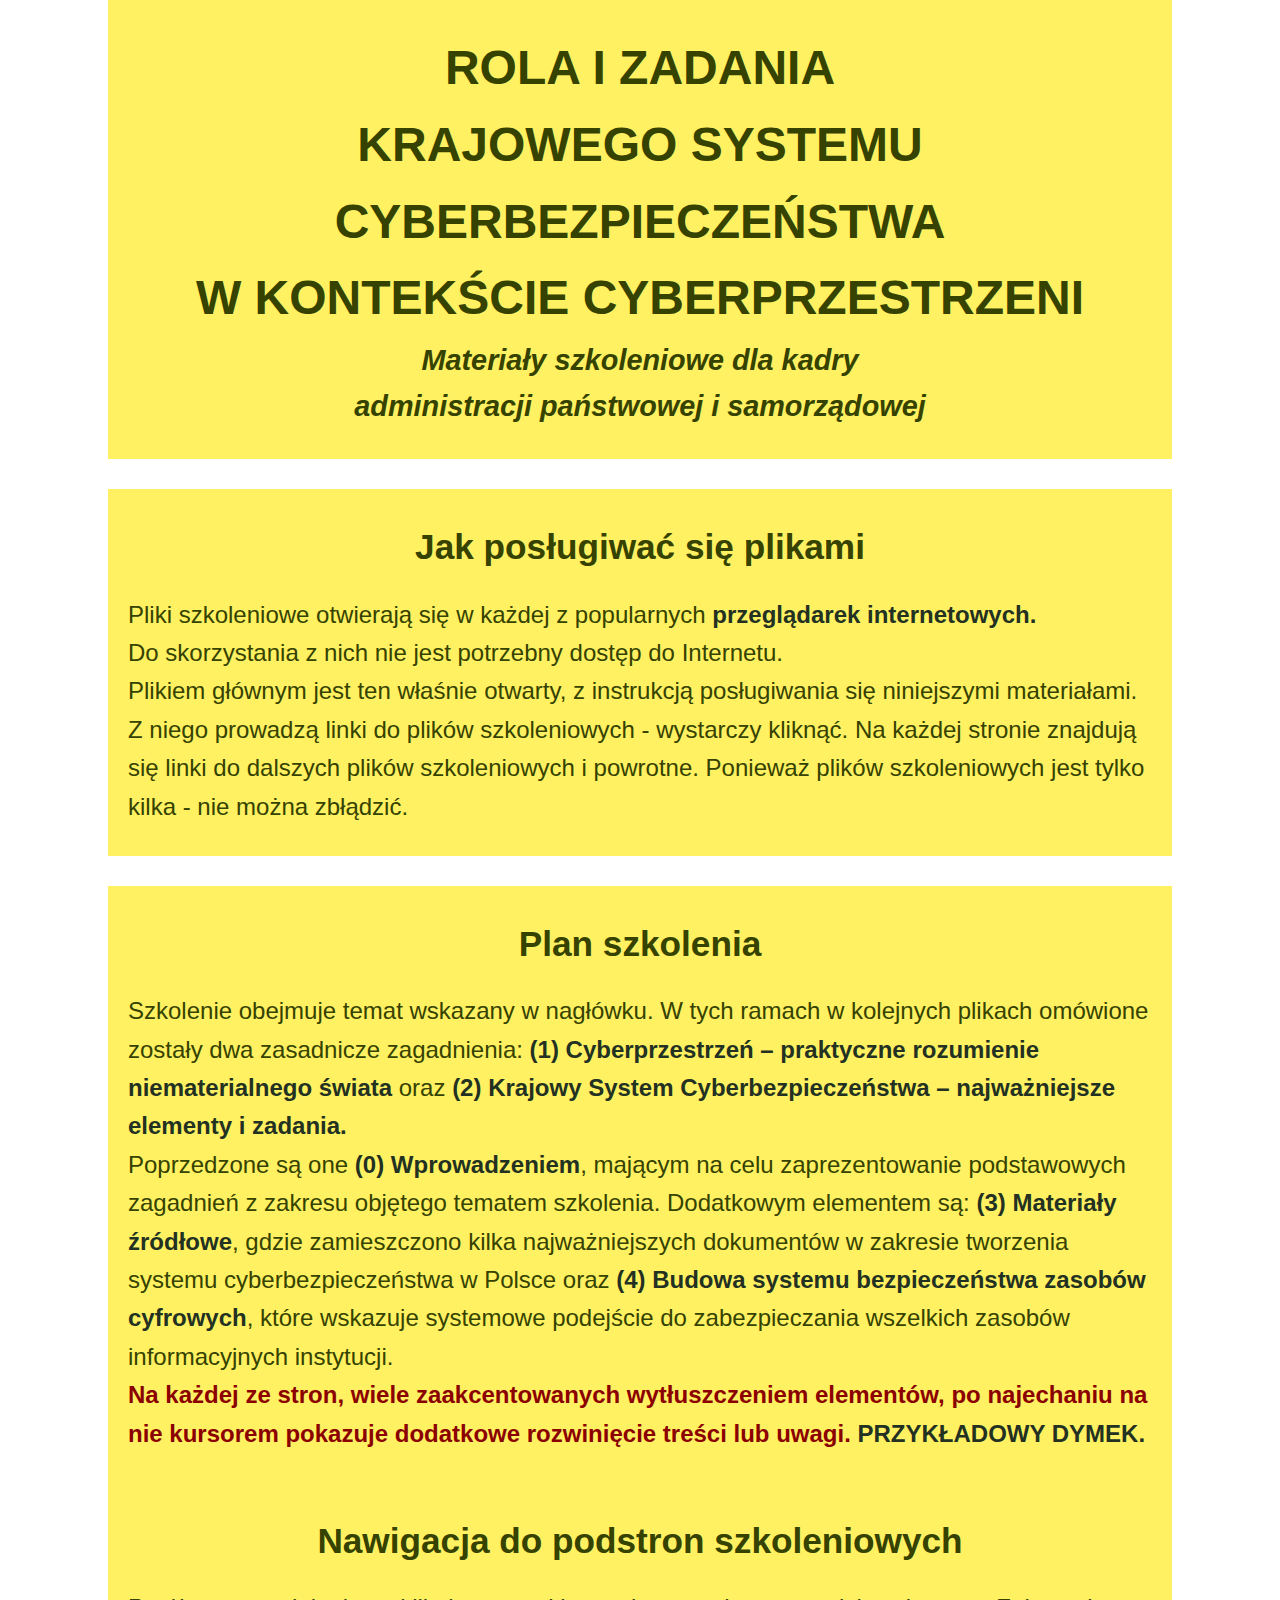
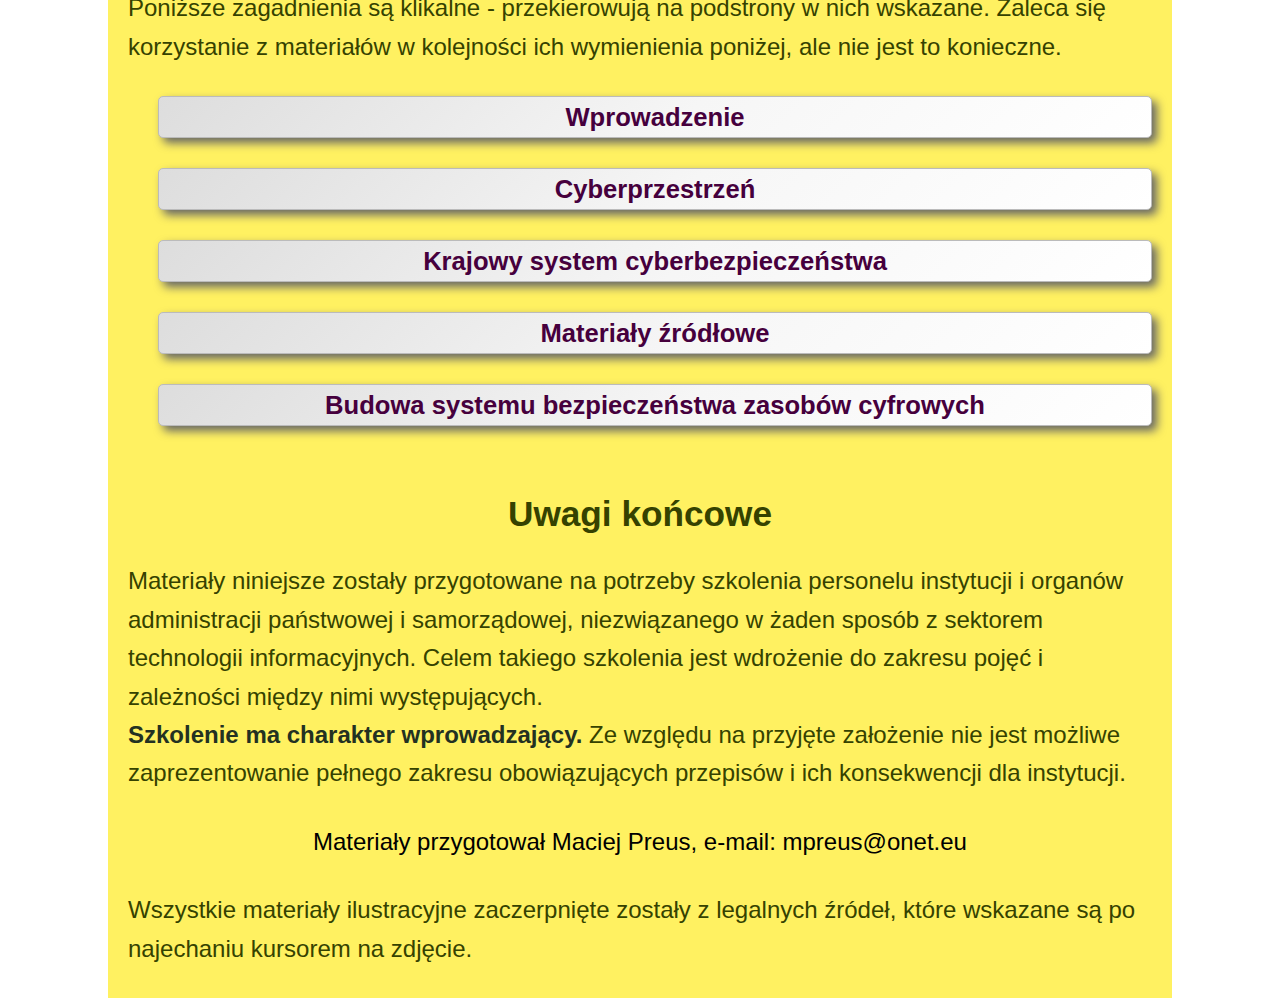
<file: index.html>
<!DOCTYPE html>
<html lang="pl">
<head>
	<meta charset="UTF-8">
	<title>00 Krajowy system cyberbezpieczeństwa</title>
	<link rel="stylesheet" type="text/css" href="ROBOCZY/style/style.css">
</head>
<body>
	
	<section class="container">
<!-- tu nagłówek z nazwą szkolenia i odbiorcą -->
		<h1>Rola i zadania<br>Krajowego Systemu Cyberbezpieczeństwa<br>w kontekście cyberprzestrzeni</h1>
		<p class="topic">
			Materiały szkoleniowe dla kadry<br>administracji państwowej i samorządowej
		</p>
	</section>

	<section class="introduction container">
<!-- tu wprowadzenie jak posługiwać się plikami szkoleniowymi -->
		<h2>Jak posługiwać się plikami</h2>
		<p>
			Pliki szkoleniowe otwierają się w każdej z popularnych <strong><span id="browsers">przeglądarek internetowych.</span></strong><br>Do skorzystania z nich nie jest potrzebny dostęp do Internetu.
		</p>
	
		<p>
			Plikiem głównym jest ten właśnie otwarty, z instrukcją posługiwania się niniejszymi materiałami. Z niego prowadzą linki do plików szkoleniowych - wystarczy kliknąć. Na każdej stronie znajdują się linki do dalszych plików szkoleniowych i powrotne. Ponieważ plików szkoleniowych jest tylko kilka - nie można zbłądzić.
		</p>
	</section>

	<section class="class_plan container">
<!-- tu plan szkolenia ale bez linków do podstron -->
		<h2>Plan szkolenia</h2>
		<p>
			Szkolenie obejmuje temat wskazany w nagłówku. W tych ramach w kolejnych plikach omówione zostały dwa zasadnicze zagadnienia: <strong>(1) Cyberprzestrzeń – praktyczne rozumienie niematerialnego świata</strong> oraz <strong>(2) Krajowy System Cyberbezpieczeństwa – najważniejsze elementy i zadania.</strong></p>
		<p> 
			Poprzedzone są one <strong>(0) Wprowadzeniem</strong>, mającym na celu zaprezentowanie podstawowych zagadnień z zakresu objętego tematem szkolenia. Dodatkowym elementem są: <strong>(3) Materiały źródłowe</strong>, gdzie zamieszczono kilka najważniejszych dokumentów w zakresie tworzenia systemu cyberbezpieczeństwa w Polsce oraz <strong>(4) Budowa systemu bezpieczeństwa zasobów cyfrowych</strong>, które wskazuje systemowe podejście do zabezpieczania wszelkich zasobów informacyjnych instytucji.
		</p>
		<p class="accent">
			Na każdej ze stron, wiele zaakcentowanych wytłuszczeniem elementów, po najechaniu na nie kursorem pokazuje dodatkowe rozwinięcie treści lub uwagi. <span id="additional-info"><strong>PRZYKŁADOWY DYMEK.</strong></span> 
		</p>
	</section>
	
	<nav class="main_navigation container">
<!-- tu nawigacja do kolejnych podstron szkolenia -->
		<h2>Nawigacja do podstron szkoleniowych</h2>
		<p>
			Poniższe zagadnienia są klikalne - przekierowują na podstrony w nich wskazane. Zaleca się korzystanie z materiałów w kolejności ich wymienienia poniżej, ale nie jest to konieczne.
		</p>
		<div>
			<ul>
				<a href="ROBOCZY/wprowadzenie.html"><li class="inner_nav">Wprowadzenie</li></a>
				<a href="ROBOCZY/zagadnienie1.html"><li class="inner_nav">Cyberprzestrzeń</li></a>
				<a href="ROBOCZY/zagadnienie2.html"><li class="inner_nav">Krajowy system cyberbezpieczeństwa</li></a>
				<a href="ROBOCZY/materiały.html"><li class="inner_nav">Materiały źródłowe</li></a>
				<a href="ROBOCZY/budowa_syst_bezpieczenstwa.html"><li class="inner_nav">Budowa systemu bezpieczeństwa zasobów cyfrowych</li></a>
			</ul>
		</div>
	</nav>

	<footer class="container">
		
		<div class="foot_notes">
			<h2>Uwagi końcowe</h2>
			<p>
				Materiały niniejsze zostały przygotowane na potrzeby szkolenia personelu instytucji i organów administracji państwowej i samorządowej, niezwiązanego w żaden sposób z sektorem technologii informacyjnych. Celem takiego szkolenia jest wdrożenie do zakresu pojęć i zależności między nimi występujących. 
			</p>
			<p>
				<strong><span id="training">Szkolenie ma charakter wprowadzający.</span></strong> Ze względu na przyjęte założenie nie jest możliwe zaprezentowanie pełnego zakresu obowiązujących przepisów i ich konsekwencji dla instytucji. 
			</p>
			<p class="author">
				Materiały przygotował Maciej Preus, e-mail: mpreus@onet.eu
			</p>
			<p>
				Wszystkie materiały ilustracyjne zaczerpnięte zostały z legalnych źródeł, które wskazane są po najechaniu kursorem na zdjęcie.
			</p>
		</div>
		
	</footer>

</body>
</html>
</file>
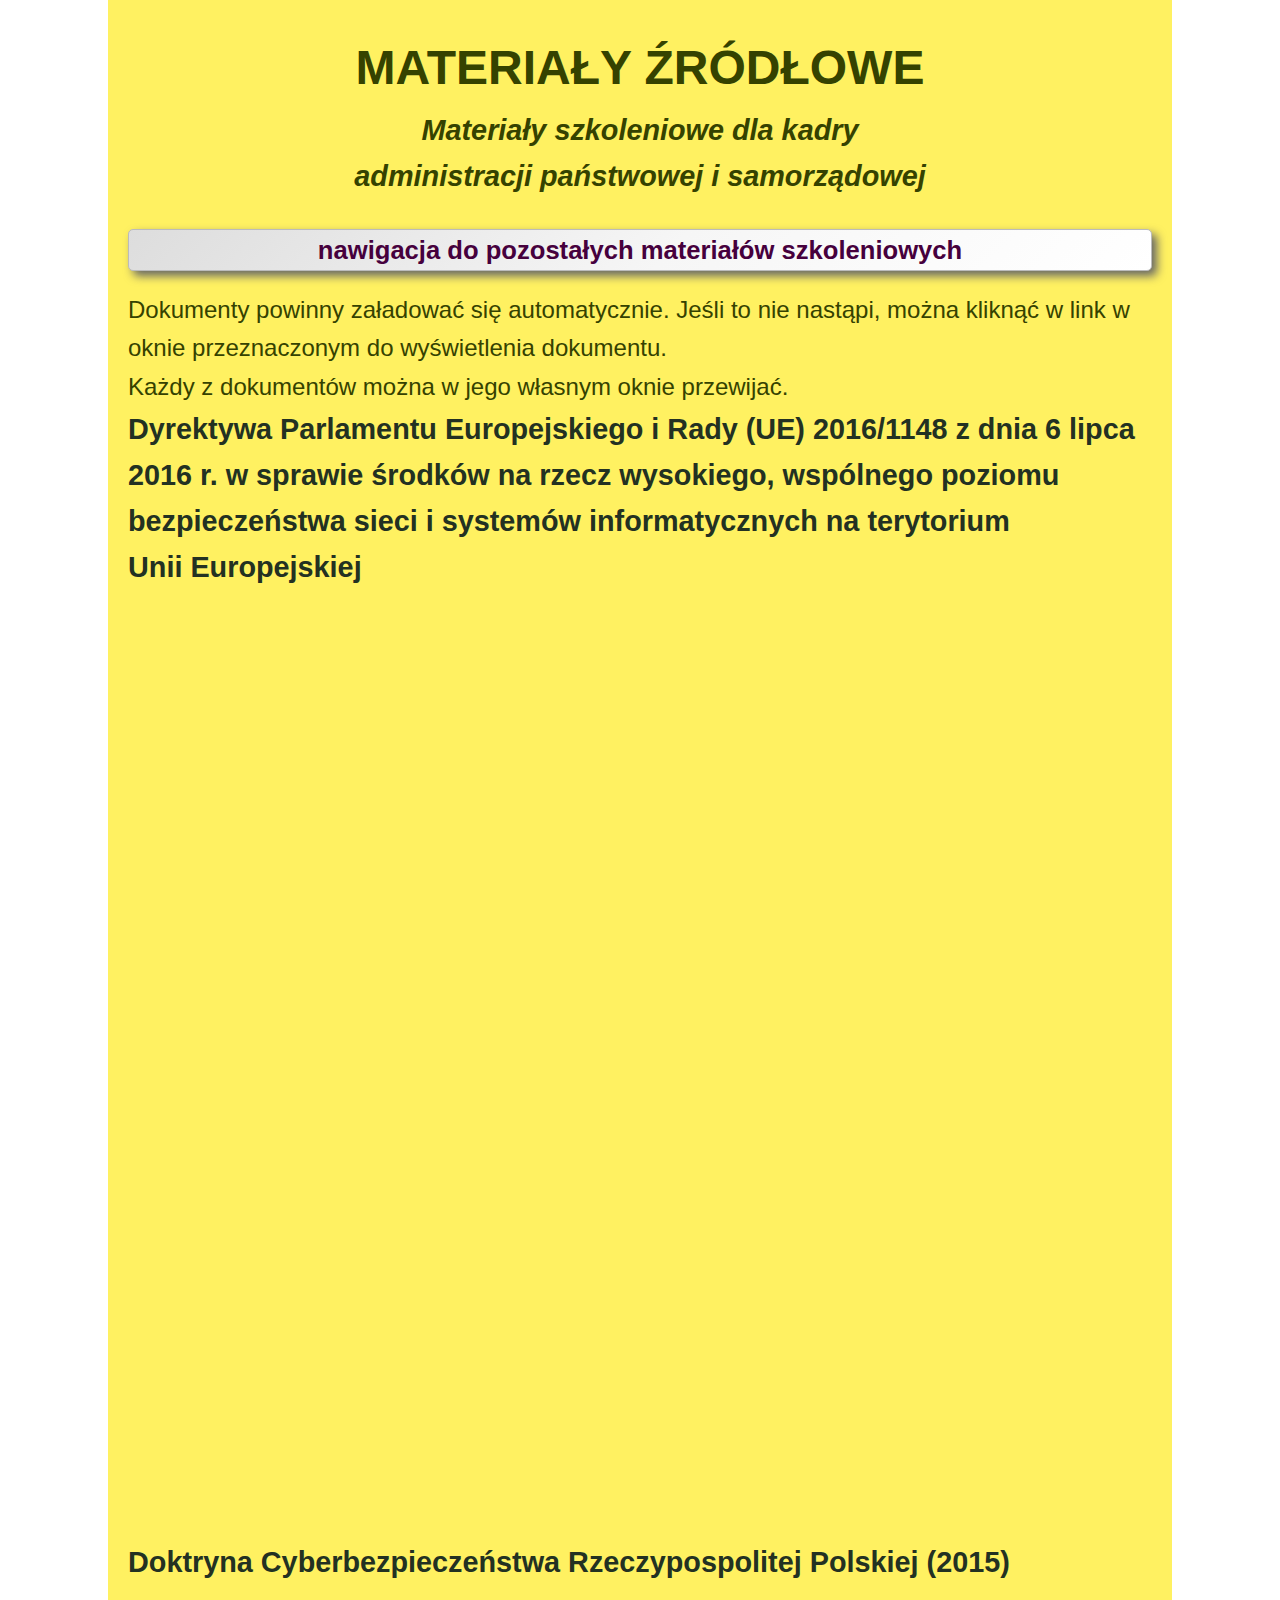
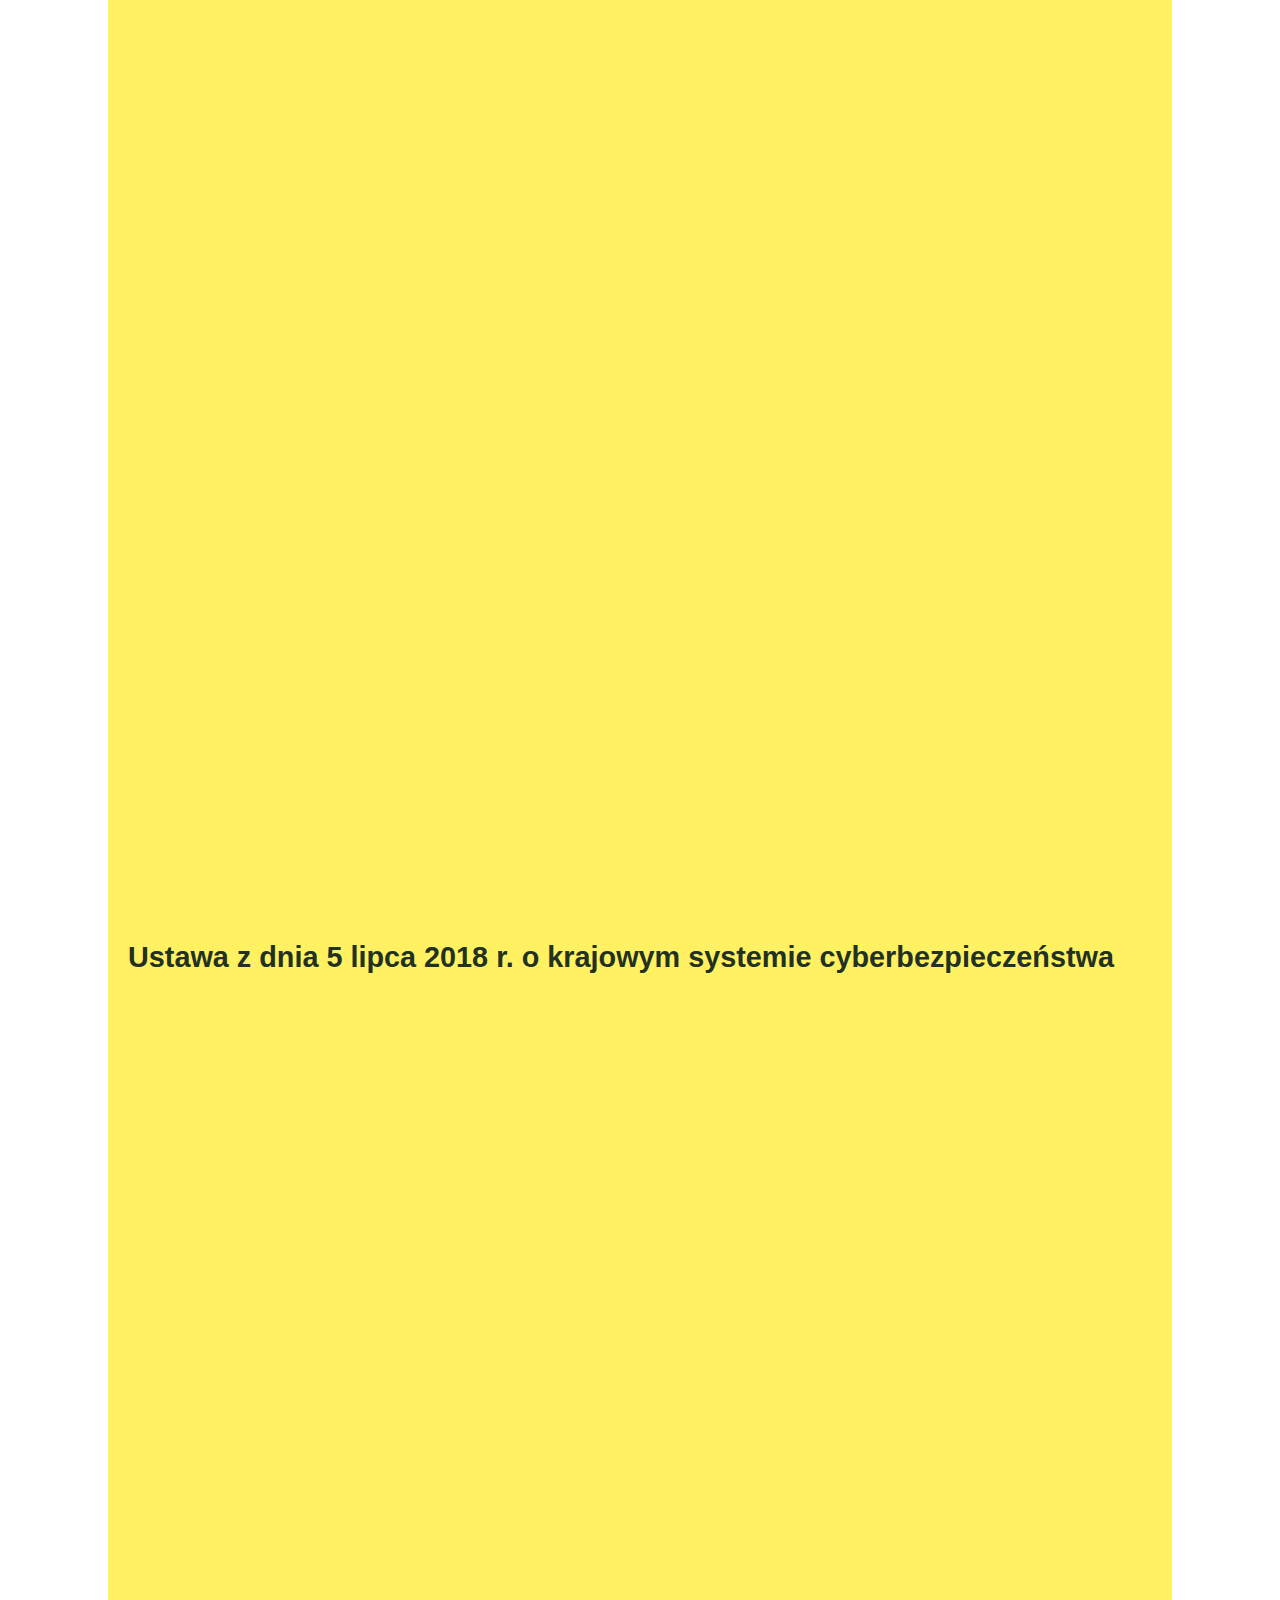
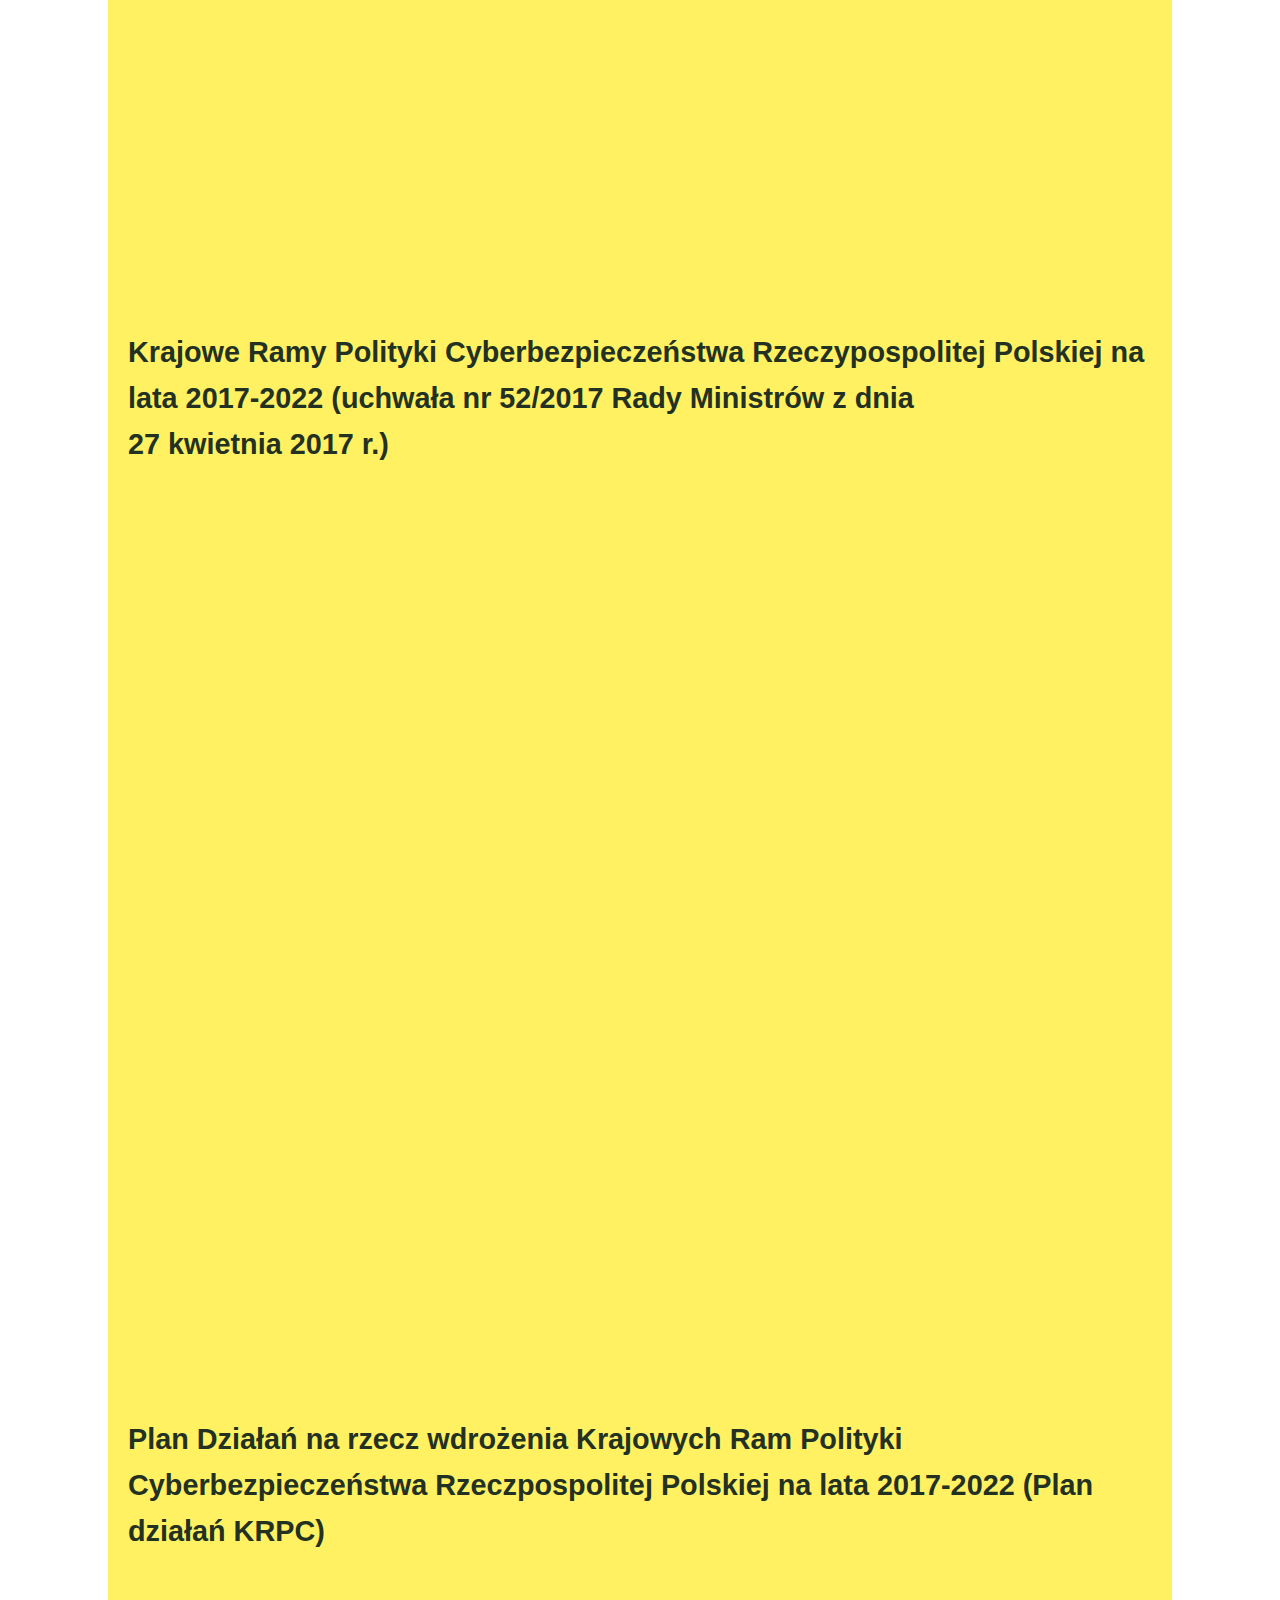
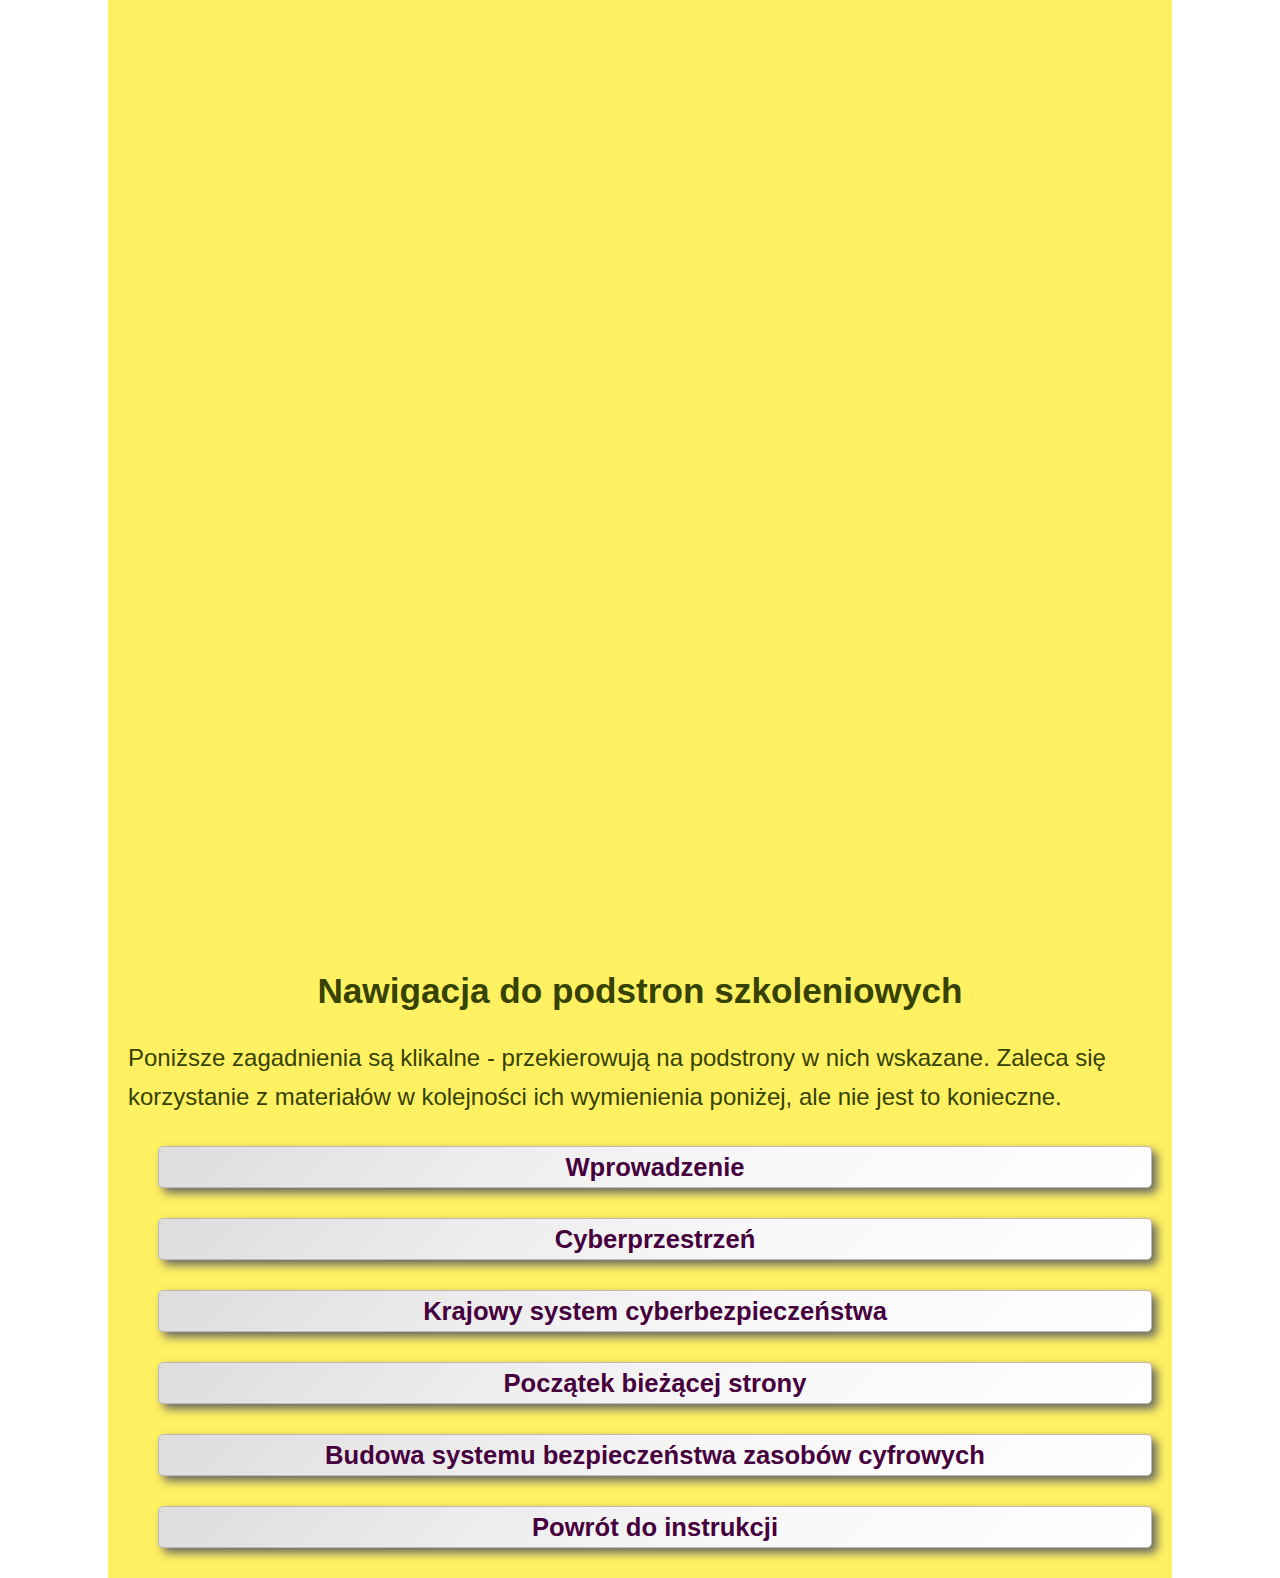
<file: ROBOCZY/materiały.html>
<!DOCTYPE html>
<html lang="pl-PL">
<head>
	<meta charset="UTF-8">
	<title>Dokumenty</title>
	<link rel="stylesheet" type="text/css" href="style/style.css">
</head>
<body>
	<section class="container">
		<h1>Materiały źródłowe</h1>
		<p class="topic">
			Materiały szkoleniowe dla kadry<br>administracji państwowej i samorządowej
		</p>
		
		<a href="#nav"><p class="inner_nav">nawigacja do pozostałych materiałów szkoleniowych</p></a>
		<p class="below_image"></p>
		<p>
			Dokumenty powinny załadować się automatycznie. Jeśli to nie nastąpi, można kliknąć w link w oknie przeznaczonym do wyświetlenia dokumentu.
		</p>
		<p>
			Każdy z dokumentów można w jego własnym oknie przewijać.
		</p>
		
		<h3><strong>Dyrektywa Parlamentu Europejskiego i Rady (UE) 2016/1148 z dnia 6 lipca 2016 r. w sprawie środków na rzecz wysokiego, wspólnego poziomu bezpieczeństwa sieci i systemów informatycznych na terytorium<br>Unii Europejskiej</strong></h3>
		<div class="documents">
			<iframe width="900" height="900" src="akty_prawne/Dyrektywa NIS 2016.pdf" frameborder="0">Dyrektywa Parlamentu Europejskiego i Rady (UE) w sprawie środków na rzecz wysokiego wspólnego poziomu bezpieczeństwa sieci i systemów informatycznych na terytorium Unii</iframe>
		</div>
		<p class="below_image"></p>
		
		<h3><strong>Doktryna Cyberbezpieczeństwa Rzeczypospolitej Polskiej (2015)</strong></h3>
		<div class="documents">
			<iframe width="900" height="900" src="akty_prawne/Doktryna_Cyberbezpieczenstwa_RP.pdf" frameborder="0">Doktryna Cyberbezpieczeństwa Rzeczypospolitej Polskiej (2015)</iframe>
		</div>
		<p class="below_image"></p>
		
		<h3><strong>Ustawa z dnia 5 lipca 2018 r. o krajowym systemie cyberbezpieczeństwa</strong></h3>
		<div class="documents">
			<iframe width="900" height="900" src="akty_prawne/ustawa_o_krajowym_systemie_cyberbezpieczeństwa.pdf" frameborder="0">Ustawa z dnia 5 lipca 2018 r. o krajowym systemie cyberbezpieczeństwa</iframe>
		</div>
		<p class="below_image"></p>
		
		<h3><strong>Krajowe Ramy Polityki Cyberbezpieczeństwa Rzeczypospolitej Polskiej na lata 2017-2022 (uchwała nr 52/2017 Rady Ministrów z dnia<br>27 kwietnia 2017 r.)</strong></h3>
		<div class="documents">
			<iframe width="900" height="900" src="akty_prawne/Uchwała_nr_52_RM_z_2017_całość.pdf" frameborder="0"></iframe>
		</div>
		<p class="below_image"></p>
		
		<h3><strong>Plan Działań na rzecz wdrożenia Krajowych Ram Polityki Cyberbezpieczeństwa Rzeczpospolitej Polskiej na lata 2017-2022 (Plan działań KRPC)</strong></h3>
		<div class="documents">
			<iframe width="900" height="900" src="akty_prawne/Plan-Dzialan.pdf" frameborder="0">Plan Działań na rzecz wdrożenia Krajowych Ram Polityki Cyberbezpieczeństwa Rzeczpospolitej Polskiej na lata 2017-2022 (Plan działań KRPC)</iframe>
		</div>
		<p class="below_image"></p>
	</section>

	<nav class="main_navigation container" id="nav">
		<!-- tu nawigacja do kolejnych podstron szkolenia -->
		<h2>Nawigacja do podstron szkoleniowych</h2>
		<p>
			Poniższe zagadnienia są klikalne - przekierowują na podstrony w nich wskazane. Zaleca się korzystanie z materiałów w kolejności ich wymienienia poniżej, ale nie jest to konieczne.
		</p>
		<div>
			<ul>
				<a href="wprowadzenie.html"><li class="inner_nav">Wprowadzenie</li></a>
				<a href="zagadnienie1.html"><li class="inner_nav">Cyberprzestrzeń</li></a>
				<a href="zagadnienie2.html"><li class="inner_nav">Krajowy system cyberbezpieczeństwa</li></a>
				<a href="#"><li class="inner_nav">Początek bieżącej strony</li></a>
				<a href="budowa_syst_bezpieczenstwa.html"><li class="inner_nav">Budowa systemu bezpieczeństwa zasobów cyfrowych</li></a>
				<a href="../index.html"><li class="inner_nav">Powrót do instrukcji</li></a>

			</ul>
		</div>
	</nav>
</body>
</html>
</file>
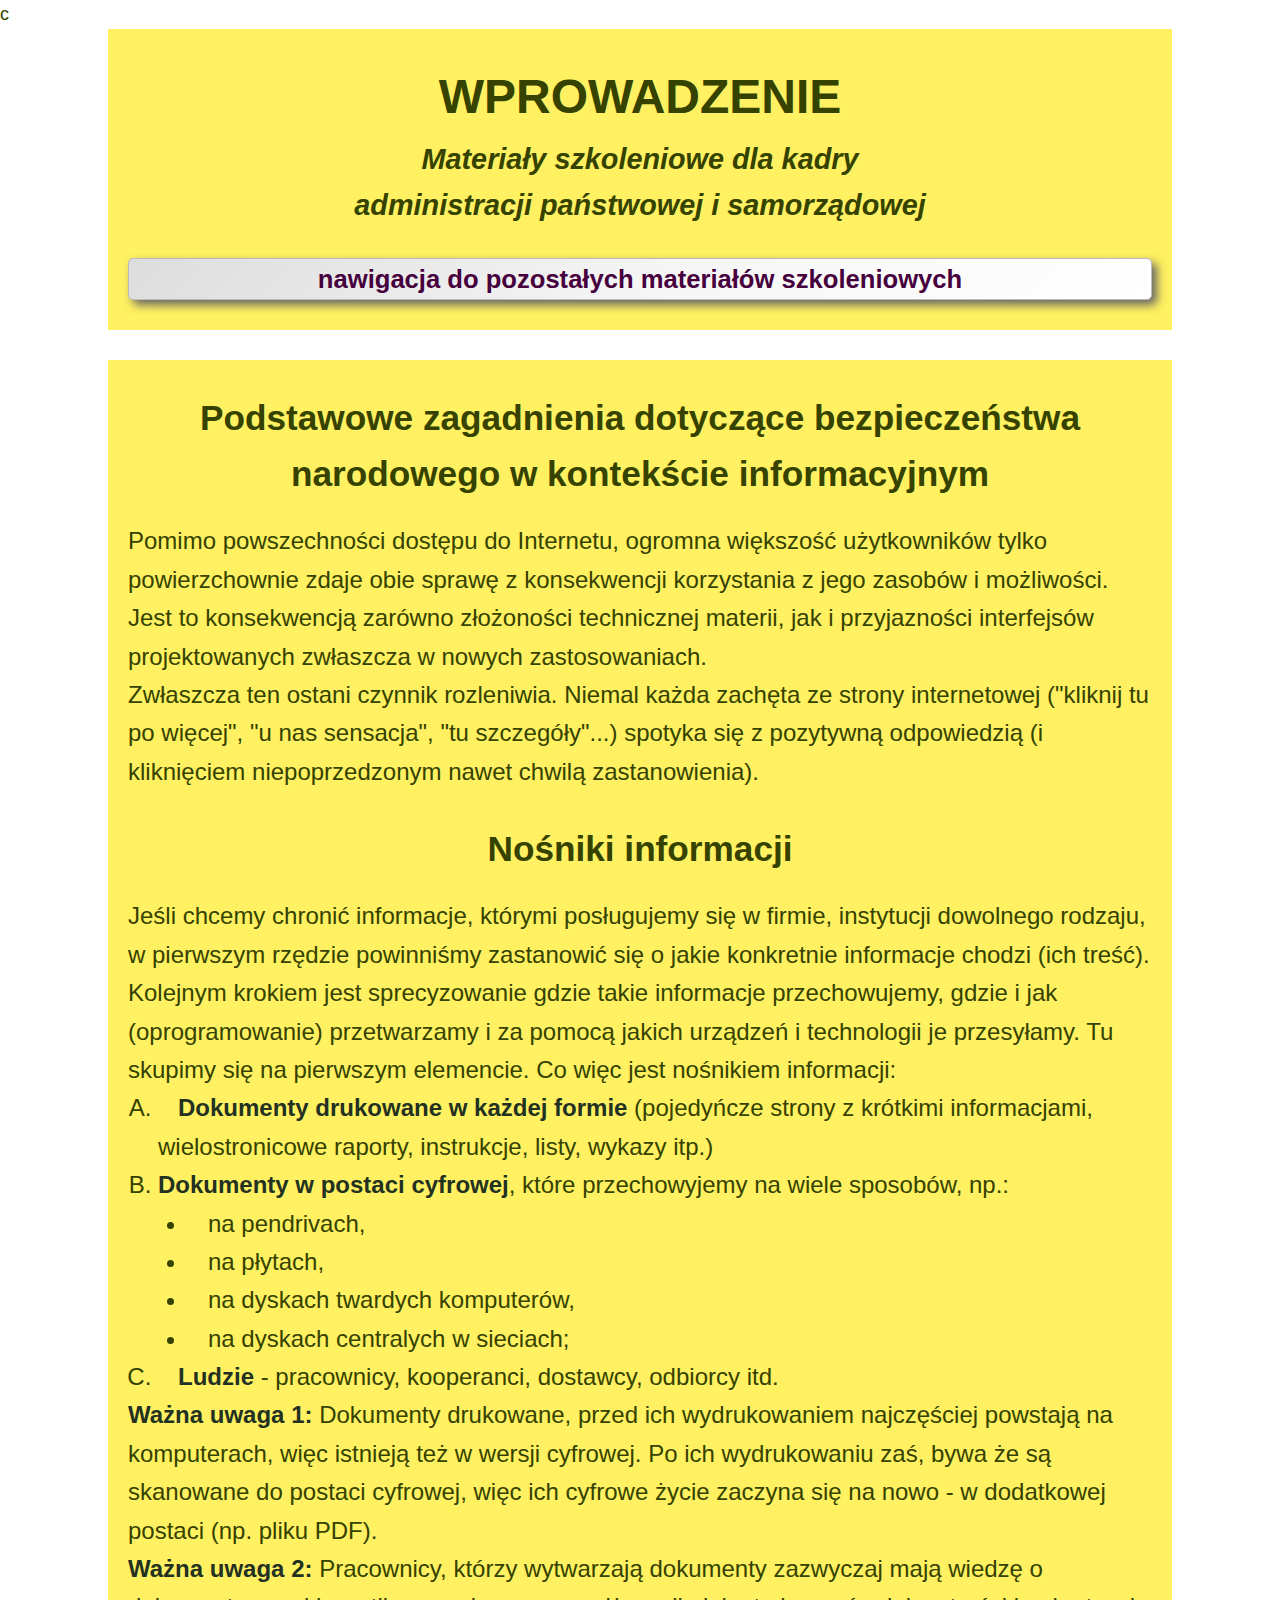
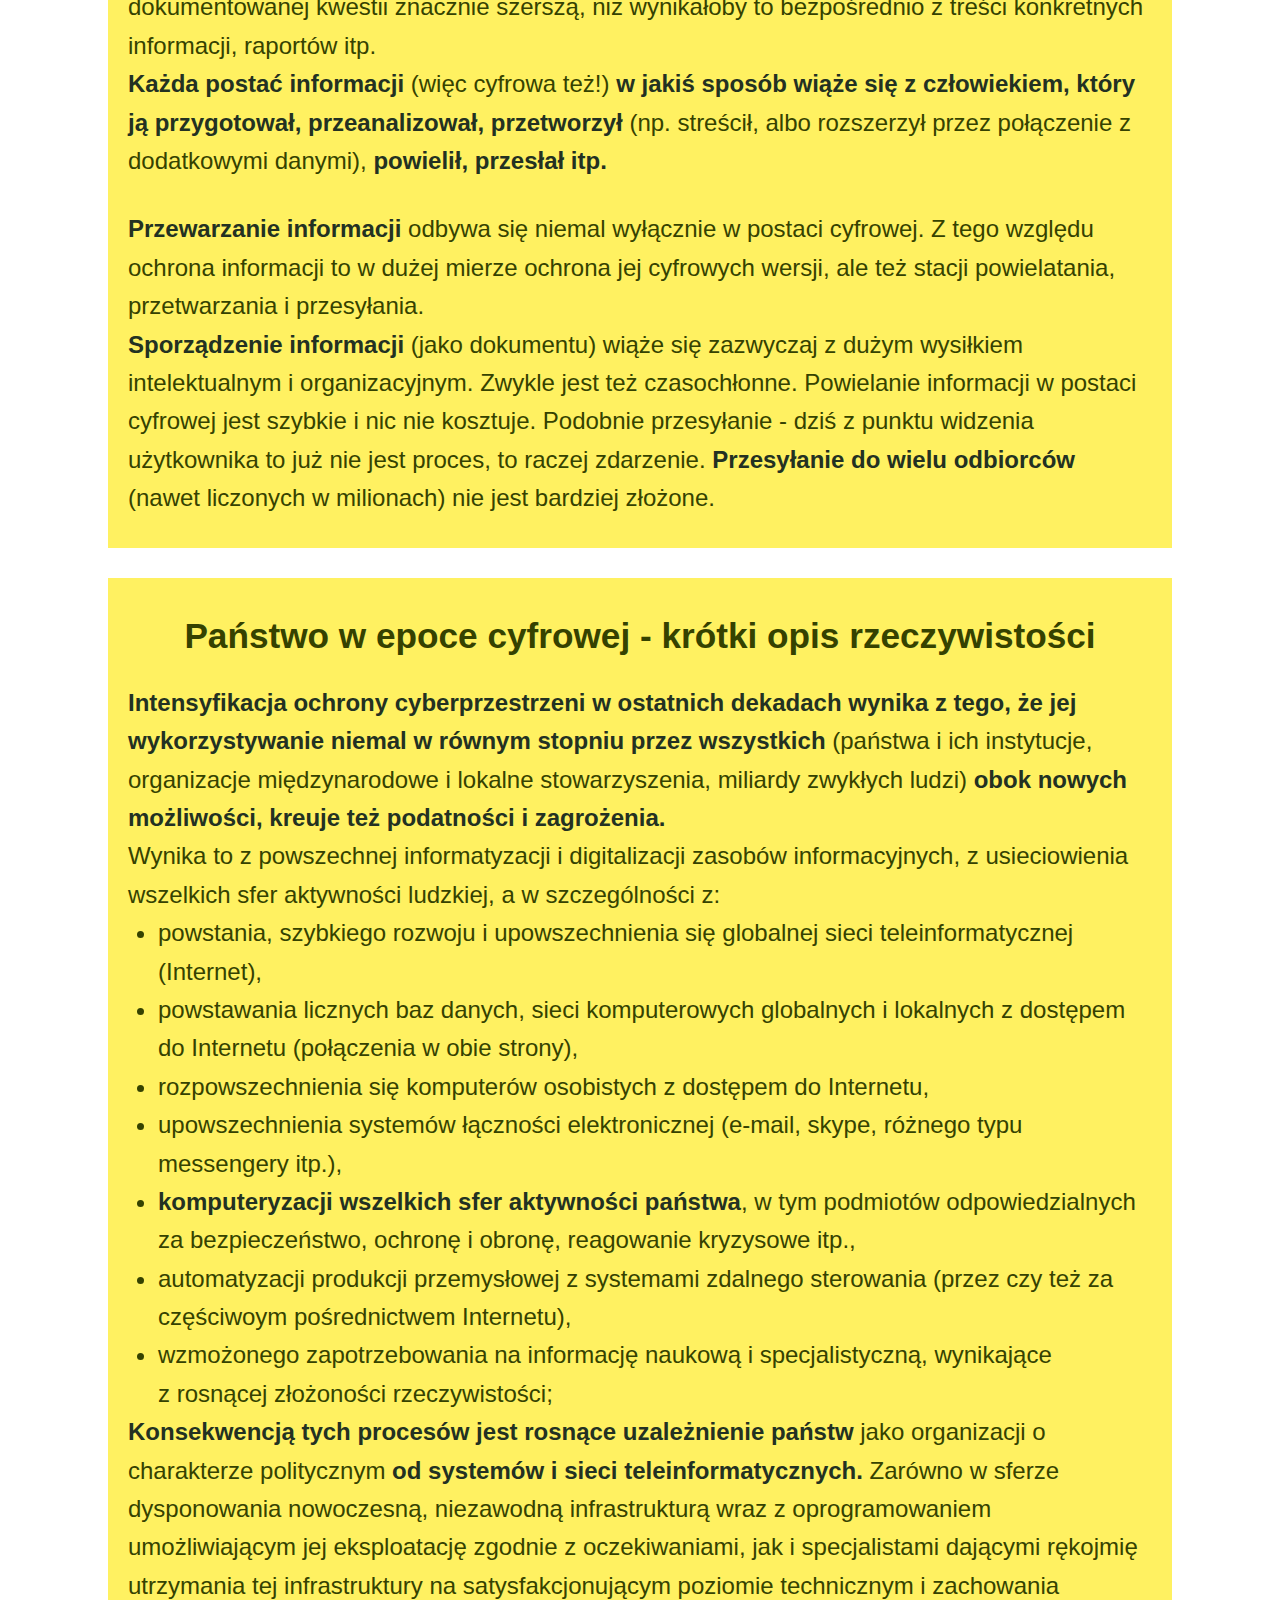
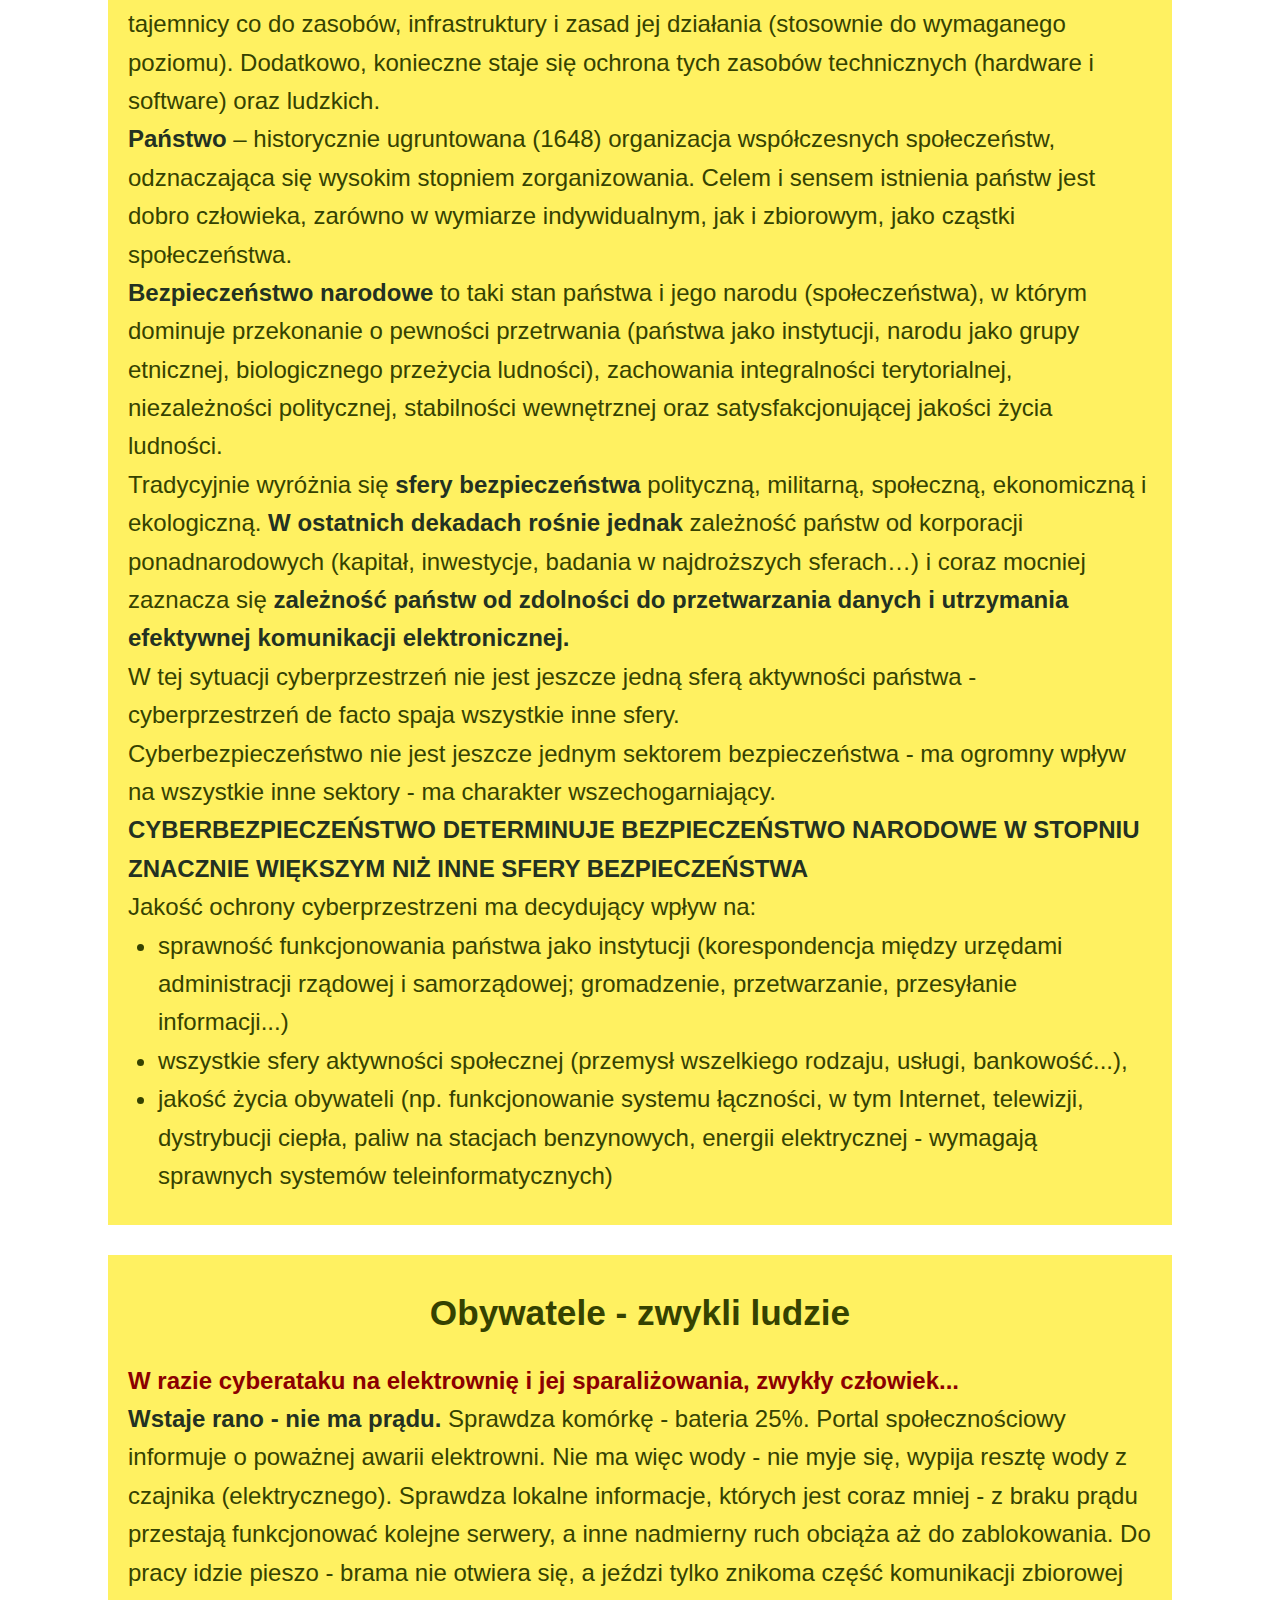
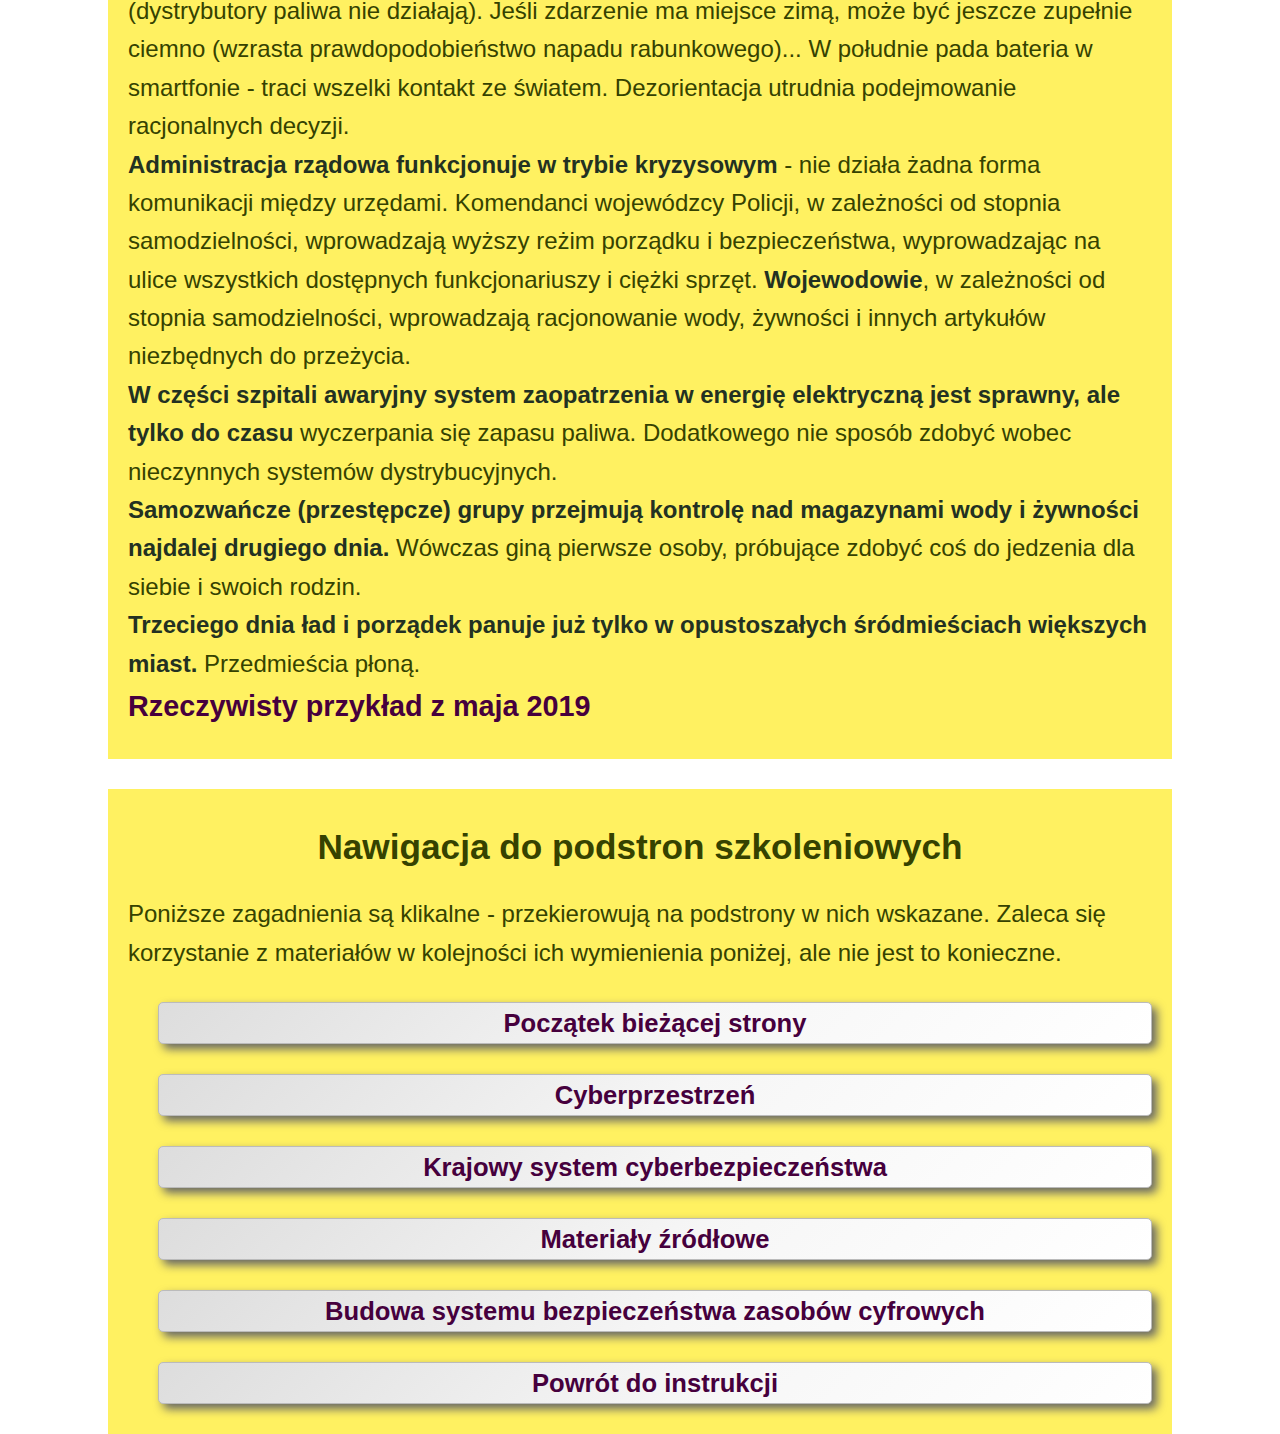
<file: ROBOCZY/wprowadzenie.html>
c<!DOCTYPE html>
<html lang="pl-PL">
<head>
	<meta charset="UTF-8">
	<title>Wprowadzenie</title>
	<link rel="stylesheet" type="text/css" href="style/style.css">
</head>
<body>
	<section class="container">
		<!-- tu nagłówek z nazwą zagadnienia -->
		<h1>Wprowadzenie</h1>
		<p class="topic">
			Materiały szkoleniowe dla kadry<br>administracji państwowej i samorządowej
		</p>
		<a href="#nav"><p class="inner_nav">nawigacja do pozostałych materiałów szkoleniowych</p></a>

	</section>

	<section class="introduction container">
		
		<h2>Podstawowe zagadnienia dotyczące bezpieczeństwa narodowego w kontekście informacyjnym</h2>
		<p>
			Pomimo powszechności dostępu do Internetu, ogromna większość użytkowników tylko powierzchownie zdaje obie sprawę z konsekwencji korzystania z jego zasobów i możliwości. Jest to konsekwencją zarówno złożoności technicznej materii, jak i przyjazności interfejsów projektowanych zwłaszcza w nowych zastosowaniach. 
		</p>
		<p>
			Zwłaszcza ten ostani czynnik rozleniwia. Niemal każda zachęta ze strony internetowej ("kliknij tu po więcej", "u nas sensacja", "tu szczegóły"...) spotyka się z pozytywną odpowiedzią (i kliknięciem niepoprzedzonym nawet chwilą zastanowienia).
		</p>

		<article class="definition">
			<h2>Nośniki informacji</h2>
			<p>
				Jeśli chcemy chronić informacje, którymi posługujemy się w firmie, instytucji dowolnego rodzaju, w pierwszym rzędzie powinniśmy zastanowić się o jakie konkretnie informacje chodzi (ich treść). Kolejnym krokiem jest sprecyzowanie gdzie takie informacje przechowujemy, gdzie i jak (oprogramowanie) przetwarzamy i za pomocą jakich urządzeń i technologii je przesyłamy. Tu skupimy się na pierwszym elemencie. Co więc jest nośnikiem informacji:
			<ul>
				<li class="list_main"><span id="printed"><strong>Dokumenty drukowane w każdej formie</strong></span> (pojedyńcze strony z krótkimi informacjami, wielostronicowe raporty, instrukcje, listy, wykazy itp.)</li>
				<li class="list_main"><strong>Dokumenty w postaci cyfrowej</strong>, które przechowyjemy na wiele sposobów, np.:
					<ul>
						<li class="list_minor">na pendrivach,</li>
						<li class="list_minor">na płytach,</li>
						<li class="list_minor">na dyskach twardych komputerów,</li>
						<li class="list_minor">na dyskach centralych w sieciach;</li>
					</ul>

				</li>
				<li class="list_main"><span id="people"><strong>Ludzie</strong></span> - pracownicy, kooperanci, dostawcy, odbiorcy itd.</li>
			</ul>
			</p>
				
			<p>
				<strong>Ważna uwaga 1:</strong> Dokumenty drukowane, przed ich wydrukowaniem najczęściej powstają na komputerach, więc istnieją też w wersji cyfrowej. Po ich wydrukowaniu zaś, bywa że są skanowane do postaci cyfrowej, więc ich cyfrowe życie zaczyna się na nowo - w dodatkowej postaci (np. pliku PDF).
			</p>
				
			<p>
				<strong>Ważna uwaga 2:</strong> Pracownicy, którzy wytwarzają dokumenty zazwyczaj mają wiedzę o dokumentowanej kwestii znacznie szerszą, niż wynikałoby to bezpośrednio z treści konkretnych informacji, raportów itp.
			</p>

			<p>
				<strong>Każda postać informacji</strong> (więc cyfrowa też!) <strong>w jakiś sposób wiąże się z człowiekiem, który ją przygotował, przeanalizował, przetworzył</strong> (np. streścił, albo rozszerzył przez połączenie z dodatkowymi danymi), <strong>powielił, przesłał itp.</strong>
			</p>
		</article>	
		<article>
			<p>
				<span id="processing"><strong>Przewarzanie informacji</strong></span> odbywa się niemal wyłącznie w postaci cyfrowej. Z tego względu ochrona informacji to w dużej mierze ochrona jej cyfrowych wersji, ale też stacji powielatania, przetwarzania i przesyłania.
			</p>
			<p>	
				<strong>Sporządzenie informacji</strong> (jako dokumentu) wiąże się zazwyczaj z dużym wysiłkiem intelektualnym i organizacyjnym. Zwykle jest też czasochłonne. Powielanie informacji w postaci cyfrowej jest szybkie i nic nie kosztuje. Podobnie przesyłanie - dziś z punktu widzenia użytkownika to już nie jest proces, to raczej zdarzenie. <strong>Przesyłanie do wielu odbiorców</strong> (nawet liczonych w milionach) nie jest bardziej złożone.
			</p>
		</article>
	</section>
	
	<section class="introduction container">
		<article>
			<h2>Państwo w epoce cyfrowej - krótki opis rzeczywistości</h2>
			<p>
				<strong>Intensyfikacja ochrony cyberprzestrzeni w ostatnich dekadach wynika z tego, że jej wykorzystywanie niemal w równym stopniu przez wszystkich</strong> (państwa i ich instytucje, organizacje międzynarodowe i lokalne stowarzyszenia, miliardy zwykłych ludzi) <strong>obok nowych możliwości, kreuje też podatności i zagrożenia.</strong>
			</p>
			<p>
				Wynika to z powszechnej informatyzacji i digitalizacji zasobów informacyjnych, z usieciowienia wszelkich sfer aktywności ludzkiej, a w szczególności z:
				<ul>
					<li class="list_minor">powstania, szybkiego rozwoju i upowszechnienia się globalnej sieci teleinformatycznej (Internet),</li>
					<li class="list_minor">powstawania licznych baz danych, sieci komputerowych globalnych i lokalnych z dostępem do Internetu (połączenia w obie strony),</li>
					<li class="list_minor">rozpowszechnienia się komputerów osobistych z dostępem do Internetu,</li>
					<li class="list_minor">upowszechnienia systemów łączności elektronicznej (e-mail, skype, różnego typu messengery itp.),</li>
					<li class="list_minor"><span id="state"><strong>komputeryzacji wszelkich sfer aktywności państwa</strong></span>, w tym podmiotów odpowiedzialnych za bezpieczeństwo, ochronę i obronę, reagowanie kryzysowe itp.,</li>
					<li class="list_minor">automatyzacji produkcji przemysłowej z systemami zdalnego sterowania (przez czy też za częściwoym pośrednictwem Internetu),</li>
					<li class="list_minor">wzmożonego zapotrzebowania na informację naukową i specjalistyczną, wynikające z rosnącej złożoności rzeczywistości;</li>
				</ul>
				
			</p>
		</article>
		<article>
			<p>
				<strong>Konsekwencją tych procesów jest rosnące uzależnienie państw</strong> jako organizacji o charakterze politycznym <strong>od systemów i sieci teleinformatycznych.</strong> Zarówno w sferze dysponowania nowoczesną, niezawodną infrastrukturą wraz z oprogramowaniem umożliwiającym jej eksploatację zgodnie z oczekiwaniami, jak i specjalistami dającymi rękojmię utrzymania tej infrastruktury na satysfakcjonującym poziomie technicznym i zachowania tajemnicy co do zasobów, infrastruktury i zasad jej działania (stosownie do wymaganego poziomu).
				Dodatkowo, konieczne staje się ochrona tych zasobów technicznych (hardware i software) oraz ludzkich. 
			</p>
		</article>
		<article>
			<p>
				<strong>Państwo</strong> – historycznie ugruntowana (1648) organizacja współczesnych społeczeństw, odznaczająca się wysokim stopniem zorganizowania. Celem i sensem istnienia państw jest dobro człowieka, zarówno w wymiarze indywidualnym, jak i zbiorowym, jako cząstki społeczeństwa.
			</p>

			<p>
				<strong>Bezpieczeństwo narodowe</strong> to taki stan państwa i jego narodu (społeczeństwa), w którym dominuje przekonanie o pewności przetrwania (państwa jako instytucji, narodu jako grupy etnicznej, biologicznego przeżycia ludności), zachowania integralności terytorialnej, niezależności politycznej, stabilności wewnętrznej oraz satysfakcjonującej jakości życia ludności.
			</p>

			<p>
				Tradycyjnie wyróżnia się <strong>sfery bezpieczeństwa</strong> polityczną, militarną, społeczną, ekonomiczną i ekologiczną. <strong>W ostatnich dekadach rośnie jednak</strong> zależność państw od korporacji ponadnarodowych (kapitał, inwestycje, badania w najdroższych sferach…) i coraz mocniej zaznacza się <strong>zależność państw od zdolności do przetwarzania danych i utrzymania efektywnej komunikacji elektronicznej.</strong>
			</p>
			<p>
				W tej sytuacji cyberprzestrzeń nie jest jeszcze jedną sferą aktywności państwa - cyberprzestrzeń de facto spaja wszystkie inne sfery.
			</p>
			<p>
				Cyberbezpieczeństwo nie jest jeszcze jednym sektorem bezpieczeństwa - ma ogromny wpływ na wszystkie inne sektory - ma charakter wszechogarniający.
			</p>
			<p>
				<strong>CYBERBEZPIECZEŃSTWO DETERMINUJE BEZPIECZEŃSTWO NARODOWE W STOPNIU ZNACZNIE WIĘKSZYM NIŻ INNE SFERY BEZPIECZEŃSTWA</strong>
			</p>
			<p>
				Jakość ochrony cyberprzestrzeni ma decydujący wpływ na:
				<ul>
				 	<li class="list_minor">sprawność funkcjonowania państwa jako instytucji (korespondencja między urzędami administracji rządowej i samorządowej; gromadzenie, przetwarzanie, przesyłanie informacji...)</li>
				 	<li class="list_minor">wszystkie sfery aktywności społecznej (przemysł wszelkiego rodzaju, usługi, bankowość...),</li>
				 	<li class="list_minor">jakość życia obywateli (np. funkcjonowanie systemu łączności, w tym Internet, telewizji, dystrybucji ciepła, paliw na stacjach benzynowych, energii elektrycznej - wymagają sprawnych systemów teleinformatycznych)</li>
				 </ul> 
			</p>
		</article>
	</section>

	<section class="introduction container">
		<article>
			<h2>Obywatele - zwykli ludzie</h2>
			<p class="accent">
				<span id="cyberattack">W razie cyberataku na elektrownię i jej sparaliżowania, zwykły człowiek...</span>
			</p>
			<p>
				<strong>Wstaje rano - nie ma prądu.</strong> Sprawdza komórkę - bateria 25%. Portal społecznościowy informuje o poważnej awarii elektrowni. Nie ma więc wody - nie myje się, wypija resztę wody z czajnika (elektrycznego). Sprawdza lokalne informacje, których jest coraz mniej - z braku prądu przestają funkcjonować kolejne serwery, a inne nadmierny ruch obciąża aż do zablokowania. Do pracy idzie pieszo - brama nie otwiera się, a jeździ tylko znikoma część komunikacji zbiorowej (dystrybutory paliwa nie działają). Jeśli zdarzenie ma miejsce zimą, może być jeszcze zupełnie ciemno (wzrasta prawdopodobieństwo napadu rabunkowego)... W południe pada bateria w smartfonie - traci wszelki kontakt ze światem. Dezorientacja utrudnia podejmowanie racjonalnych decyzji.
			</p>
			<p>
				<strong>Administracja rządowa funkcjonuje w trybie kryzysowym</strong> - nie działa żadna forma komunikacji między urzędami. Komendanci wojewódzcy Policji, w zależności od stopnia samodzielności, wprowadzają wyższy reżim porządku i bezpieczeństwa, wyprowadzając na ulice wszystkich dostępnych funkcjonariuszy i ciężki sprzęt. <strong>Wojewodowie</strong>, w zależności od stopnia samodzielności, wprowadzają racjonowanie wody, żywności i innych artykułów niezbędnych do przeżycia. 
			</p>
			<p>
				<strong>W części szpitali awaryjny system zaopatrzenia w energię elektryczną jest sprawny, ale tylko do czasu</strong> wyczerpania się zapasu paliwa. Dodatkowego nie sposób zdobyć wobec nieczynnych systemów dystrybucyjnych.
			</p>
			<p>
				<strong>Samozwańcze (przestępcze) grupy przejmują kontrolę nad magazynami wody i żywności najdalej drugiego dnia.</strong> Wówczas giną pierwsze osoby, próbujące zdobyć coś do jedzenia dla siebie i swoich rodzin. 
			</p>
			<p>
				<strong>Trzeciego dnia ład i porządek panuje już tylko w opustoszałych śródmieściach większych miast.</strong> Przedmieścia płoną.
			</p>
			<p>
				<a href="https://www.cyberdefence24.pl/cyberatak-sparalizowal-miasto-w-usa" target="_blank">Rzeczywisty przykład z maja 2019</a>
			</p>
		</article>
	</section>

	<nav class="main_navigation container" id="nav">
		<!-- tu nawigacja do kolejnych podstron szkolenia -->
		<h2>Nawigacja do podstron szkoleniowych</h2>
		<p>
			Poniższe zagadnienia są klikalne - przekierowują na podstrony w nich wskazane. Zaleca się korzystanie z materiałów w kolejności ich wymienienia poniżej, ale nie jest to konieczne.
		</p>
		<div>
			<ul>
				<a href="#"><li class="inner_nav">Początek bieżącej strony</li></a>
				<a href="zagadnienie1.html"><li class="inner_nav">Cyberprzestrzeń</li></a>
				<a href="zagadnienie2.html"><li class="inner_nav">Krajowy system cyberbezpieczeństwa</li></a>
				<a href="materiały.html"><li class="inner_nav">Materiały źródłowe</li></a>
				<a href="budowa_syst_bezpieczenstwa.html"><li class="inner_nav">Budowa systemu bezpieczeństwa zasobów cyfrowych</li></a>
				<a href="../index.html"><li class="inner_nav">Powrót do instrukcji</li></a>

			</ul>
		</div>
	</nav>

</body>
</html>
</file>
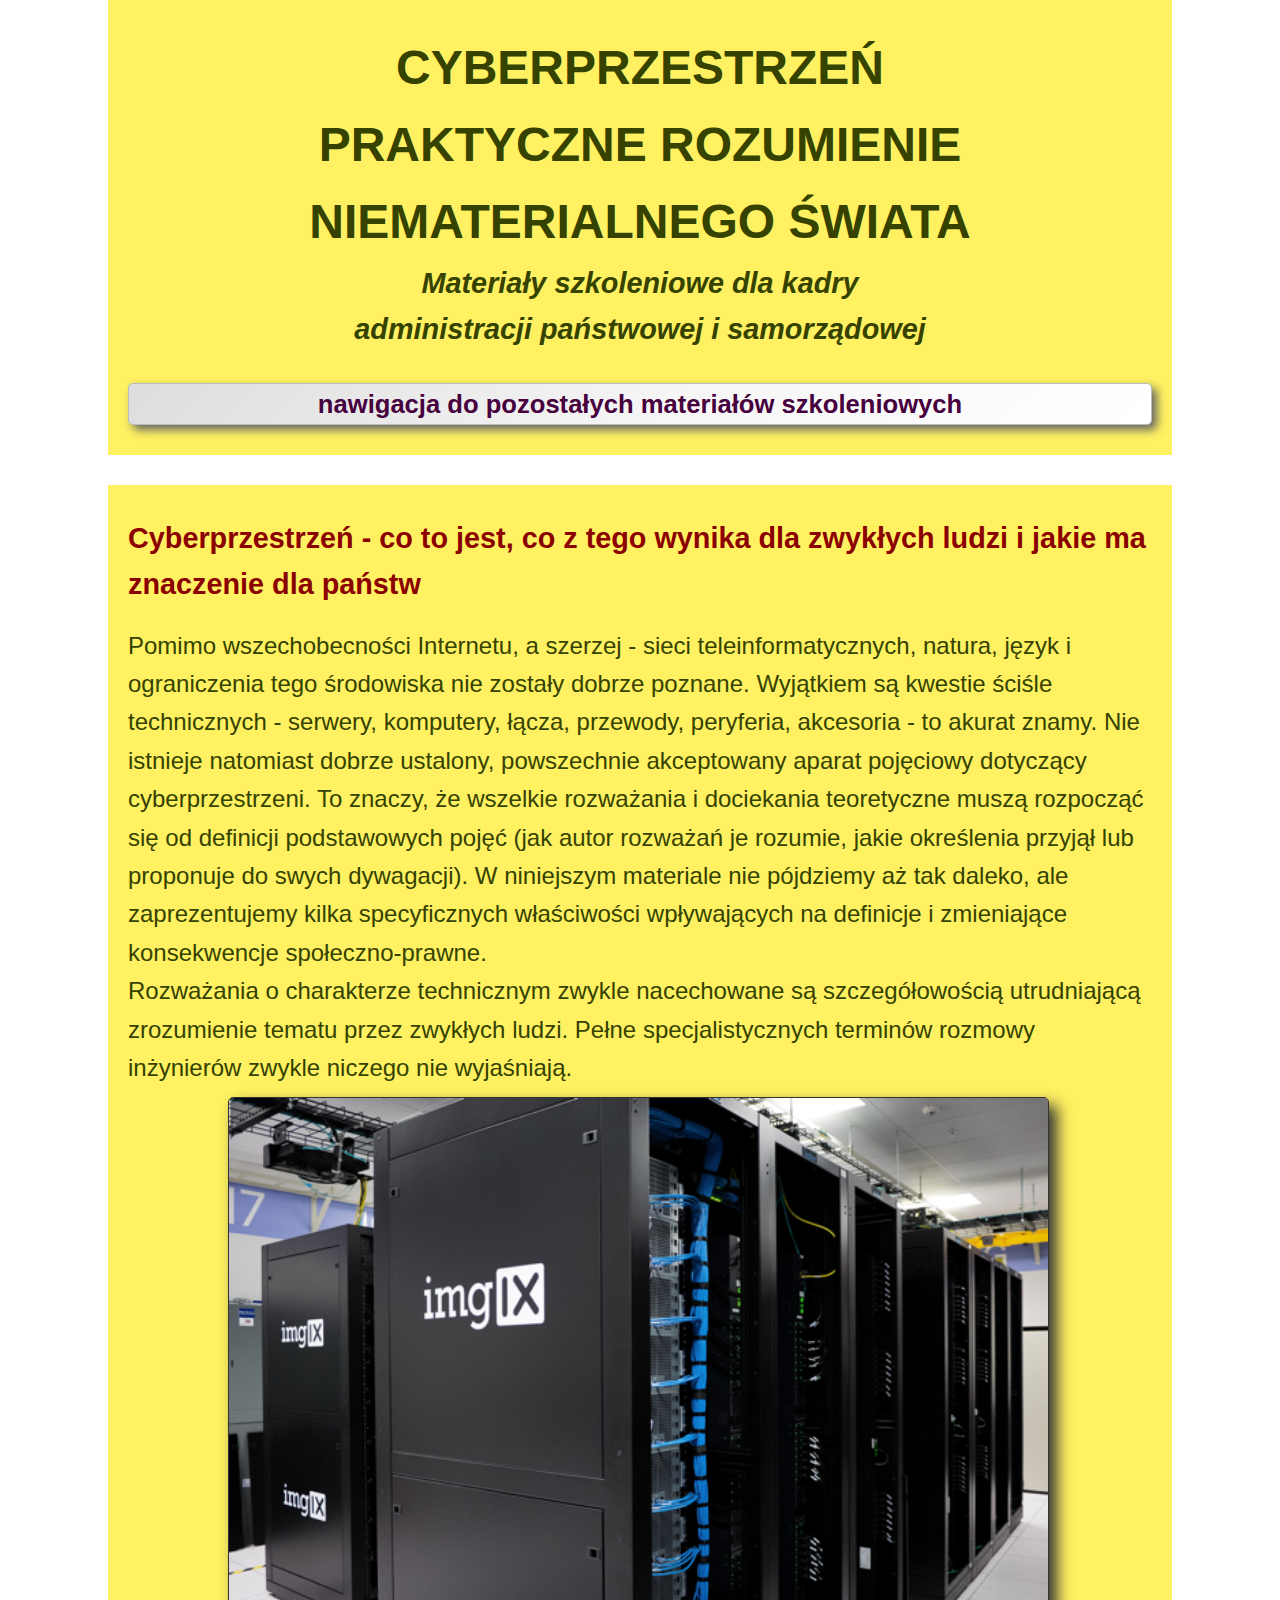
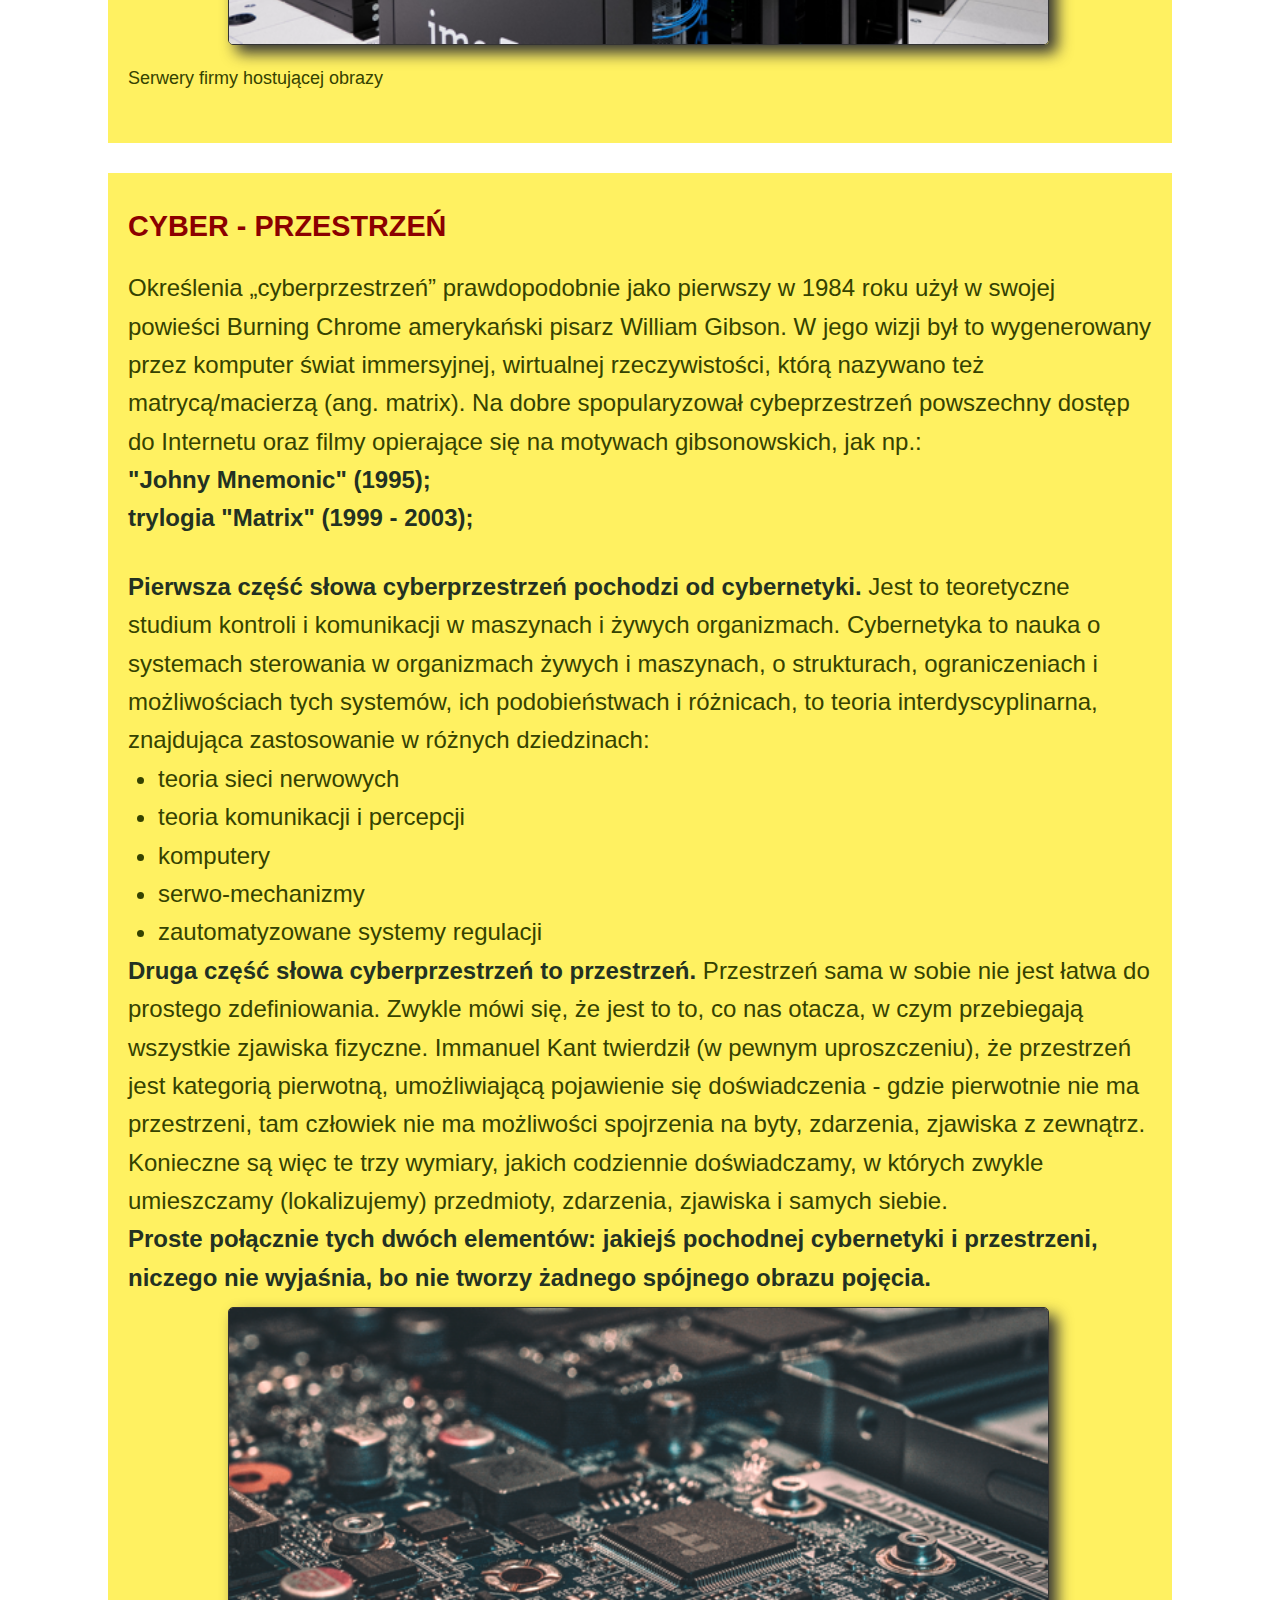
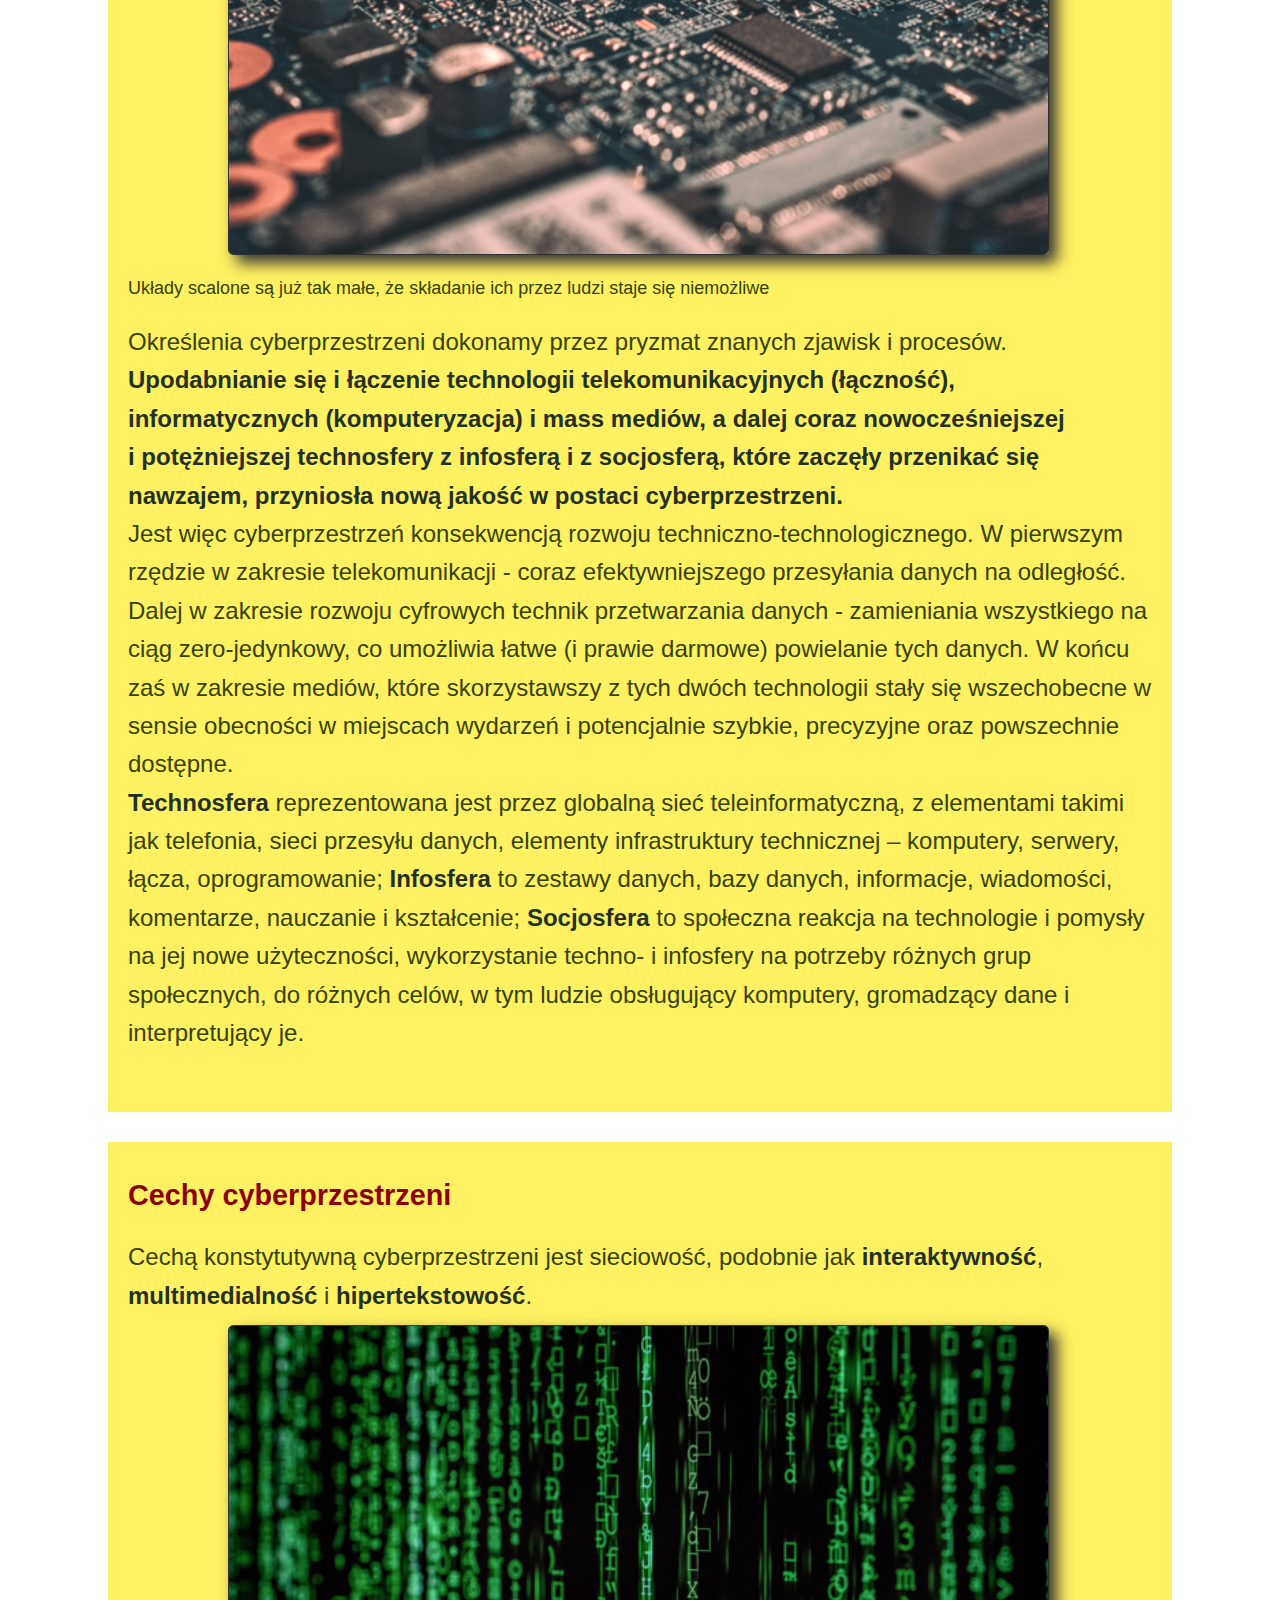
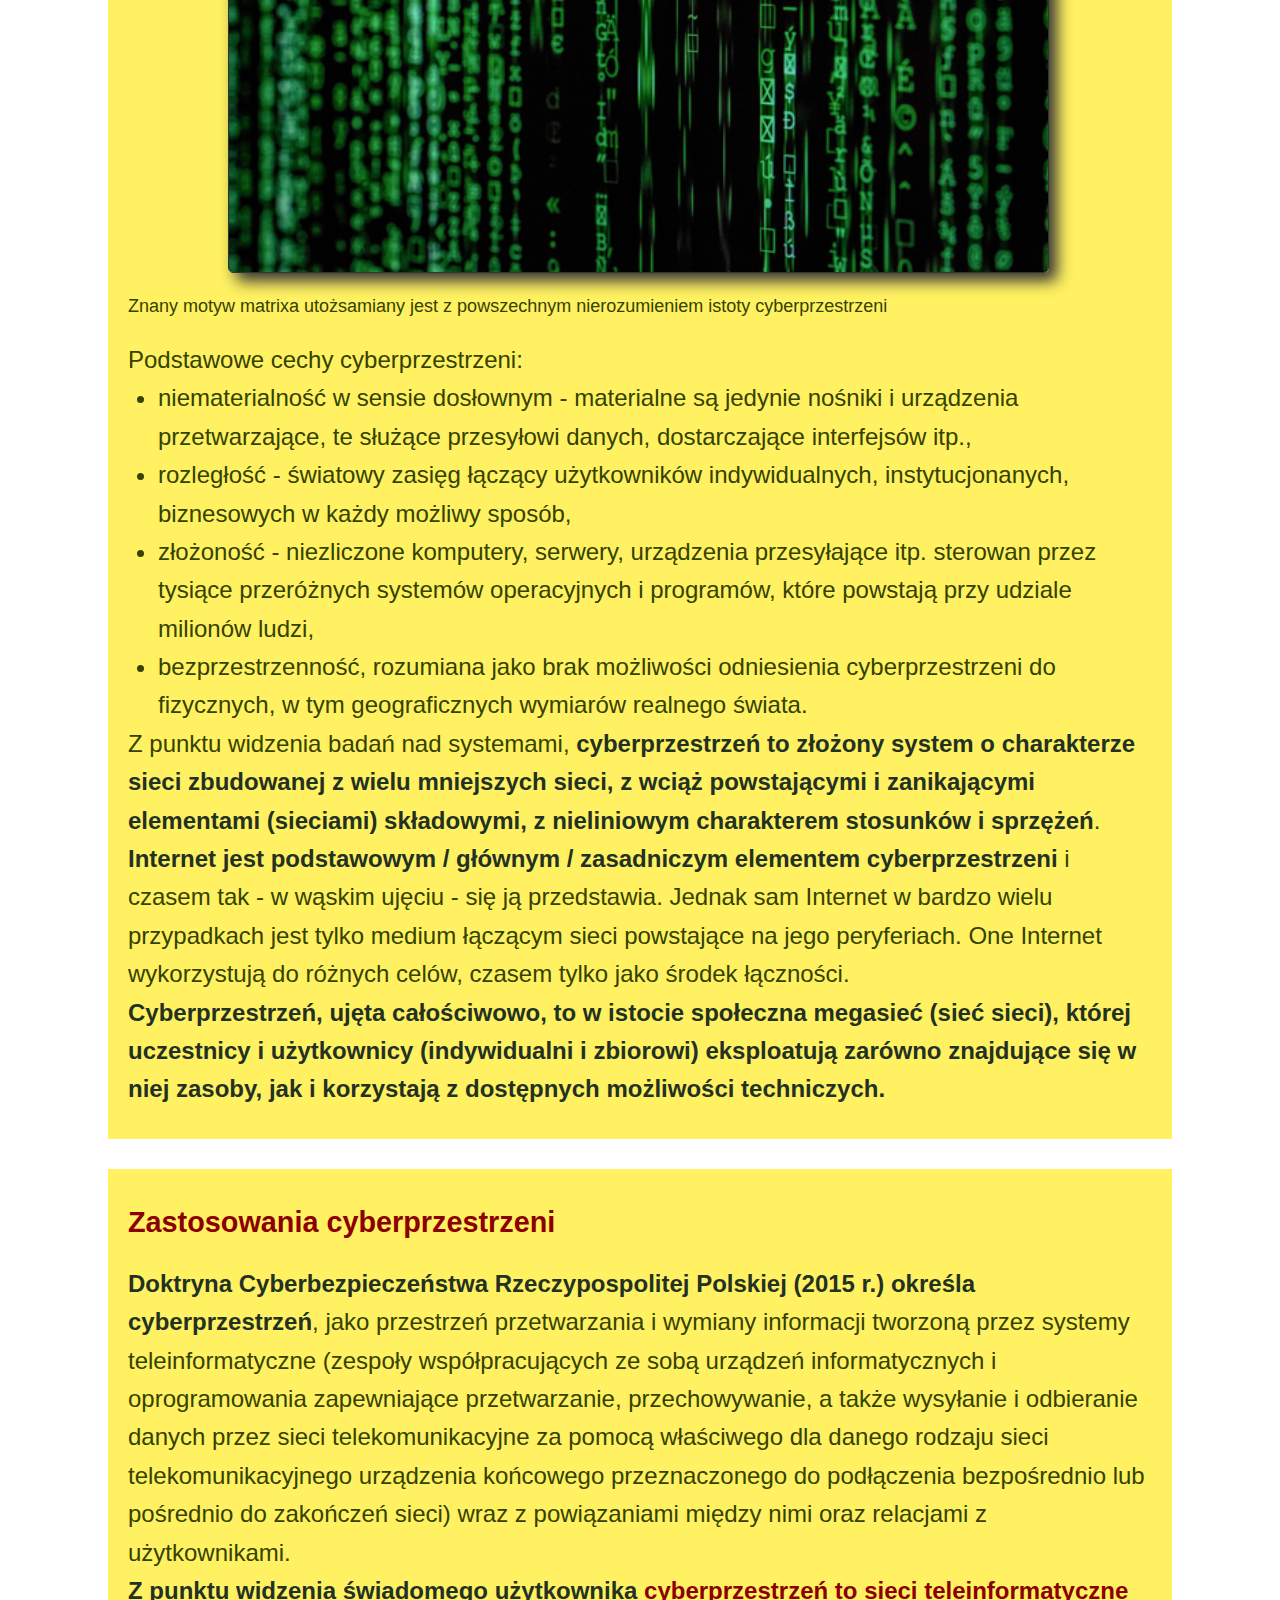
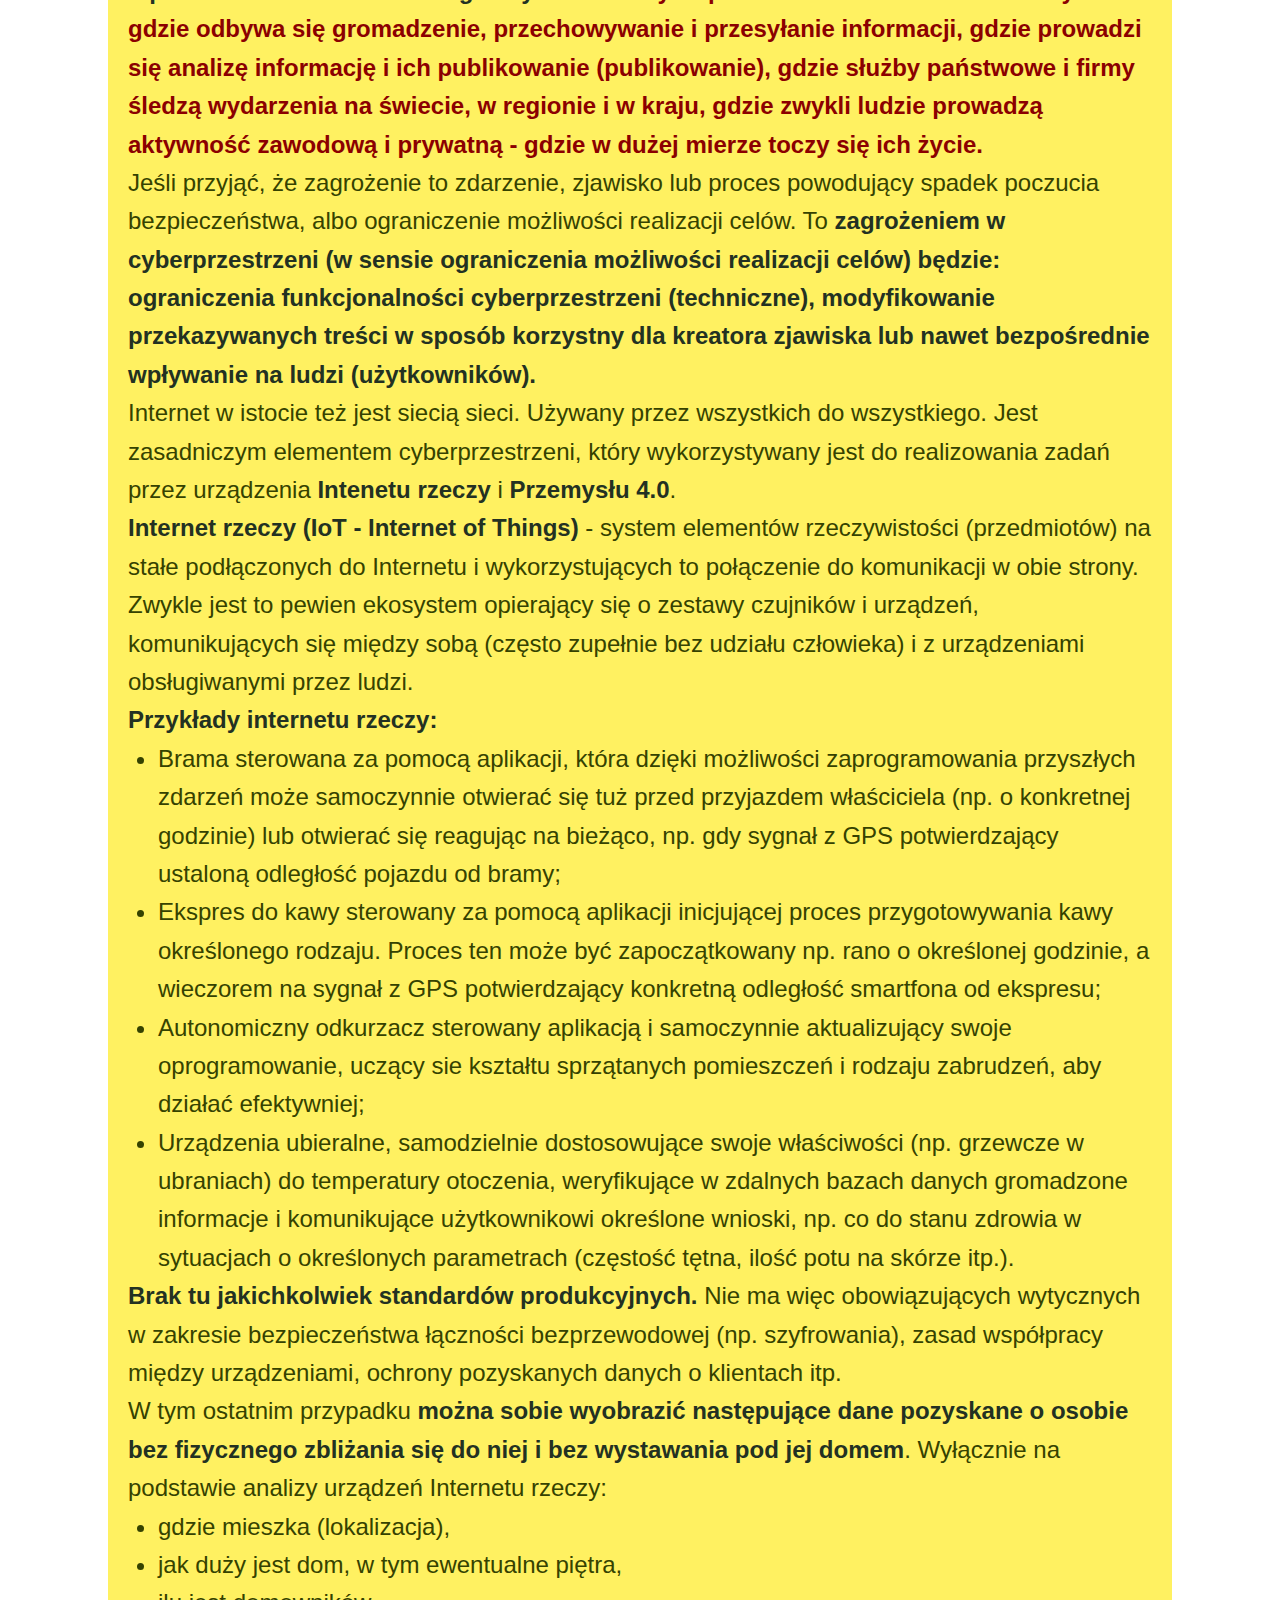
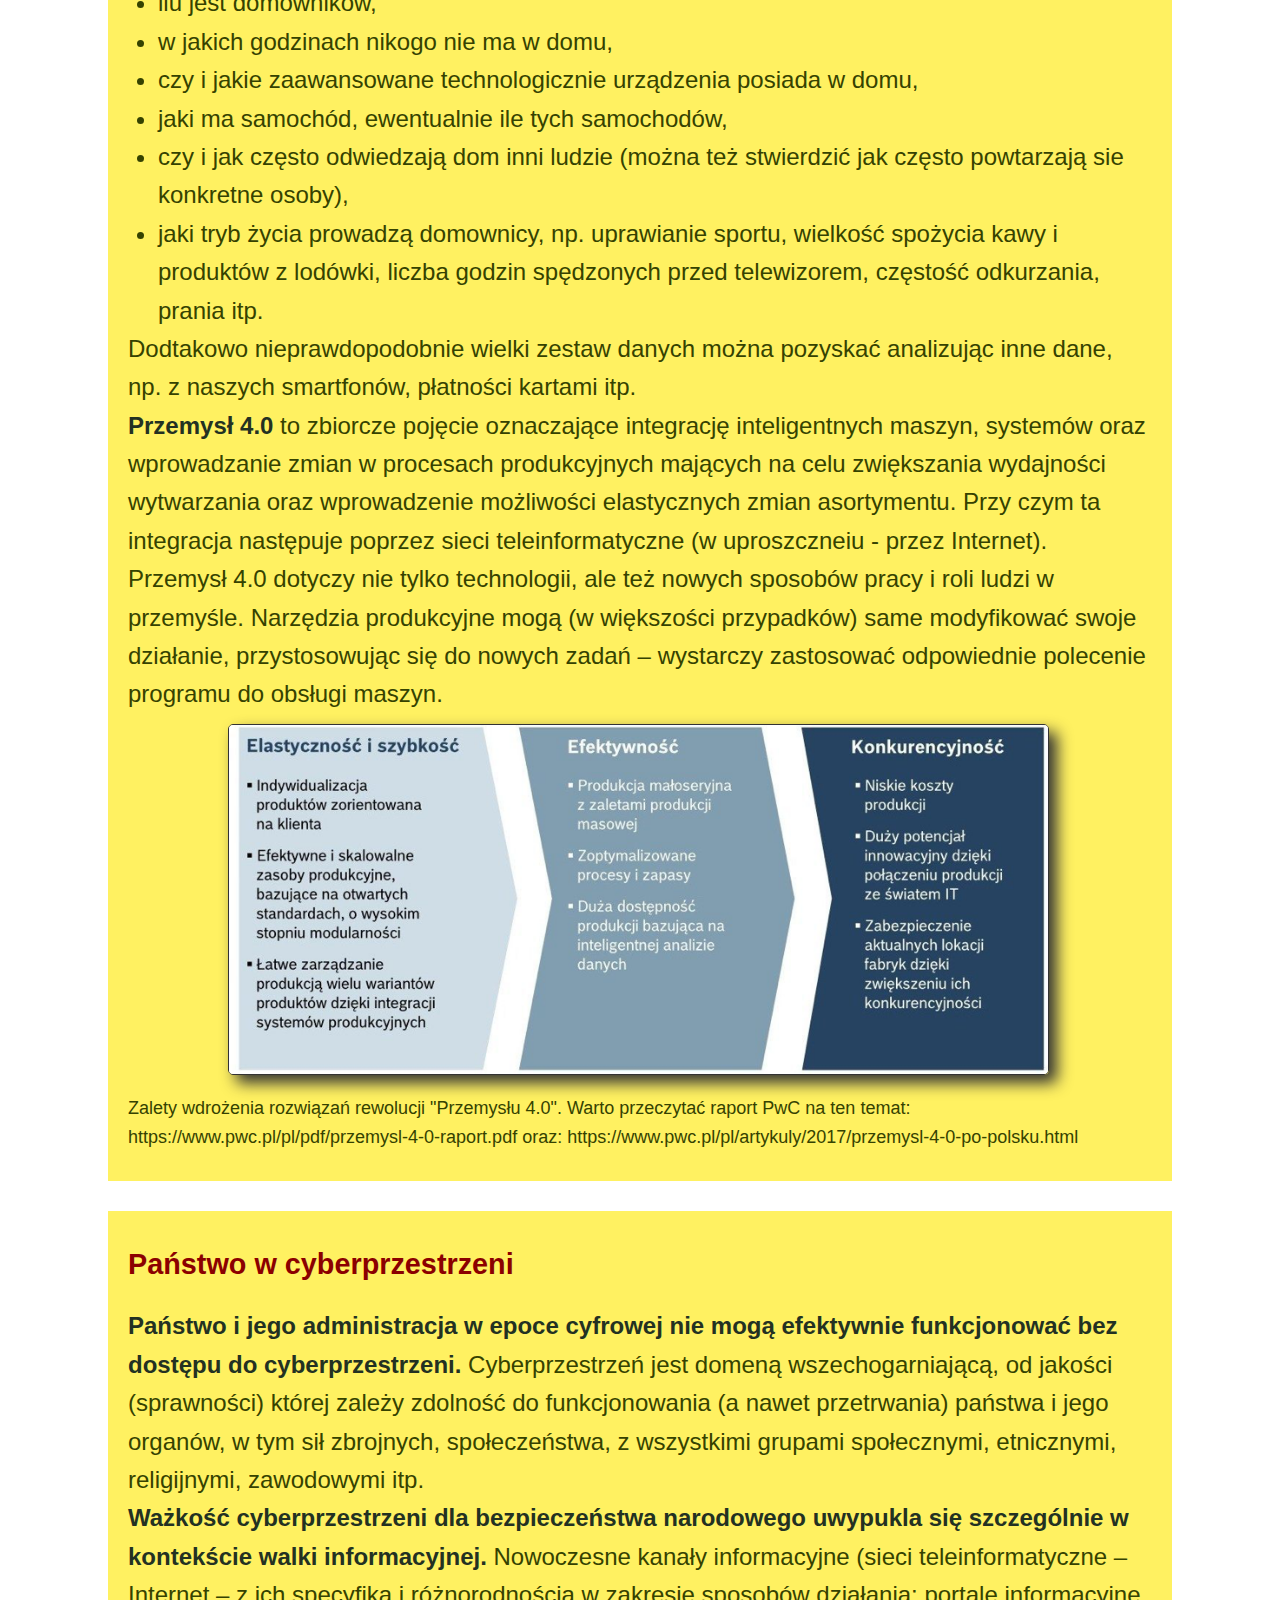
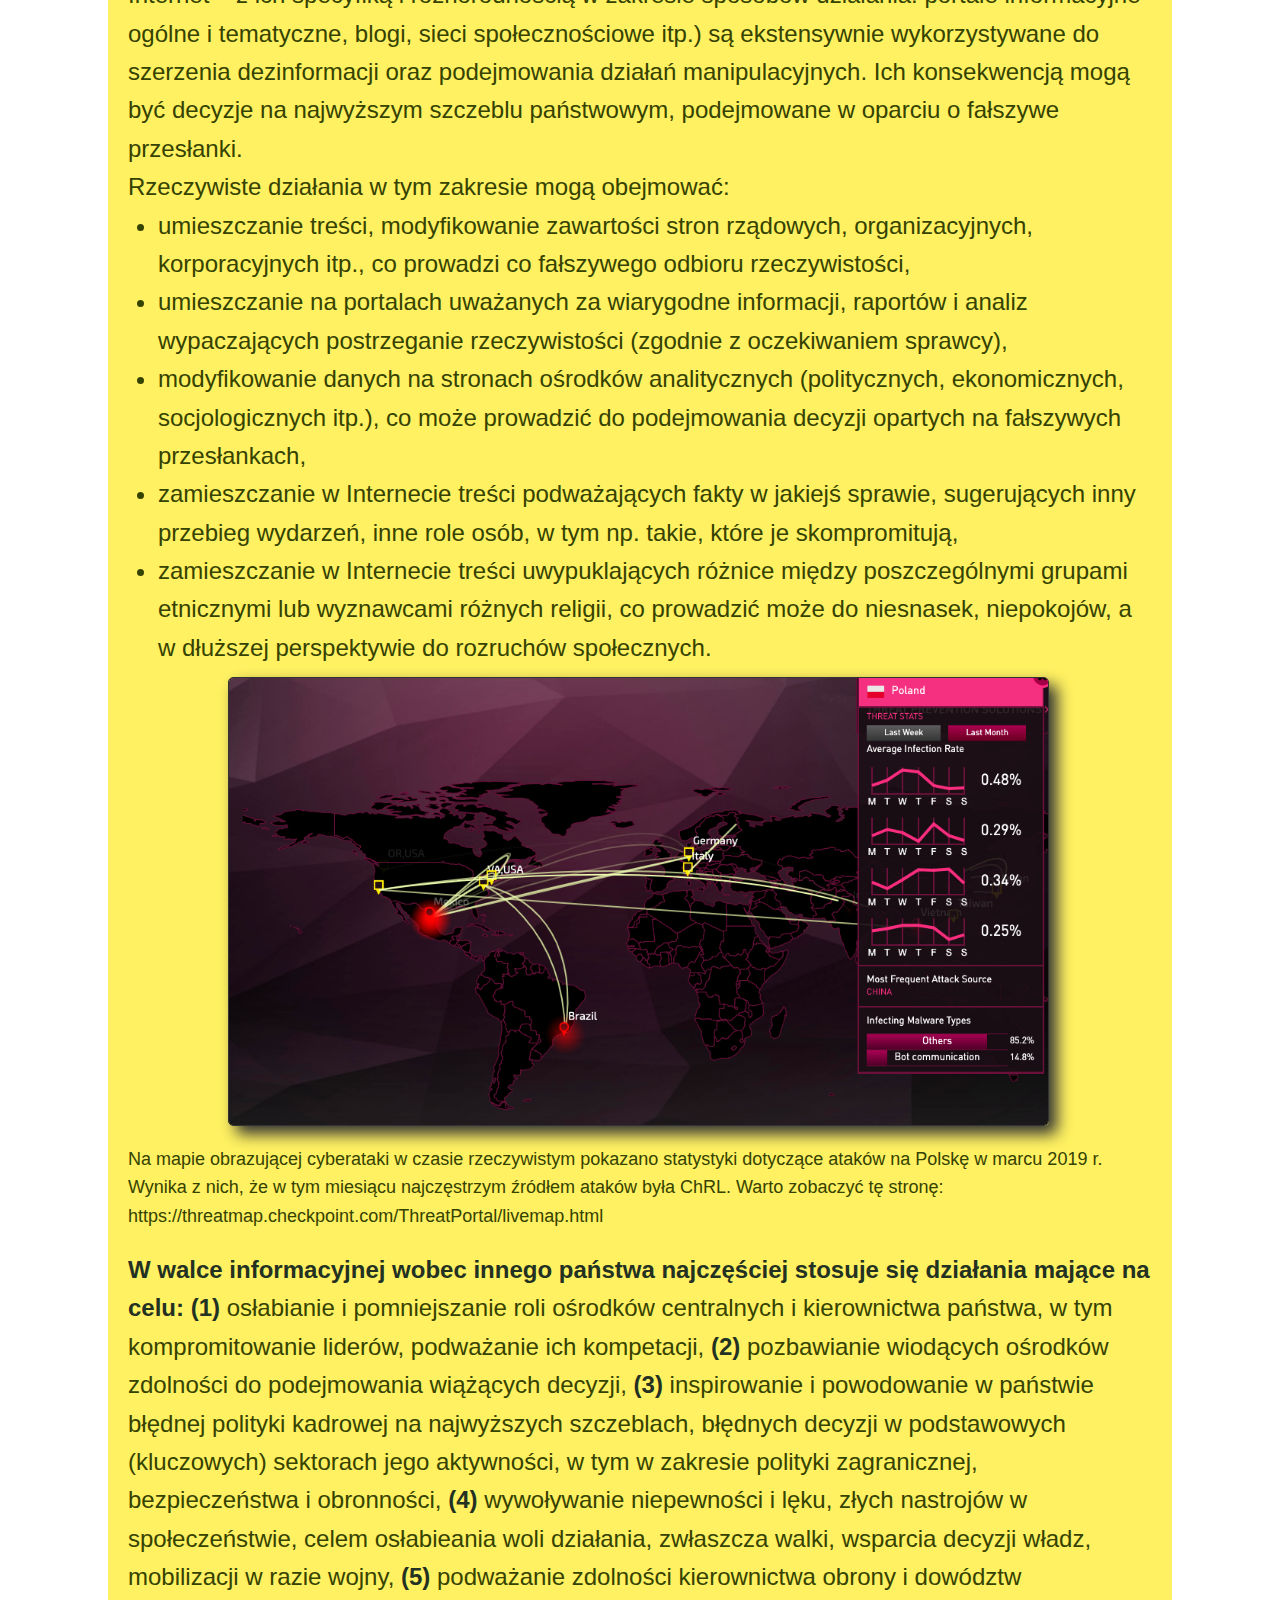
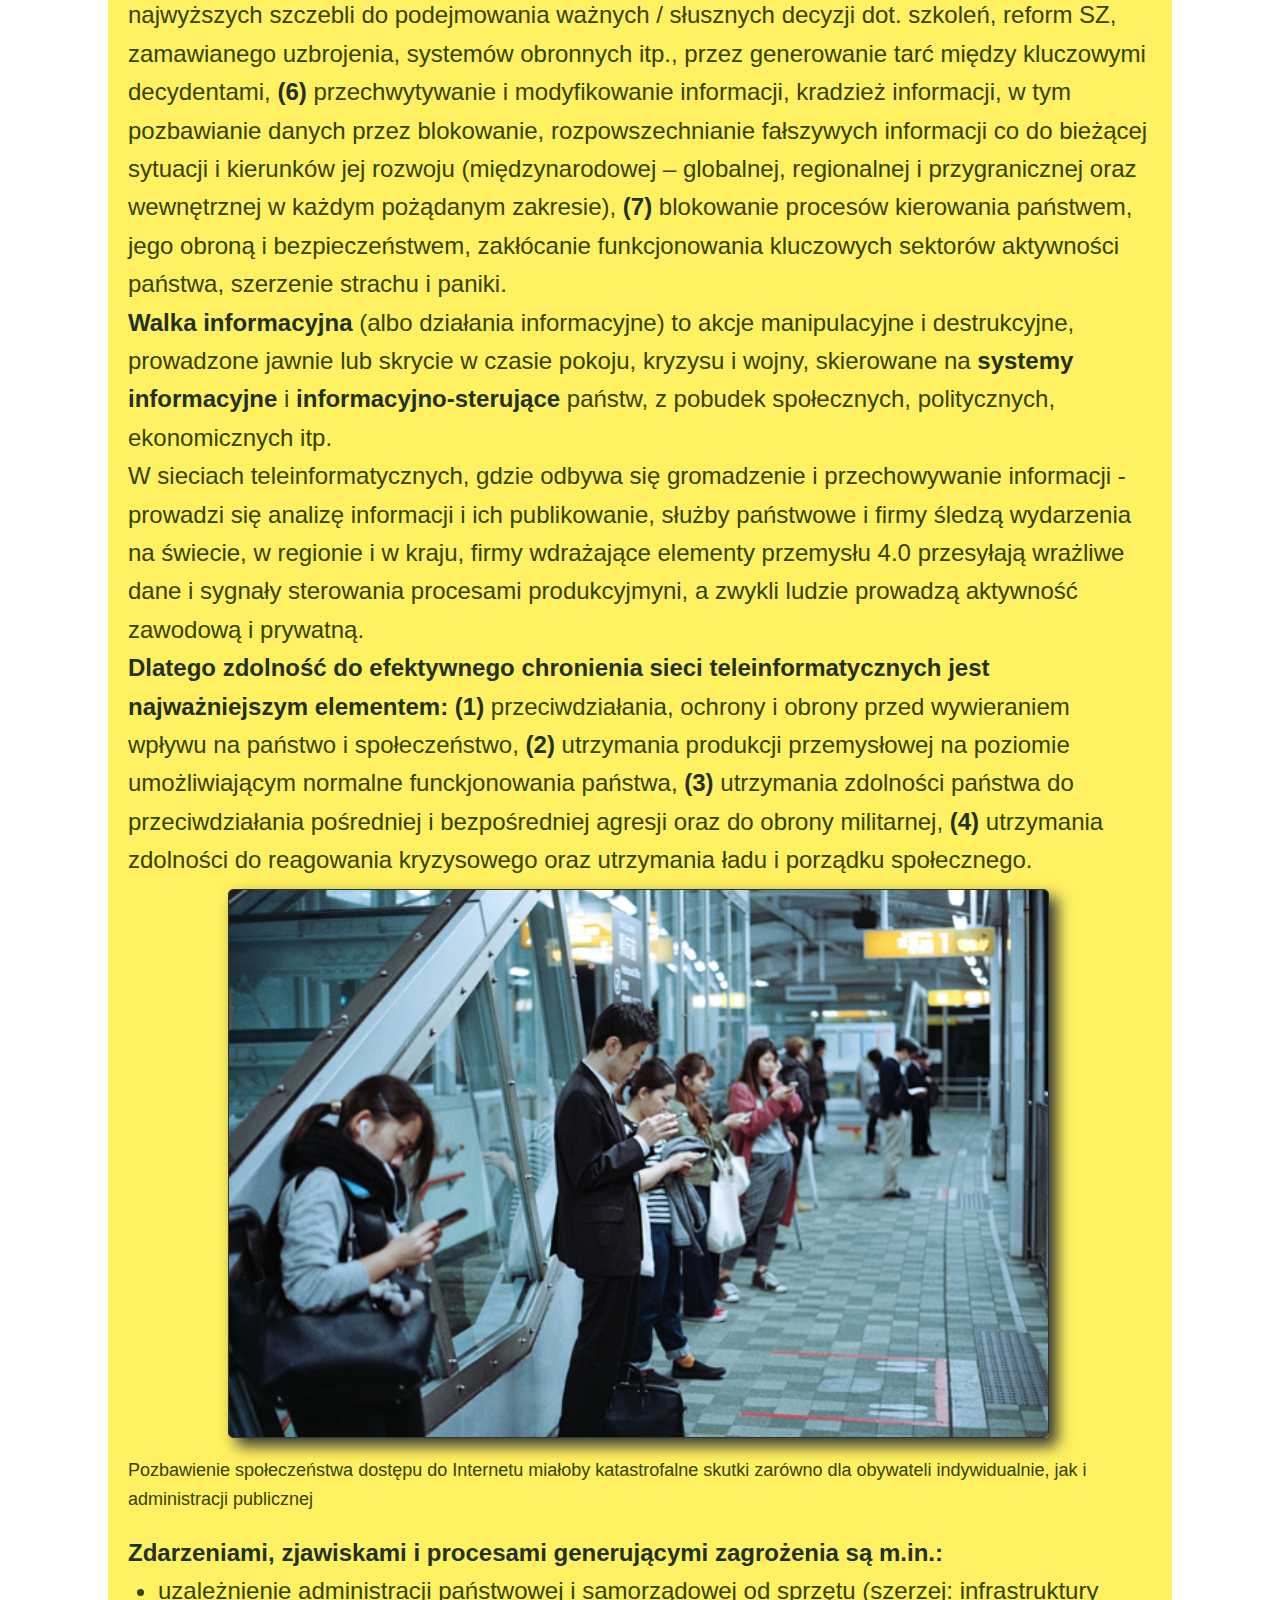
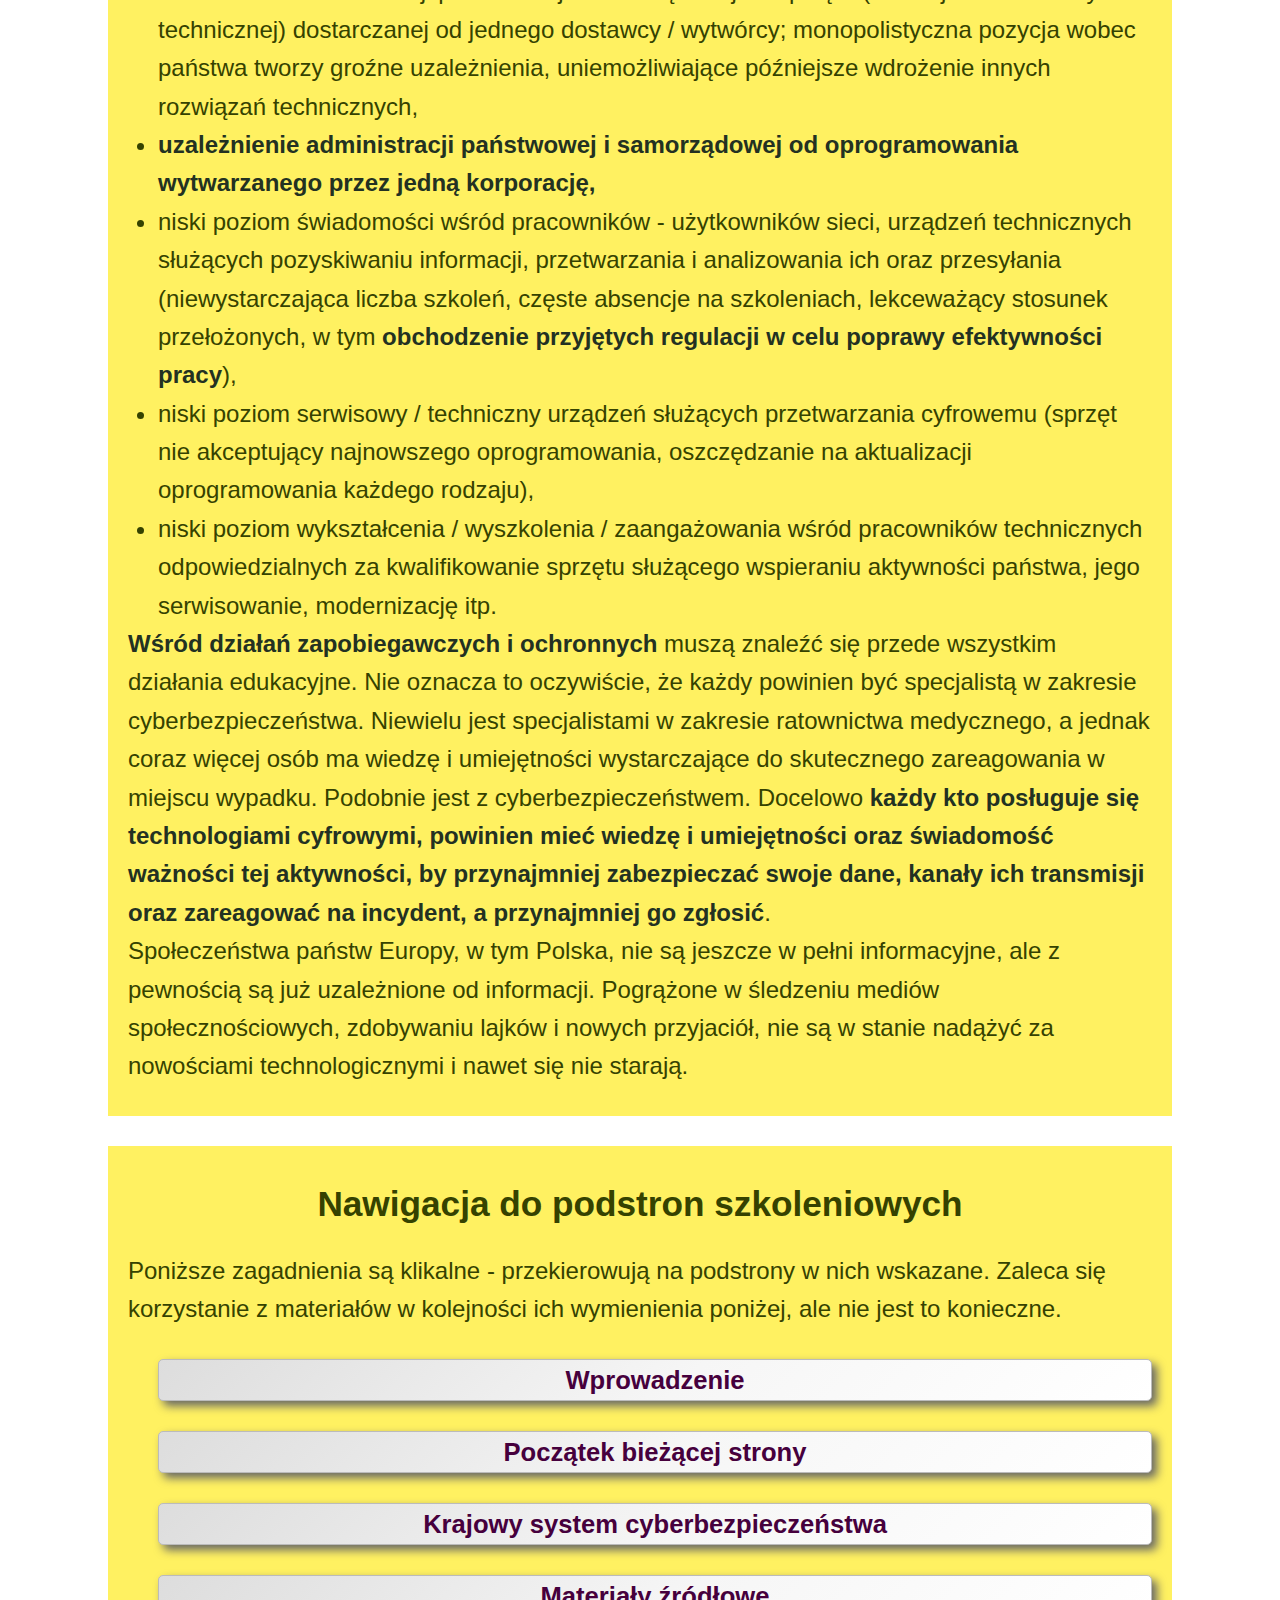
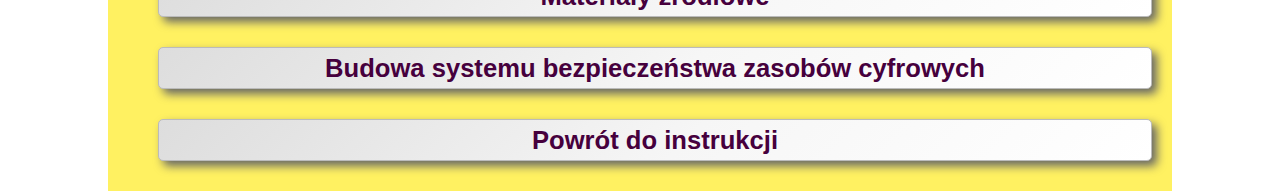
<file: ROBOCZY/zagadnienie1.html>
<!DOCTYPE html>
<html lang="pl-PL">
<head>
	<meta charset="UTF-8">
	<title>Pierwsze zagadnienie</title>
	<link rel="stylesheet" type="text/css" href="style/style.css">
</head>
<body>
	<section class="container">
		<!-- tu nagłówek z nazwą zagadnienia -->
		<h1>Cyberprzestrzeń<br>praktyczne rozumienie niematerialnego świata</h1>
		<p class="topic">
			Materiały szkoleniowe dla kadry<br>administracji państwowej i samorządowej
		</p>
			<a href="#nav"><p class="inner_nav">nawigacja do pozostałych materiałów szkoleniowych</p></a>
	</section>

	<section class="introduction container">
		
		<h3 class="accent">Cyberprzestrzeń - co to jest, co z tego wynika dla zwykłych ludzi i jakie ma znaczenie dla państw</h3>
		<p>
			Pomimo wszechobecności Internetu, a szerzej - sieci teleinformatycznych, natura, język i ograniczenia tego środowiska nie zostały dobrze poznane. Wyjątkiem są kwestie ściśle technicznych - serwery, komputery, łącza, przewody, peryferia, akcesoria - to akurat znamy. Nie istnieje natomiast dobrze ustalony, powszechnie akceptowany aparat pojęciowy dotyczący cyberprzestrzeni. To znaczy, że wszelkie rozważania i dociekania teoretyczne muszą rozpocząć się od definicji podstawowych pojęć (jak autor rozważań je rozumie, jakie określenia przyjął lub proponuje do swych dywagacji). W niniejszym materiale nie pójdziemy aż tak daleko, ale zaprezentujemy kilka specyficznych właściwości wpływających na definicje i zmieniające konsekwencje społeczno-prawne.
		</p>
		<p>
			Rozważania o charakterze technicznym zwykle nacechowane są szczegółowością utrudniającą zrozumienie tematu przez zwykłych ludzi. Pełne specjalistycznych terminów rozmowy inżynierów zwykle niczego nie wyjaśniają.
		</p>
		<img src="pictures/servers.png" alt="Serwery" title="Photo by imgix on Unsplash">Serwery firmy hostującej obrazy
		<p class="below_image"></p>
	</section>

	<section class="definition container">
		<h3 class="accent">CYBER - PRZESTRZEŃ</h3>
		<p>
			Określenia „cyberprzestrzeń” prawdopodobnie jako pierwszy w 1984 roku użył w swojej powieści Burning Chrome amerykański pisarz William Gibson. W jego wizji był to wygenerowany przez komputer świat immersyjnej, wirtualnej rzeczywistości, którą nazywano też matrycą/macierzą (ang. matrix). 
			Na dobre spopularyzował cybeprzestrzeń powszechny dostęp do Internetu oraz filmy opierające się na motywach gibsonowskich, jak np.:
		</p>
		<p>
			<span id="mnemonic"><strong>"Johny Mnemonic" (1995);</strong></span>
		</p>
		<p>
			<span id="matrix"><strong>trylogia "Matrix" (1999 - 2003);</strong></span>
		</p>
		
		<article class="definition">
			<p>
			<strong>Pierwsza część słowa cyberprzestrzeń pochodzi od cybernetyki.</strong>
			Jest to teoretyczne studium kontroli i komunikacji w maszynach i żywych organizmach. 
			Cybernetyka to nauka o systemach sterowania w organizmach żywych i maszynach, o 	strukturach, ograniczeniach i możliwościach tych systemów, ich podobieństwach i różnicach, to teoria interdyscyplinarna, znajdująca zastosowanie w różnych dziedzinach:
			<ul>
				<li class="list_minor">teoria sieci nerwowych</li>
				<li class="list_minor">teoria komunikacji i percepcji</li>
				<li class="list_minor">komputery</li>
				<li class="list_minor">serwo-mechanizmy</li>
				<li class="list_minor">zautomatyzowane systemy regulacji</li>
			</ul>
			</p>
		
			<p>
				<strong>Druga część słowa cyberprzestrzeń to przestrzeń.</strong>
				Przestrzeń sama w sobie nie jest łatwa do prostego zdefiniowania.
				Zwykle mówi się, że jest to to, co nas otacza, w czym przebiegają wszystkie zjawiska fizyczne.
				Immanuel Kant twierdził (w pewnym uproszczeniu), że przestrzeń jest kategorią pierwotną, umożliwiającą pojawienie się doświadczenia - gdzie pierwotnie nie ma przestrzeni, tam człowiek nie ma możliwości spojrzenia na byty, zdarzenia, zjawiska z zewnątrz.
				Konieczne są więc te trzy wymiary, jakich codziennie doświadczamy, w których zwykle umieszczamy (lokalizujemy) przedmioty, zdarzenia, zjawiska i samych siebie.
			</p>

			<p>
				<strong>Proste połącznie tych dwóch elementów: jakiejś pochodnej cybernetyki i przestrzeni,</strong> <span id="cyberspace"><strong>niczego nie wyjaśnia, bo nie tworzy żadnego spójnego obrazu pojęcia.</span></strong>
			</p>
			<img src="pictures/processor.png" alt="Wnętrze komputera" title="Photo by Alexandre Debiève on Unsplash">Układy scalone są już tak małe, że składanie ich przez ludzi staje się niemożliwe
			<p class="below_image">
				Określenia cyberprzestrzeni dokonamy przez pryzmat znanych zjawisk i procesów.
			</p>

			<p>
				<strong>Upodabnianie się i łączenie technologii telekomunikacyjnych (łączność), informatycznych (komputeryzacja) i mass mediów, a dalej coraz nowocześniejszej i potężniejszej technosfery z infosferą i z socjosferą, które zaczęły przenikać się nawzajem, przyniosła nową jakość w postaci cyberprzestrzeni.</strong><br> Jest więc cyberprzestrzeń konsekwencją rozwoju techniczno-technologicznego. W pierwszym rzędzie w zakresie telekomunikacji - coraz efektywniejszego przesyłania danych na odległość. Dalej w zakresie rozwoju cyfrowych technik przetwarzania danych - zamieniania wszystkiego na ciąg zero-jedynkowy, co umożliwia łatwe (i prawie darmowe) powielanie tych danych. W końcu zaś w zakresie mediów, które skorzystawszy z tych dwóch technologii stały się wszechobecne w sensie obecności w miejscach wydarzeń i potencjalnie szybkie, precyzyjne oraz powszechnie dostępne.
			</p>

			<p>
				<strong>Technosfera</strong> reprezentowana jest przez globalną sieć teleinformatyczną, z elementami takimi jak telefonia, sieci przesyłu danych, elementy infrastruktury technicznej – komputery, serwery, łącza, oprogramowanie;
				<strong>Infosfera</strong> to zestawy danych, bazy danych, informacje, wiadomości, komentarze, nauczanie i kształcenie;
				<strong>Socjosfera</strong> to społeczna reakcja na technologie i pomysły na jej nowe użyteczności, wykorzystanie techno- i infosfery na potrzeby różnych grup społecznych, do różnych celów, w tym ludzie obsługujący komputery, gromadzący dane i interpretujący je.
			</p>
		</article>
	</section>
	
	<section class="definition container">
		<h3 class="accent">Cechy cyberprzestrzeni</h3>
		<p>
			Cechą konstytutywną cyberprzestrzeni jest sieciowość, podobnie jak <span id="interactivity"><strong>interaktywność</strong></span>,<br> <span id="multimedia"><strong>multimedialność</strong></span> i <span id="hypertext"><strong>hipertekstowość</strong></span>.			
		</p>
		<img src="pictures/cyber_green.png" alt="Motyw matriksa" title="Photo by Markus Spiske on Unsplash">Znany motyw matrixa utożsamiany jest z powszechnym nierozumieniem istoty cyberprzestrzeni
		<p class="below_image">
		Podstawowe cechy cyberprzestrzeni:
		<ul>
			<li class="list_minor">niematerialność w sensie dosłownym - materialne są jedynie nośniki i urządzenia przetwarzające, te służące przesyłowi danych, dostarczające interfejsów itp.,</li>
			<li class="list_minor">rozległość - światowy zasięg łączący użytkowników indywidualnych, instytucjonanych, biznesowych w każdy możliwy sposób,</li>
			<li class="list_minor">złożoność - niezliczone komputery, serwery, urządzenia przesyłające itp. sterowan przez tysiące przeróżnych systemów operacyjnych i programów, które powstają przy udziale milionów ludzi,</li>
			<li class="list_minor">bezprzestrzenność, rozumiana jako brak możliwości odniesienia cyberprzestrzeni do fizycznych, w tym geograficznych wymiarów realnego świata.</li>
		</ul>
		</p>
		<p>
			Z punktu widzenia badań nad systemami, <strong>cyberprzestrzeń to złożony system o charakterze sieci zbudowanej z wielu mniejszych sieci, z wciąż powstającymi i zanikającymi elementami (sieciami) składowymi, z nieliniowym charakterem stosunków i sprzężeń</strong>.		
		</p>
		<p>
			<strong>Internet jest podstawowym / głównym / zasadniczym elementem cyberprzestrzeni</strong> i czasem tak - w wąskim ujęciu - się ją przedstawia. Jednak sam Internet w bardzo wielu przypadkach jest tylko medium łączącym sieci powstające na jego peryferiach. One Internet wykorzystują do różnych celów, czasem tylko jako środek łączności.
		</p>
		<p>
		<strong>Cyberprzestrzeń, ujęta całościwowo, to w istocie społeczna megasieć (sieć sieci), której uczestnicy i użytkownicy (indywidualni i zbiorowi) eksploatują zarówno znajdujące się w niej zasoby, jak i korzystają z dostępnych możliwości techniczych.</strong>
		</p>
	</section>

	<section class="practical_usage container">
		<h3 class="accent">Zastosowania cyberprzestrzeni</h3>
		<article>
			<p>
				<strong>Doktryna Cyberbezpieczeństwa Rzeczypospolitej Polskiej (2015 r.) określa cyberprzestrzeń</strong>, jako przestrzeń przetwarzania i wymiany informacji tworzoną przez systemy teleinformatyczne (zespoły współpracujących ze sobą urządzeń informatycznych i oprogramowania zapewniające przetwarzanie, przechowywanie, a także wysyłanie i odbieranie danych przez sieci telekomunikacyjne za pomocą właściwego dla danego rodzaju sieci telekomunikacyjnego urządzenia końcowego przeznaczonego do podłączenia bezpośrednio lub pośrednio do zakończeń sieci) wraz z powiązaniami między nimi oraz relacjami z użytkownikami.
			</p>
			<p>
				<strong>Z punktu widzenia świadomego użytkownika <span class="accent">cyberprzestrzeń</span></strong> <span class="accent">to sieci teleinformatyczne gdzie odbywa się gromadzenie, przechowywanie i przesyłanie informacji, gdzie prowadzi się analizę informację i ich publikowanie (publikowanie), gdzie służby państwowe i firmy śledzą wydarzenia na świecie, w regionie i w kraju, gdzie zwykli ludzie prowadzą aktywność zawodową i prywatną - gdzie w dużej mierze toczy się ich życie.</span>
			</p>
			<p>
				Jeśli przyjąć, że zagrożenie to zdarzenie, zjawisko lub proces powodujący spadek poczucia bezpieczeństwa, albo ograniczenie możliwości realizacji celów. To <strong>zagrożeniem w cyberprzestrzeni (w sensie ograniczenia możliwości realizacji celów) będzie: ograniczenia funkcjonalności cyberprzestrzeni (techniczne), modyfikowanie przekazywanych treści w sposób korzystny dla kreatora zjawiska lub nawet bezpośrednie wpływanie na ludzi (użytkowników).</strong>

			</p>
			<p>
				Internet w istocie też jest siecią sieci. Używany przez wszystkich do wszystkiego. Jest zasadniczym elementem cyberprzestrzeni, który wykorzystywany jest do realizowania zadań przez urządzenia <strong>Intenetu rzeczy</strong> i <strong>Przemysłu 4.0</strong>.
			</p>
			<p>
				<span id="internet-of-things"><strong>Internet rzeczy (IoT - Internet of Things)</strong></span> - system elementów rzeczywistości (przedmiotów) na stałe podłączonych do Internetu i wykorzystujących to połączenie do komunikacji w obie strony. Zwykle jest to pewien ekosystem opierający się o zestawy czujników i urządzeń, komunikujących się między sobą (często zupełnie bez udziału człowieka) i z urządzeniami obsługiwanymi przez ludzi.
			</p>

			<p>
				<strong>Przykłady internetu rzeczy:</strong>
			</p>
				<ul>
					<li class="list_minor">Brama sterowana za pomocą aplikacji, która dzięki możliwości zaprogramowania przyszłych zdarzeń może samoczynnie otwierać się tuż przed przyjazdem właściciela (np. o konkretnej godzinie) lub otwierać się reagując na bieżąco, np. gdy sygnał z GPS potwierdzający ustaloną odległość pojazdu od bramy;</li>
					<li class="list_minor">Ekspres do kawy sterowany za pomocą aplikacji inicjującej proces przygotowywania kawy określonego rodzaju. Proces ten może być zapoczątkowany np. rano o określonej godzinie, a wieczorem na sygnał z GPS potwierdzający konkretną odległość smartfona od ekspresu;</li>
					<li class="list_minor">Autonomiczny odkurzacz sterowany aplikacją i samoczynnie aktualizujący swoje oprogramowanie, uczący sie kształtu sprzątanych pomieszczeń i rodzaju zabrudzeń, aby działać efektywniej;</li>
					<li class="list_minor">Urządzenia ubieralne, samodzielnie dostosowujące swoje właściwości (np. grzewcze w ubraniach) do temperatury otoczenia, weryfikujące w zdalnych bazach danych gromadzone informacje i komunikujące użytkownikowi określone wnioski, np. co do stanu zdrowia w sytuacjach o określonych parametrach (częstość tętna, ilość potu na skórze itp.).</li>
				</ul>
			</p>
			<p>
				<strong>Brak tu jakichkolwiek standardów produkcyjnych.</strong> Nie ma więc obowiązujących wytycznych w zakresie bezpieczeństwa łączności bezprzewodowej (np. szyfrowania), zasad współpracy między urządzeniami, ochrony pozyskanych danych o klientach itp. 
			</p>
			<p>
				W tym ostatnim przypadku <strong>można sobie wyobrazić następujące dane pozyskane o osobie bez fizycznego zbliżania się do niej i bez wystawania pod jej domem</strong>. Wyłącznie na podstawie analizy urządzeń Internetu rzeczy:
				<ul>
					<li class="list_minor">gdzie mieszka (lokalizacja),</li>
					<li class="list_minor">jak duży jest dom, w tym ewentualne piętra,</li>
					<li class="list_minor">ilu jest domowników,</li>
					<li class="list_minor">w jakich godzinach nikogo nie ma w domu,</li>
					<li class="list_minor">czy i jakie zaawansowane technologicznie urządzenia posiada w domu,</li>
					<li class="list_minor">jaki ma samochód, ewentualnie ile tych samochodów,</li>
					<li class="list_minor">czy i jak często odwiedzają dom inni ludzie (można też stwierdzić jak często powtarzają sie konkretne osoby),</li>
					<li class="list_minor">jaki tryb życia prowadzą domownicy, np. uprawianie sportu, wielkość spożycia kawy i produktów z lodówki, liczba godzin spędzonych przed telewizorem, częstość odkurzania, prania itp.</li>
				</ul>
			</p>
			<p>
				Dodtakowo nieprawdopodobnie wielki zestaw danych można pozyskać analizując inne dane, np. z naszych smartfonów, płatności kartami itp.
			</p>
			<p>
				<span id="industry-4-0"><strong>Przemysł 4.0</strong></span> to zbiorcze pojęcie oznaczające integrację inteligentnych maszyn, systemów oraz wprowadzanie zmian w procesach produkcyjnych mających na celu zwiększania wydajności wytwarzania oraz wprowadzenie możliwości elastycznych zmian asortymentu. Przy czym ta integracja następuje poprzez sieci teleinformatyczne (w uproszczneiu - przez Internet). Przemysł 4.0 dotyczy nie tylko technologii, ale też nowych sposobów pracy i roli ludzi w przemyśle. Narzędzia produkcyjne mogą (w większości przypadków) same modyfikować swoje działanie, przystosowując się do nowych zadań – wystarczy zastosować odpowiednie polecenie programu do obsługi maszyn. 
			</p>
			<img src="pictures/industry4-0.png" alt="Zalety przemysłu 4.0" title="Materiały ze stron internetowych Bosch Rexroth">Zalety wdrożenia rozwiązań rewolucji "Przemysłu 4.0". Warto przeczytać raport PwC na ten temat: https://www.pwc.pl/pl/pdf/przemysl-4-0-raport.pdf oraz: https://www.pwc.pl/pl/artykuly/2017/przemysl-4-0-po-polsku.html

		</article>
	</section>

	<section class="state container">
		<h3 class="accent">Państwo w cyberprzestrzeni</h3>
		<article>
			<p>
				<strong>Państwo i jego administracja w epoce cyfrowej nie mogą efektywnie funkcjonować bez dostępu do cyberprzestrzeni.</strong> Cyberprzestrzeń jest domeną wszechogarniającą, od jakości (sprawności) której zależy zdolność do funkcjonowania (a nawet przetrwania) państwa i jego organów, w tym sił zbrojnych, społeczeństwa, z wszystkimi grupami społecznymi, etnicznymi, religijnymi, zawodowymi itp.
			</p>
			<p>
				<strong>Ważkość cyberprzestrzeni dla bezpieczeństwa narodowego uwypukla się szczególnie w kontekście <span id="infowar">walki informacyjnej.</strong></span> Nowoczesne kanały informacyjne (sieci teleinformatyczne – Internet – z ich specyfiką i różnorodnością w zakresie sposobów działania: portale informacyjne ogólne i tematyczne, blogi, sieci społecznościowe itp.) są ekstensywnie wykorzystywane do szerzenia dezinformacji oraz podejmowania działań manipulacyjnych. Ich konsekwencją mogą być decyzje na najwyższym szczeblu państwowym, podejmowane w oparciu o fałszywe przesłanki.
			</p>
			<p>
				Rzeczywiste działania w tym zakresie mogą obejmować:
				<ul>
					<li class="list_minor">umieszczanie treści, modyfikowanie zawartości stron rządowych, organizacyjnych, korporacyjnych itp., co prowadzi co fałszywego odbioru rzeczywistości,</li>
					<li class="list_minor">umieszczanie na portalach uważanych za wiarygodne informacji, raportów i analiz wypaczających postrzeganie rzeczywistości (zgodnie z oczekiwaniem sprawcy),</li>
					<li class="list_minor">modyfikowanie danych na stronach ośrodków analitycznych (politycznych, ekonomicznych, socjologicznych itp.), co może prowadzić do podejmowania decyzji opartych na fałszywych przesłankach,</li>
					<li class="list_minor">zamieszczanie w Internecie treści podważających fakty w jakiejś sprawie, sugerujących inny przebieg wydarzeń, inne role osób, w tym np. takie, które je skompromitują,</li>
					<li class="list_minor">zamieszczanie w Internecie treści uwypuklających różnice między poszczególnymi grupami etnicznymi lub wyznawcami różnych religii, co prowadzić może do niesnasek, niepokojów, a w dłuższej perspektywie do rozruchów społecznych.</li>
				</ul>
				<img src="pictures/Poland_cyber_attacks.png" alt="Statystyki ataków na Polską z marca 2019 r." title="https://threatmap.checkpoint.com/ThreatPortal/livemap.html">Na mapie obrazującej cyberataki w czasie rzeczywistym pokazano statystyki dotyczące ataków na Polskę w marcu 2019 r. Wynika z nich, że w tym miesiącu najczęstrzym źródłem ataków była ChRL. Warto zobaczyć tę stronę: https://threatmap.checkpoint.com/ThreatPortal/livemap.html 
			</p>
			<p class="below_image"></p>

			<p>
				<strong>W walce informacyjnej wobec innego państwa najczęściej stosuje się działania mające na celu: (1)</strong> osłabianie i pomniejszanie roli ośrodków centralnych i kierownictwa państwa, w tym kompromitowanie liderów, podważanie ich kompetacji, <strong>(2)</strong> pozbawianie wiodących ośrodków zdolności do podejmowania wiążących decyzji, <strong>(3)</strong> inspirowanie i powodowanie w państwie błędnej polityki kadrowej na najwyższych szczeblach, błędnych decyzji w podstawowych (kluczowych) sektorach jego aktywności, w tym w zakresie polityki zagranicznej, bezpieczeństwa i obronności, <strong>(4)</strong> wywoływanie niepewności i lęku, złych nastrojów w społeczeństwie, celem osłabieania woli działania, zwłaszcza walki, wsparcia decyzji władz, mobilizacji w razie wojny, <strong>(5)</strong> podważanie zdolności kierownictwa obrony i dowództw najwyższych szczebli do podejmowania ważnych / słusznych decyzji dot. szkoleń, reform SZ, zamawianego uzbrojenia, systemów obronnych itp., przez generowanie tarć między kluczowymi decydentami, <strong>(6)</strong> przechwytywanie i modyfikowanie informacji, kradzież informacji, w tym pozbawianie danych przez blokowanie, rozpowszechnianie fałszywych informacji co do bieżącej sytuacji i kierunków jej rozwoju (międzynarodowej – globalnej, regionalnej i przygranicznej oraz wewnętrznej w każdym pożądanym zakresie), <strong>(7)</strong> blokowanie procesów kierowania państwem, jego obroną i bezpieczeństwem, zakłócanie funkcjonowania kluczowych sektorów aktywności państwa, szerzenie strachu i paniki.
			</p>
			<p>
			<strong>Walka informacyjna</strong> (albo działania informacyjne) to akcje manipulacyjne i destrukcyjne, prowadzone jawnie lub skrycie w czasie pokoju, kryzysu i wojny, skierowane na <span id="info-systems"><strong> systemy informacyjne</strong></span> i <span id="info-steering"><strong>informacyjno-sterujące</strong></span> państw, z pobudek społecznych, politycznych, ekonomicznych itp.
			</p>
			
			<p>
				W sieciach teleinformatycznych, gdzie odbywa się gromadzenie i przechowywanie informacji - prowadzi się analizę informacji i ich publikowanie, służby państwowe i firmy śledzą wydarzenia na świecie, w regionie i w kraju, firmy wdrażające elementy przemysłu 4.0 przesyłają wrażliwe dane i sygnały sterowania procesami produkcyjmyni, a zwykli ludzie prowadzą aktywność zawodową i prywatną.
			</p>
			<p>
				<strong>Dlatego zdolność do efektywnego chronienia sieci teleinformatycznych jest najważniejszym elementem: (1)</strong> przeciwdziałania, ochrony i obrony przed wywieraniem wpływu na państwo i społeczeństwo, <strong>(2)</strong> utrzymania produkcji przemysłowej na poziomie umożliwiającym normalne funckjonowania państwa, <strong>(3)</strong> utrzymania zdolności państwa do przeciwdziałania pośredniej i bezpośredniej agresji oraz do obrony militarnej, <strong>(4)</strong> utrzymania zdolności do reagowania kryzysowego oraz utrzymania ładu i porządku społecznego.
			</p>
			<img src="pictures/society.png" alt="People with cell phones" title="Photo by Jens Johnsson on Unsplash">Pozbawienie społeczeństwa dostępu do Internetu miałoby katastrofalne skutki zarówno dla obywateli indywidualnie, jak i administracji publicznej
			<p class="below_image">
				<strong>Zdarzeniami, zjawiskami i procesami generującymi zagrożenia są m.in.:</strong>
				<ul>
					<li class="list_minor">uzależnienie administracji państwowej i samorządowej od sprzętu (szerzej: infrastruktury technicznej) dostarczanej od jednego dostawcy / wytwórcy; monopolistyczna pozycja wobec państwa tworzy groźne uzależnienia, uniemożliwiające późniejsze wdrożenie innych rozwiązań technicznych,</li>
					<li class="list_minor"><span id="software"><strong>uzależnienie administracji państwowej i samorządowej od oprogramowania wytwarzanego przez jedną korporację,</strong></span></li>
					<li class="list_minor">niski poziom świadomości wśród pracowników - użytkowników sieci, urządzeń technicznych służących pozyskiwaniu informacji, przetwarzania i analizowania ich oraz przesyłania (niewystarczająca liczba szkoleń, częste absencje na szkoleniach, lekceważący stosunek przełożonych, w tym <span id="effectivness"><strong>obchodzenie przyjętych regulacji w celu poprawy efektywności pracy</strong></span>),</li>
					<li class="list_minor">niski poziom serwisowy / techniczny urządzeń służących przetwarzania cyfrowemu (sprzęt nie akceptujący najnowszego oprogramowania, oszczędzanie na aktualizacji oprogramowania każdego rodzaju),</li>
					<li class="list_minor">niski poziom wykształcenia / wyszkolenia / zaangażowania wśród pracowników technicznych odpowiedzialnych za kwalifikowanie sprzętu służącego wspieraniu aktywności państwa, jego serwisowanie, modernizację itp.</li>
				</ul>
			</p>
			<p>
				<strong>Wśród działań zapobiegawczych i ochronnych</strong> muszą znaleźć się przede wszystkim działania edukacyjne. Nie oznacza to oczywiście, że każdy powinien być specjalistą w zakresie cyberbezpieczeństwa. Niewielu jest specjalistami w zakresie ratownictwa medycznego, a jednak coraz więcej osób ma wiedzę i umiejętności wystarczające do skutecznego zareagowania w miejscu wypadku. Podobnie jest z cyberbezpieczeństwem. Docelowo <strong>każdy kto posługuje się technologiami cyfrowymi, powinien mieć wiedzę i umiejętności oraz świadomość ważności tej aktywności, by przynajmniej zabezpieczać swoje dane, kanały ich transmisji oraz zareagować na incydent, a przynajmniej go zgłosić</strong>. 
			</p>
			<p>
				Społeczeństwa państw Europy, w tym Polska, nie są jeszcze w pełni informacyjne, ale z pewnością są już uzależnione od informacji. Pogrążone w śledzeniu mediów społecznościowych, zdobywaniu lajków i nowych przyjaciół, nie są w stanie nadążyć za nowościami technologicznymi i nawet się nie starają.
			</p>
			
		</article>
	</section>

	<nav class="main_navigation container" id="nav">
		<!-- tu nawigacja do kolejnych podstron szkolenia -->
		<h2>Nawigacja do podstron szkoleniowych</h2>
		<p>
			Poniższe zagadnienia są klikalne - przekierowują na podstrony w nich wskazane. Zaleca się korzystanie z materiałów w kolejności ich wymienienia poniżej, ale nie jest to konieczne.
		</p>
		<div>
			<ul>
				<a href="wprowadzenie.html"><li class="inner_nav">Wprowadzenie</li></a>
				<a href="#"><li class="inner_nav">Początek bieżącej strony</li></a>
				<a href="zagadnienie2.html"><li class="inner_nav">Krajowy system cyberbezpieczeństwa</li></a>
				<a href="materiały.html"><li class="inner_nav">Materiały źródłowe</li></a>
				<a href="budowa_syst_bezpieczenstwa.html"><li class="inner_nav">Budowa systemu bezpieczeństwa zasobów cyfrowych</li></a>
				<a href="../index.html"><li class="inner_nav">Powrót do instrukcji</li></a>

			</ul>
		</div>
	</nav>

</body>
</html>
</file>
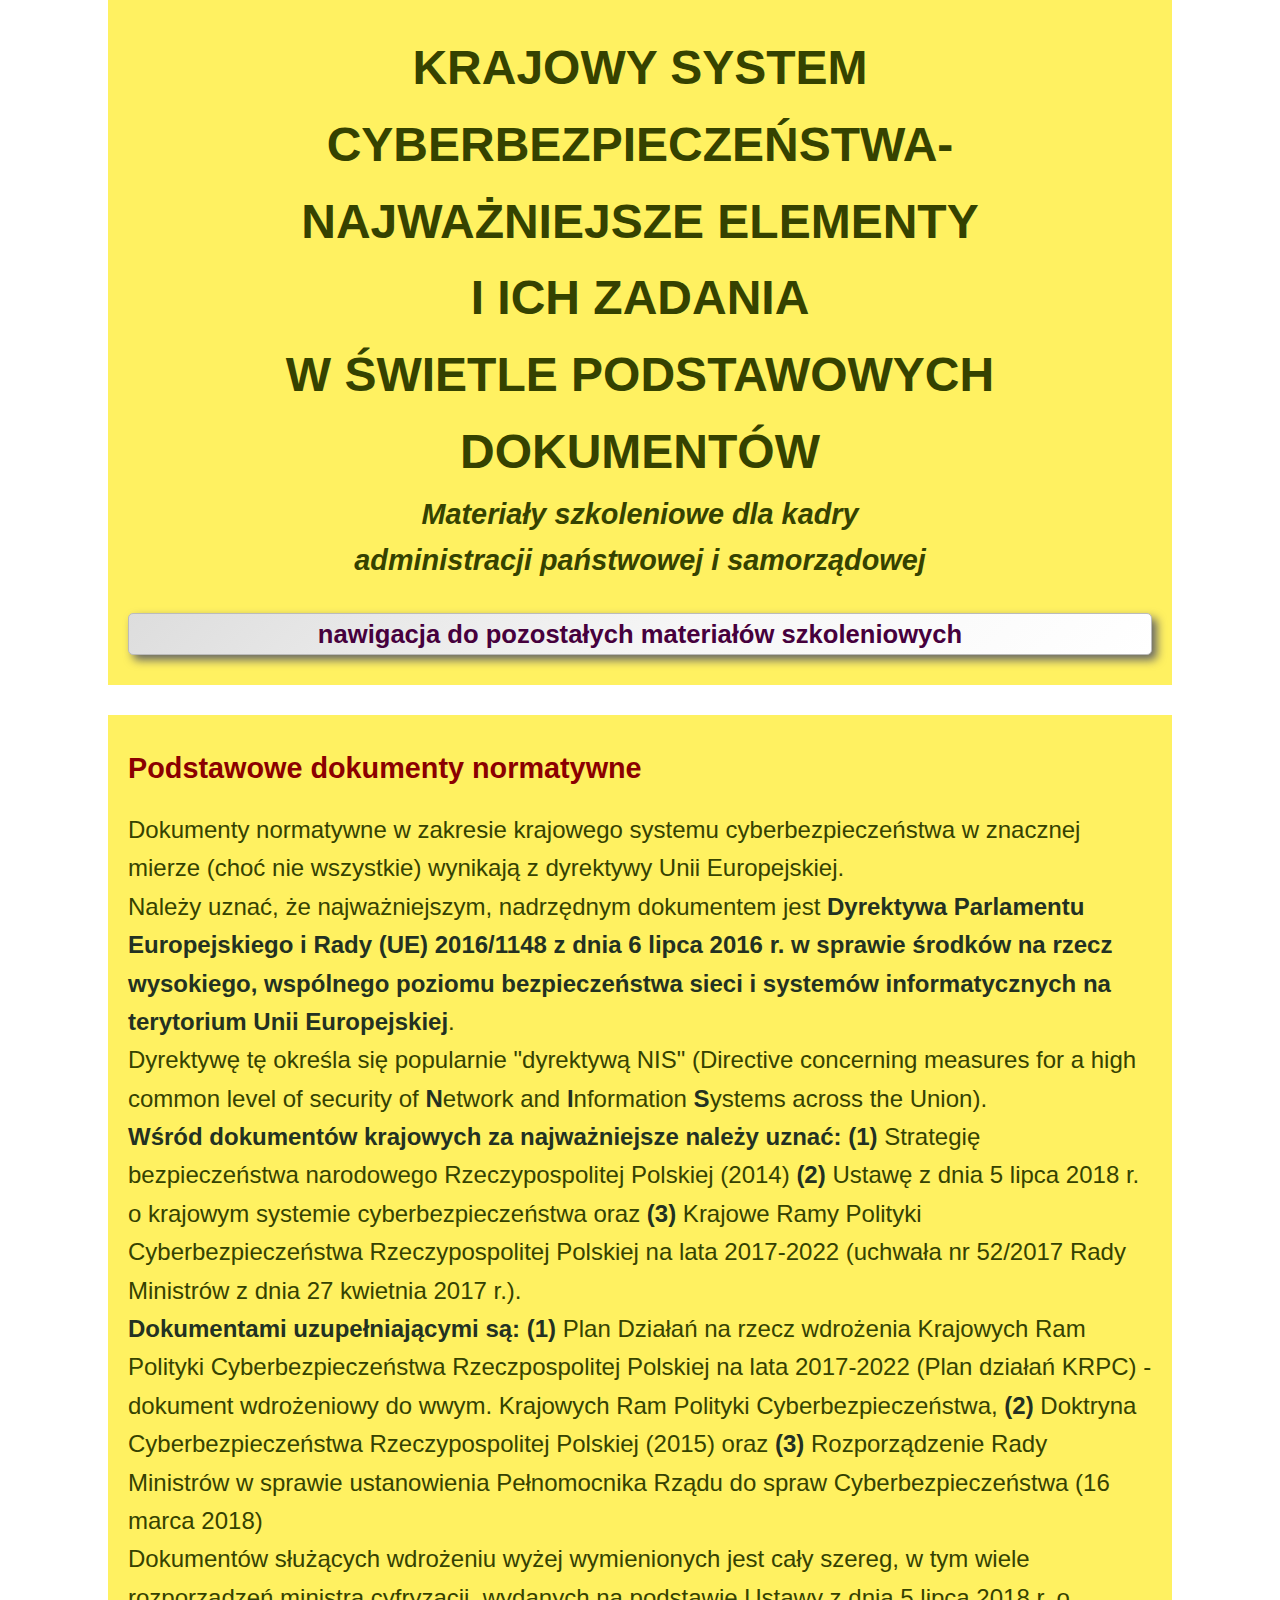
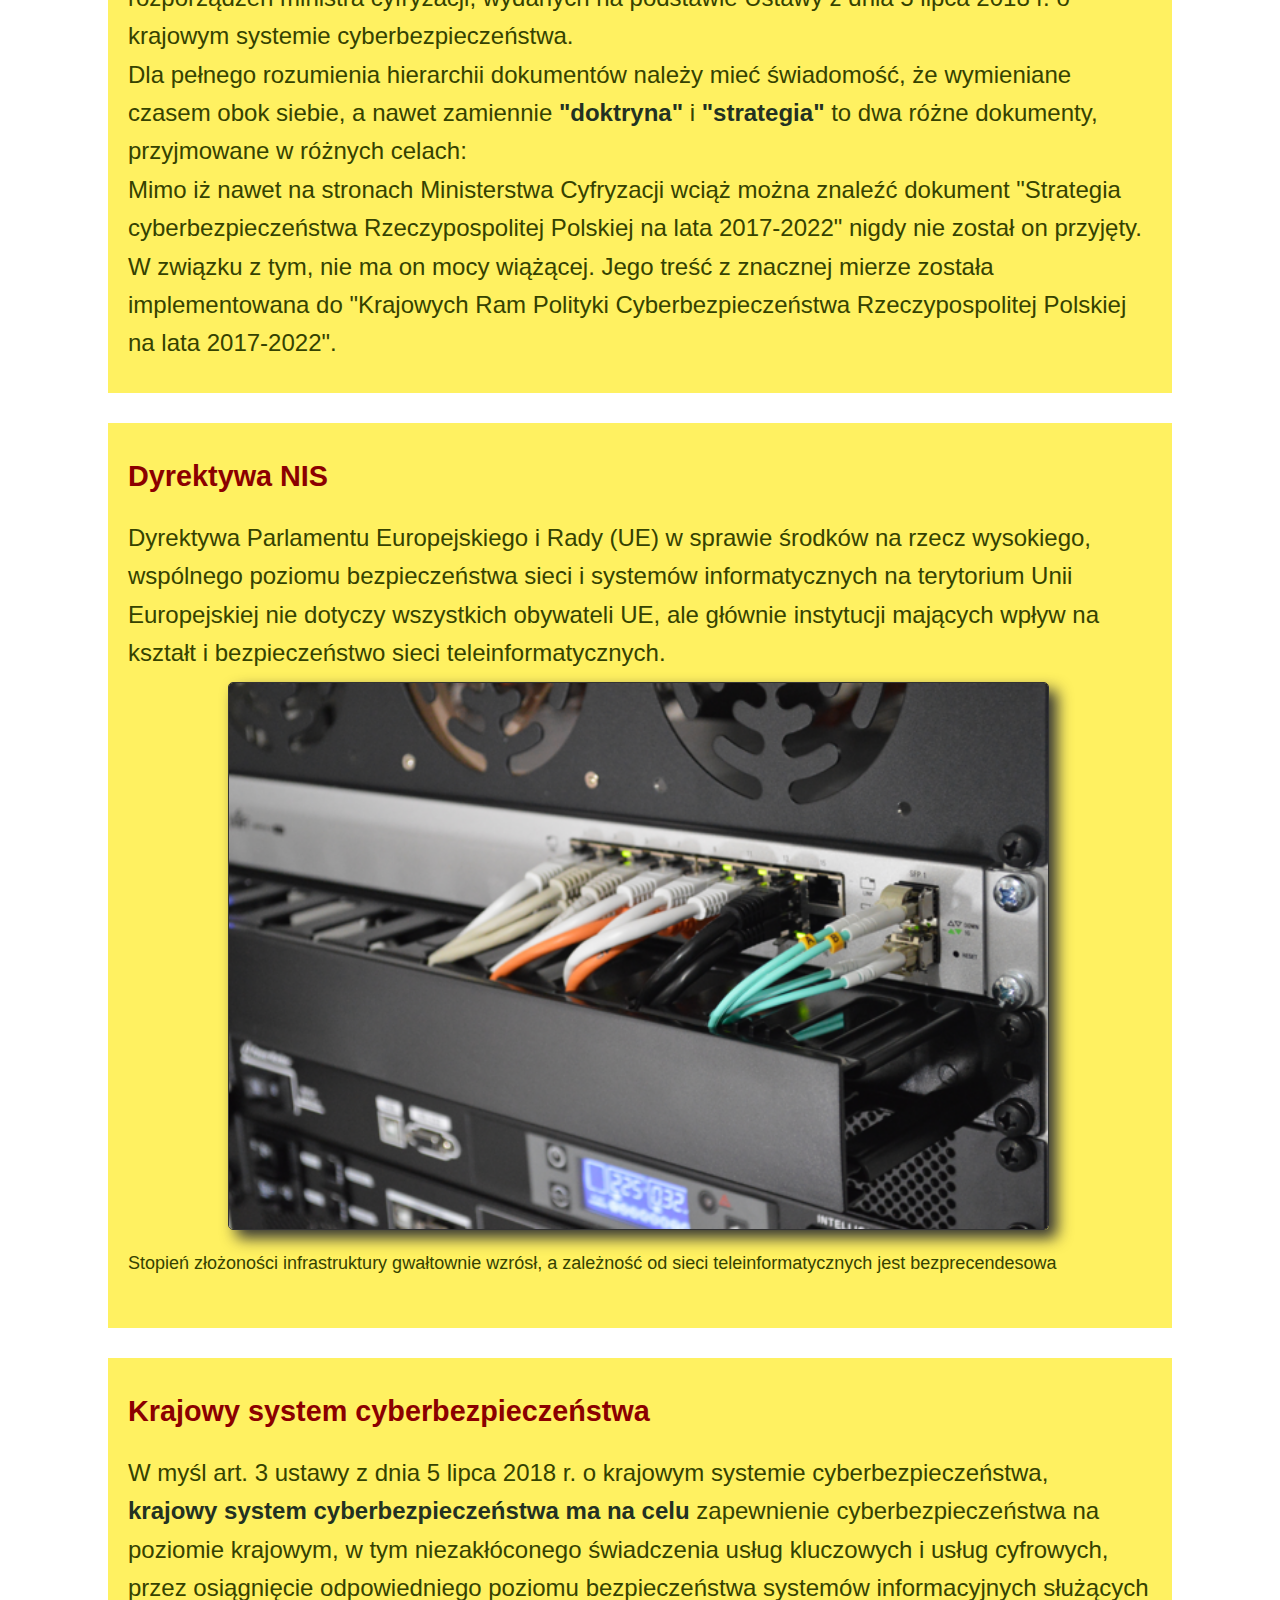
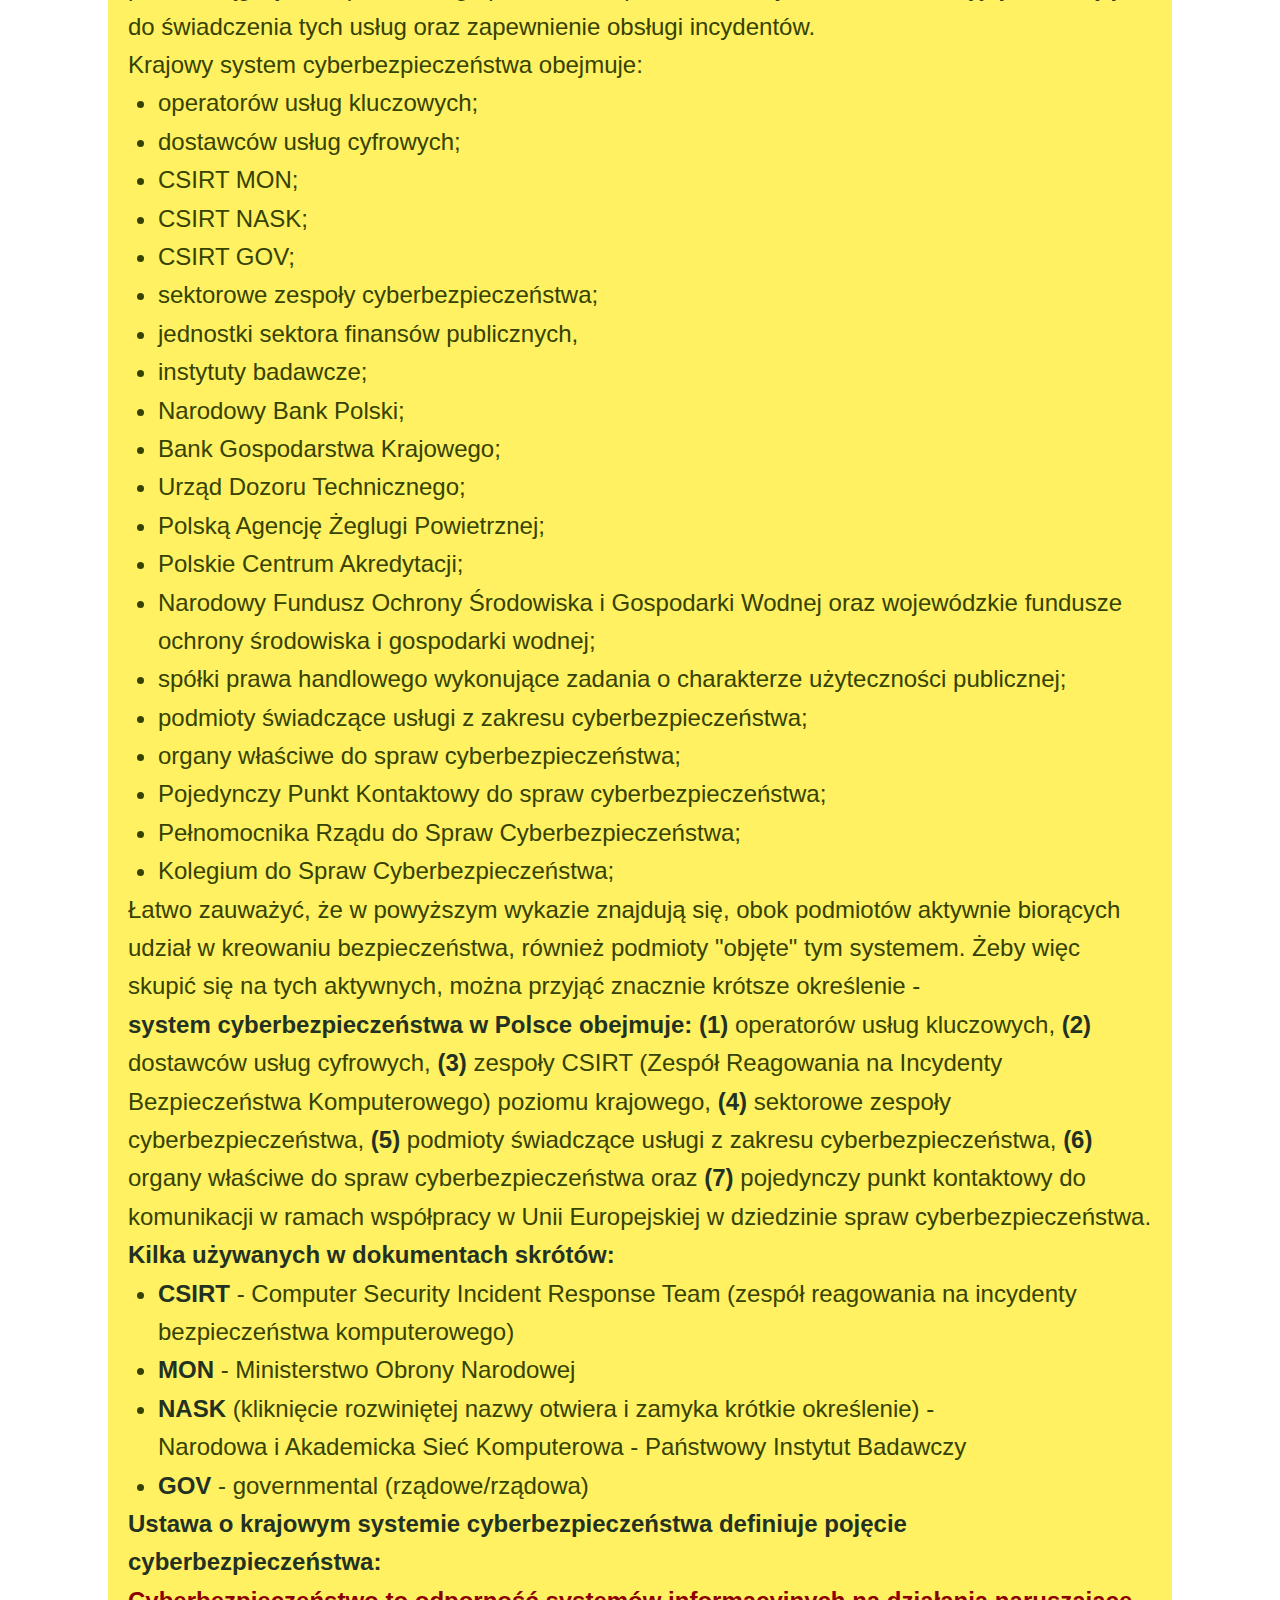
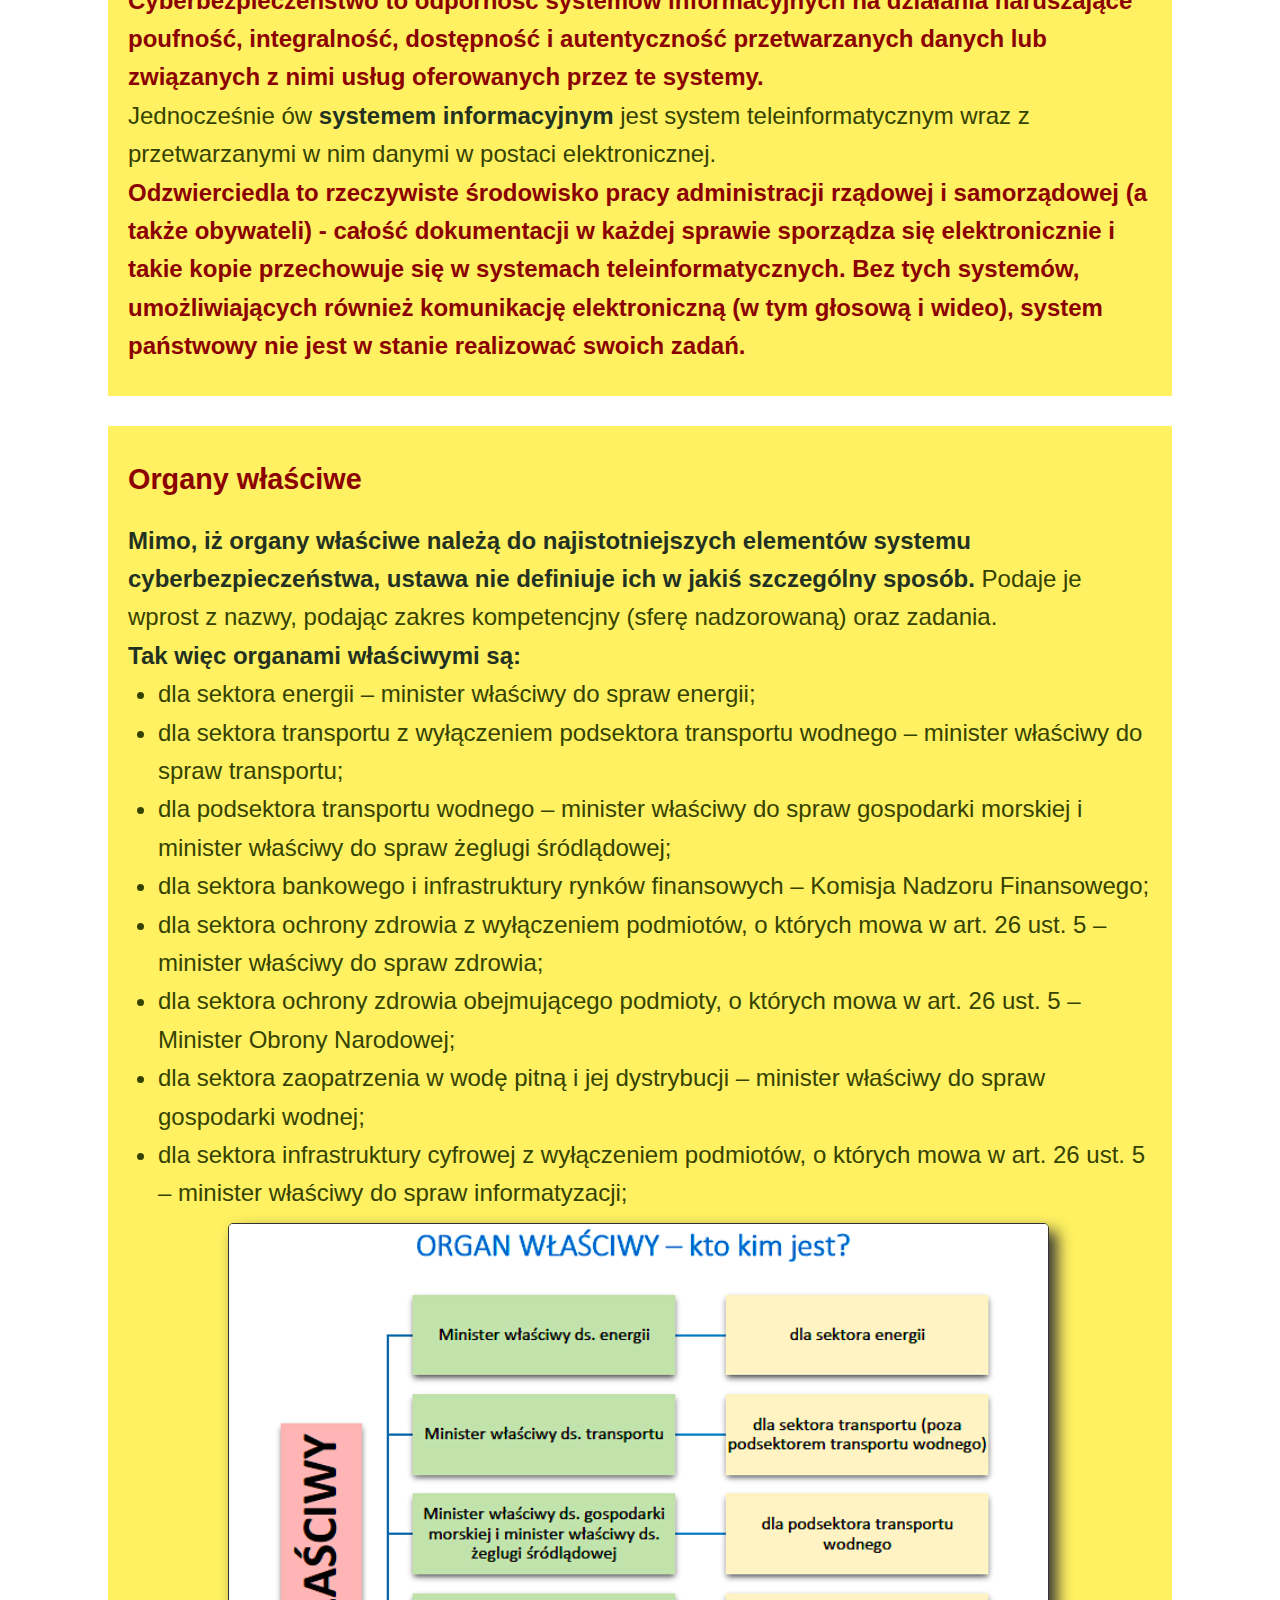
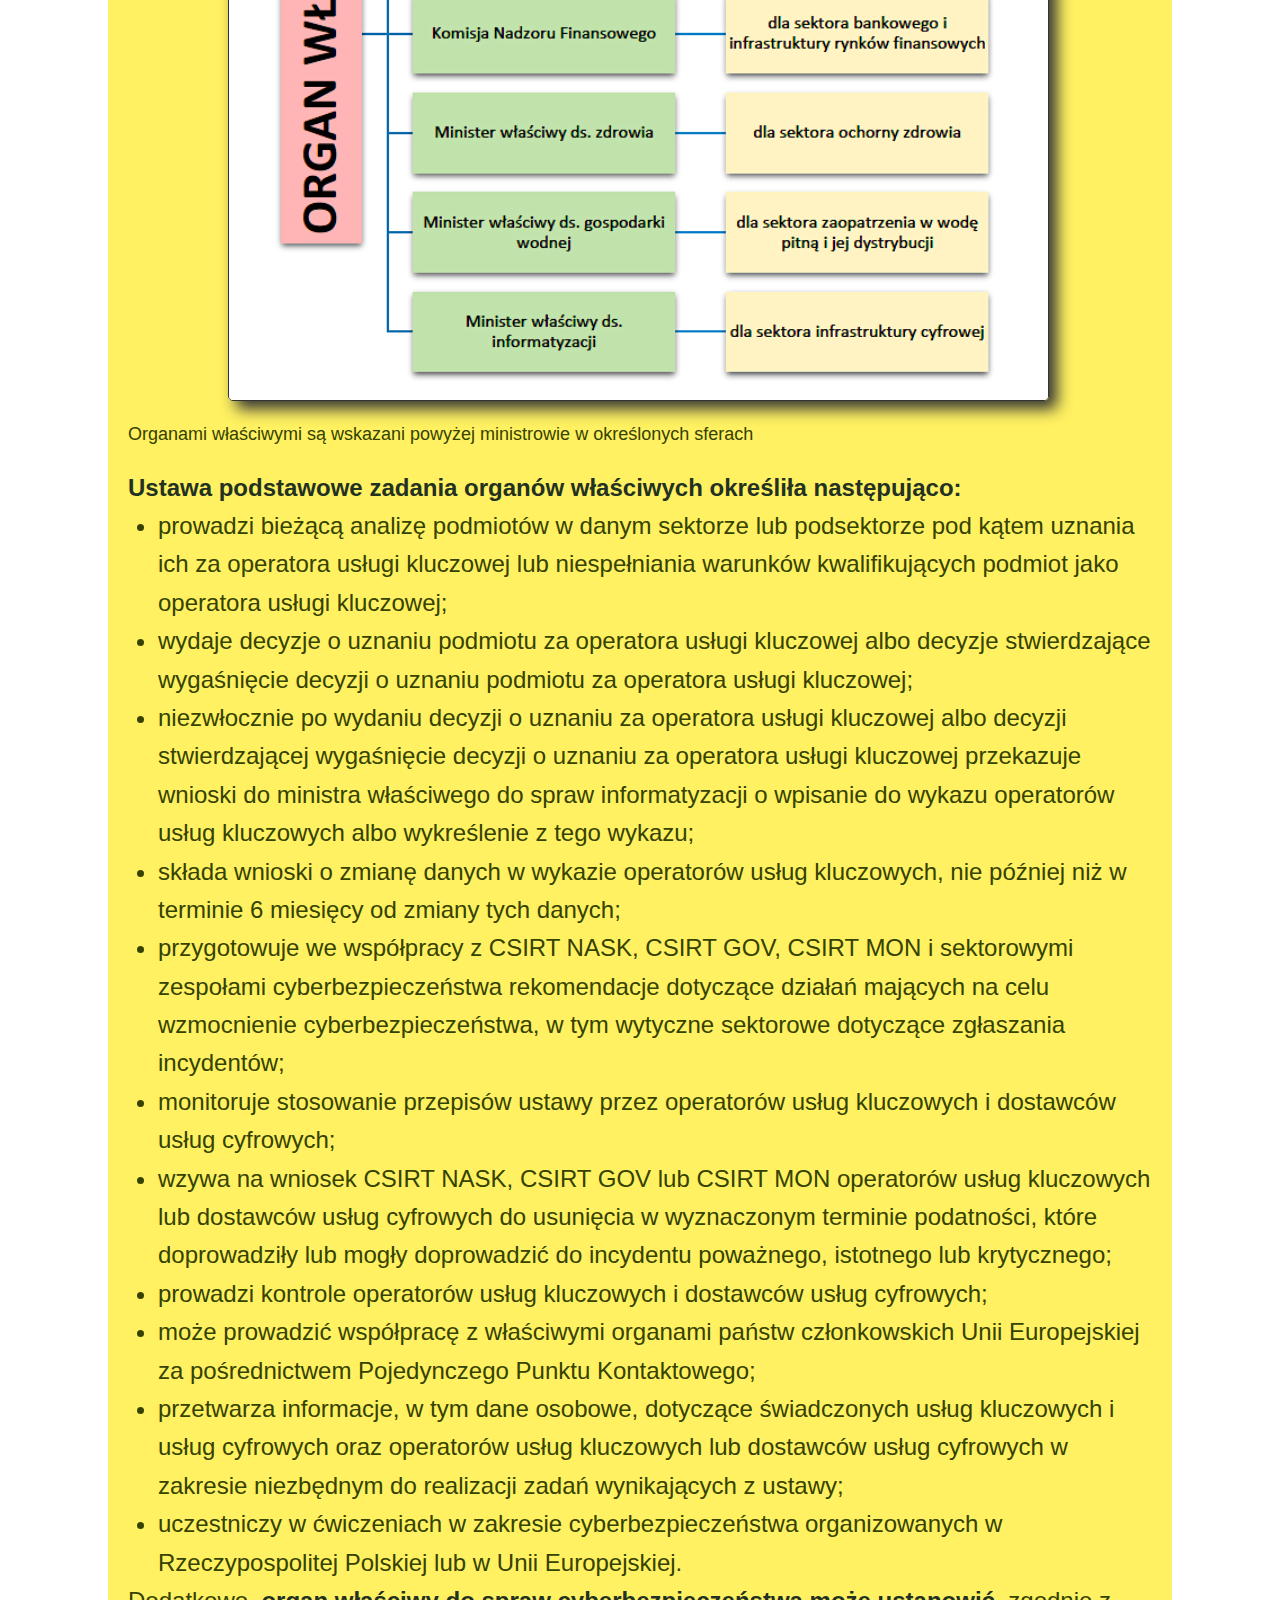
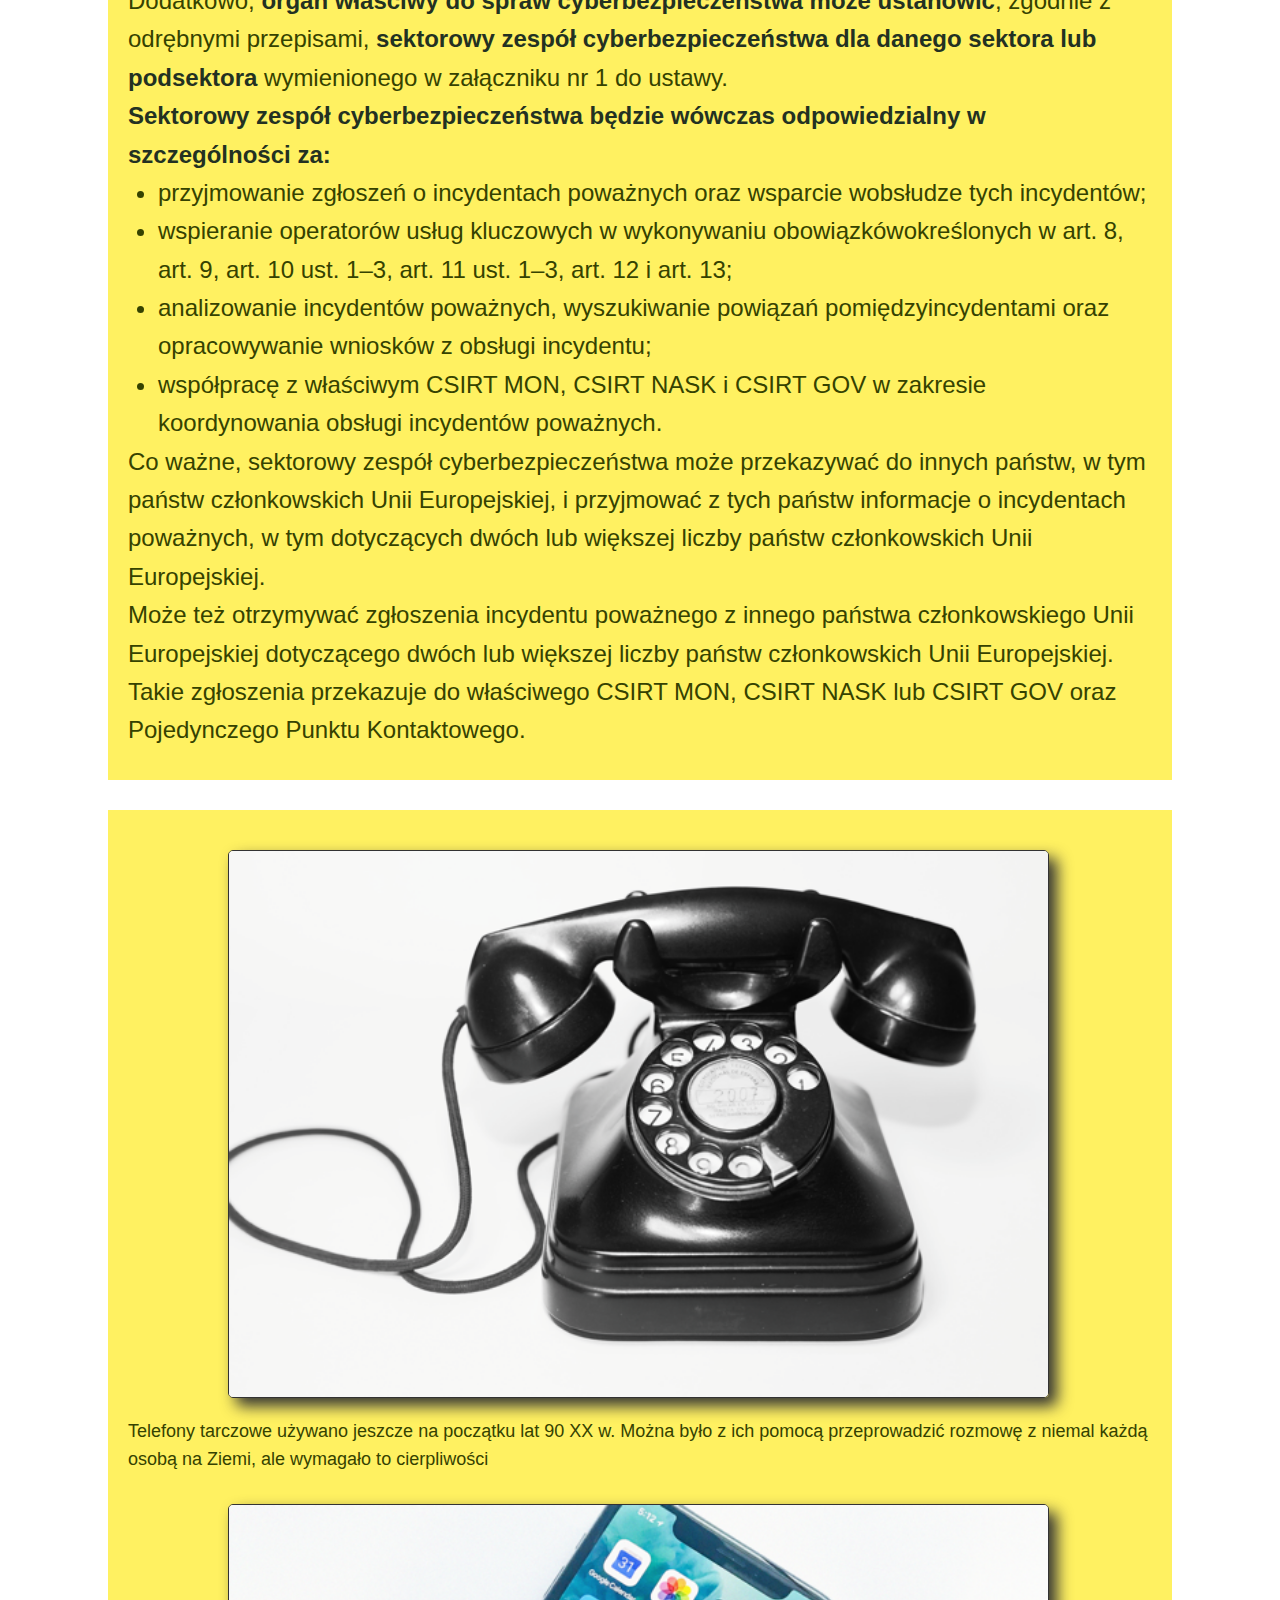
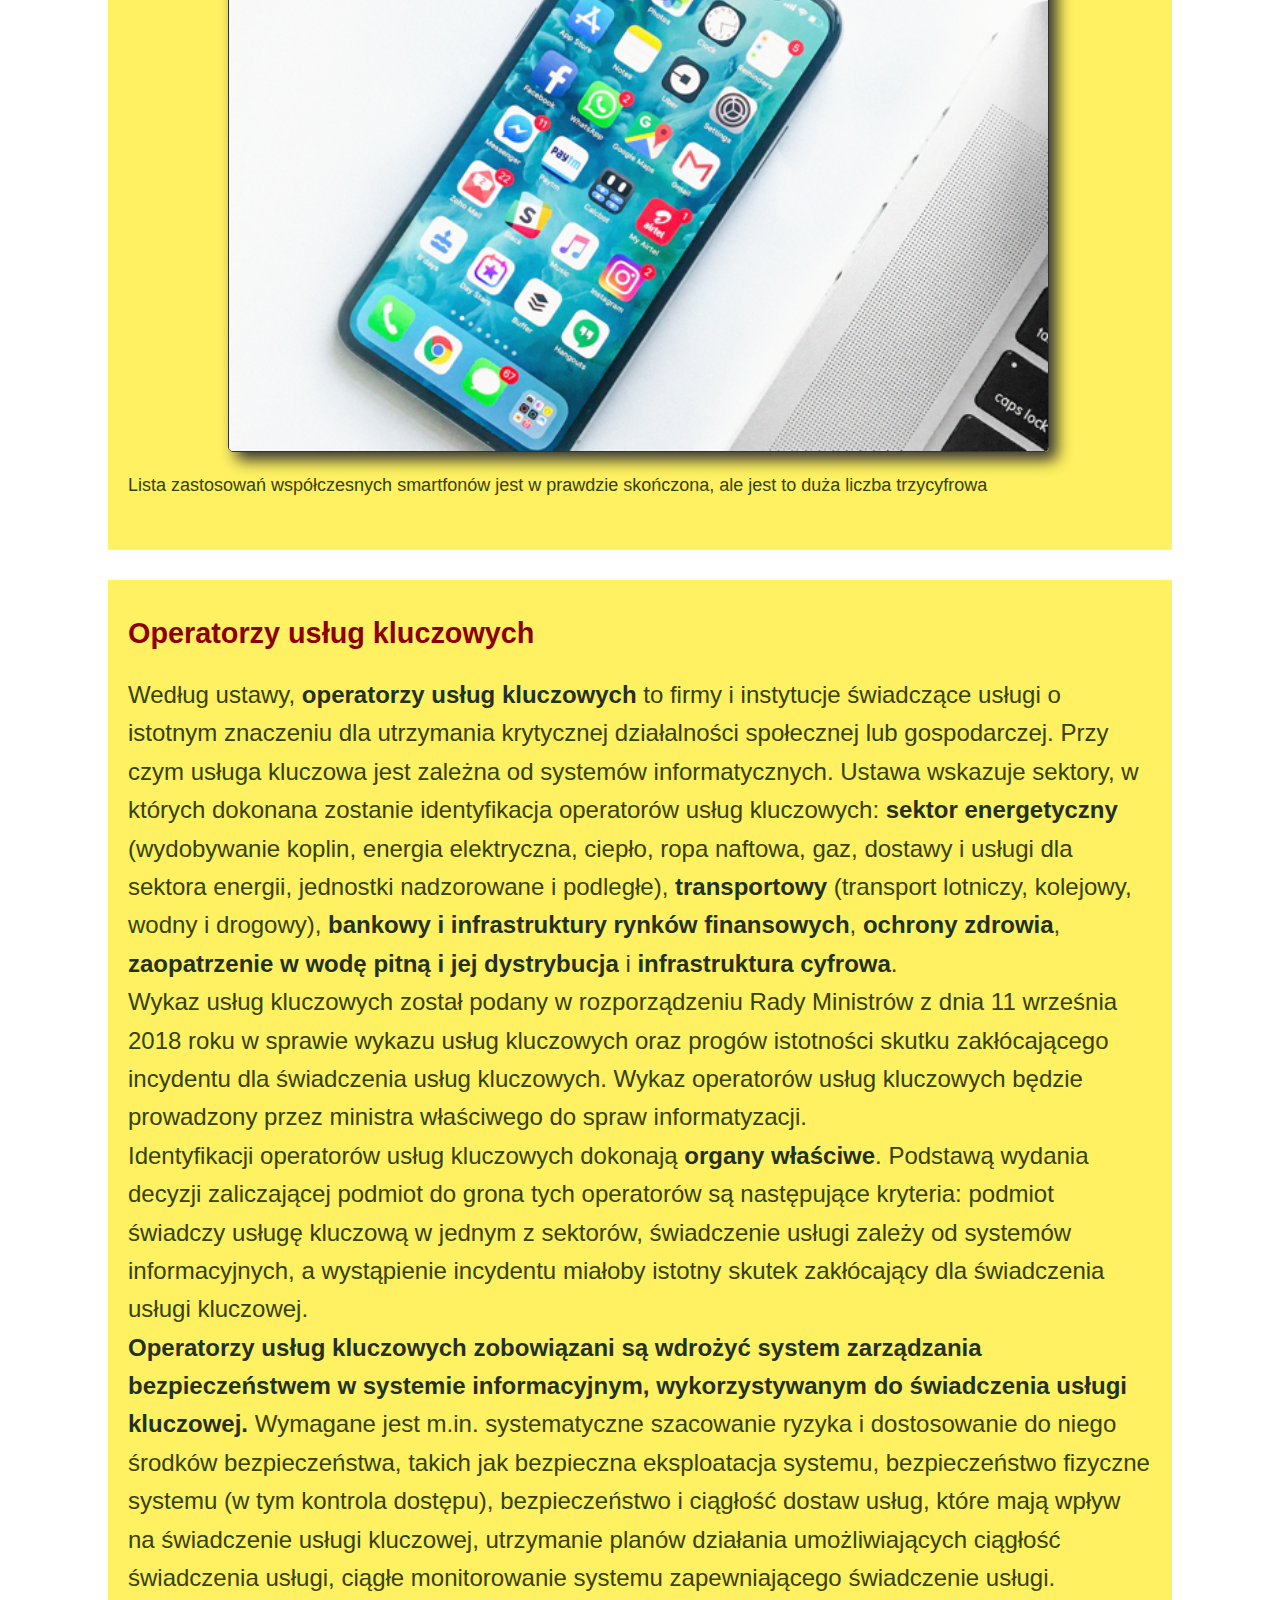
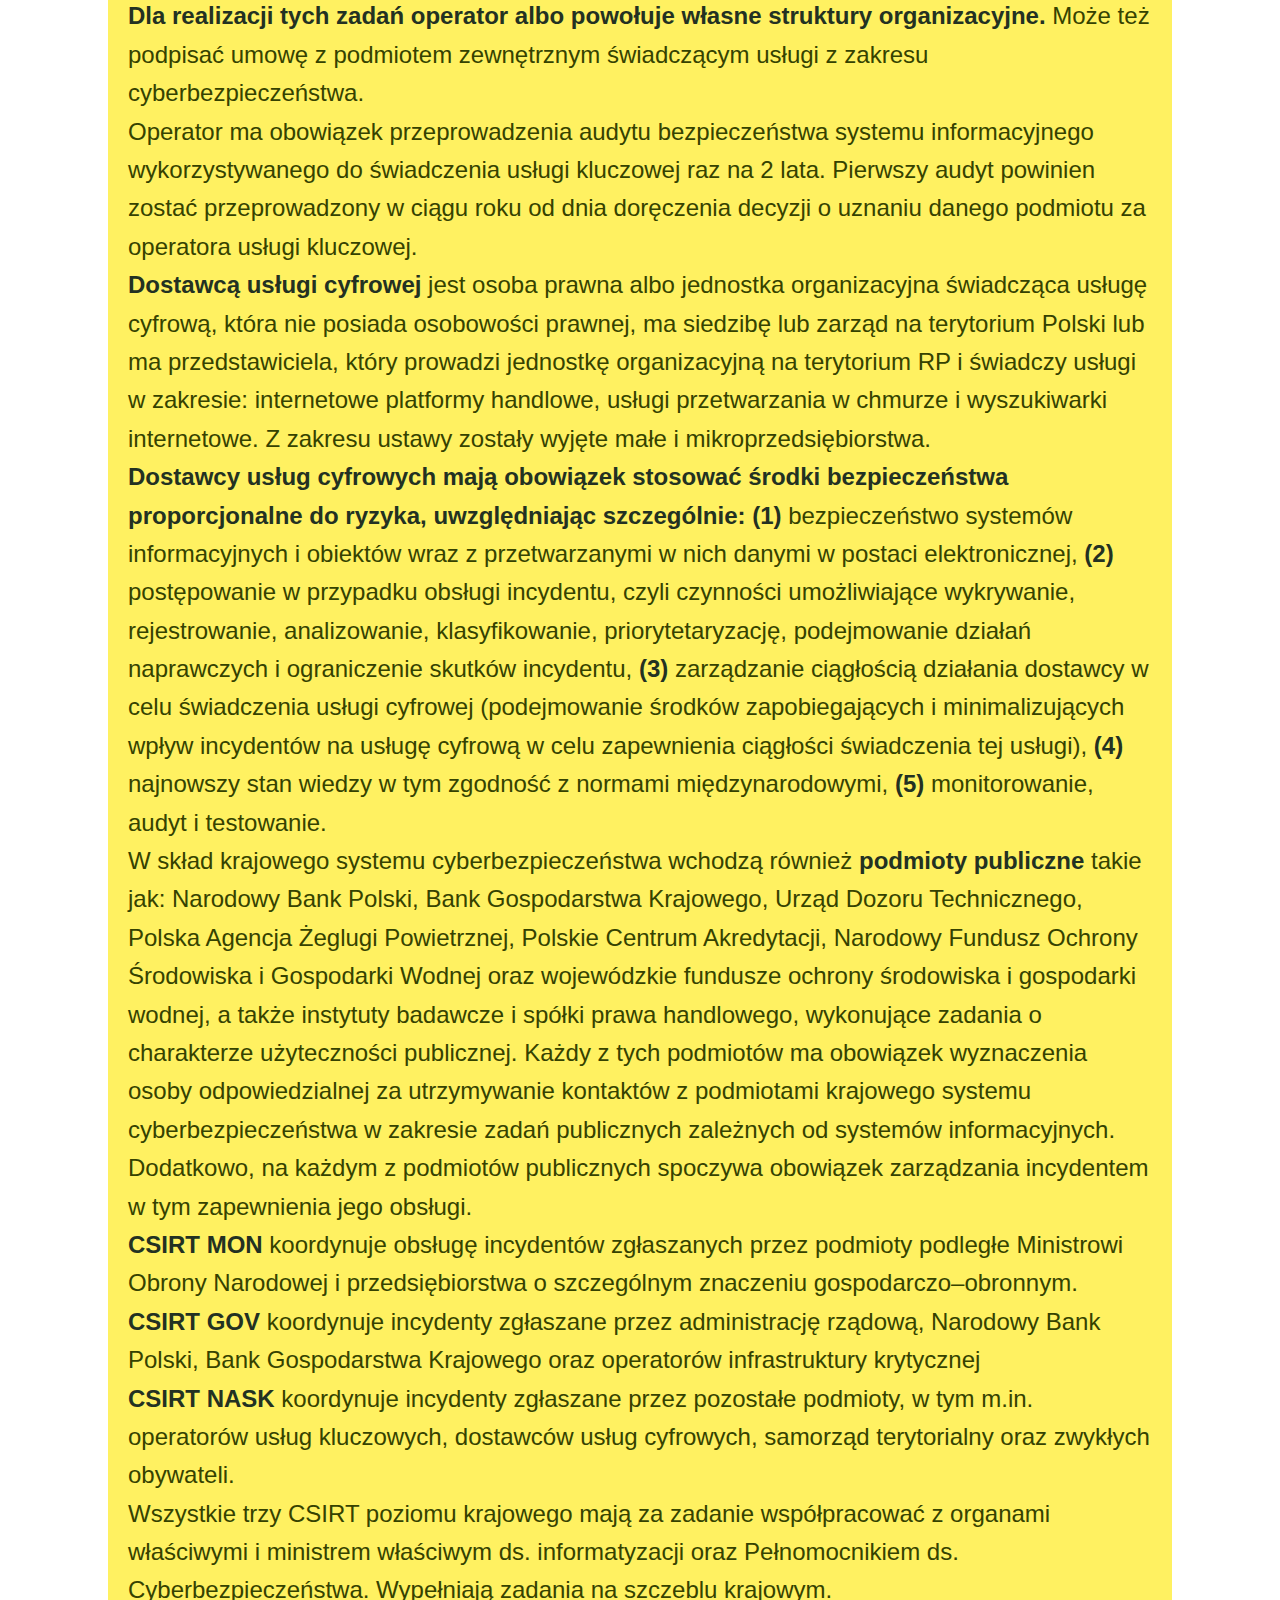
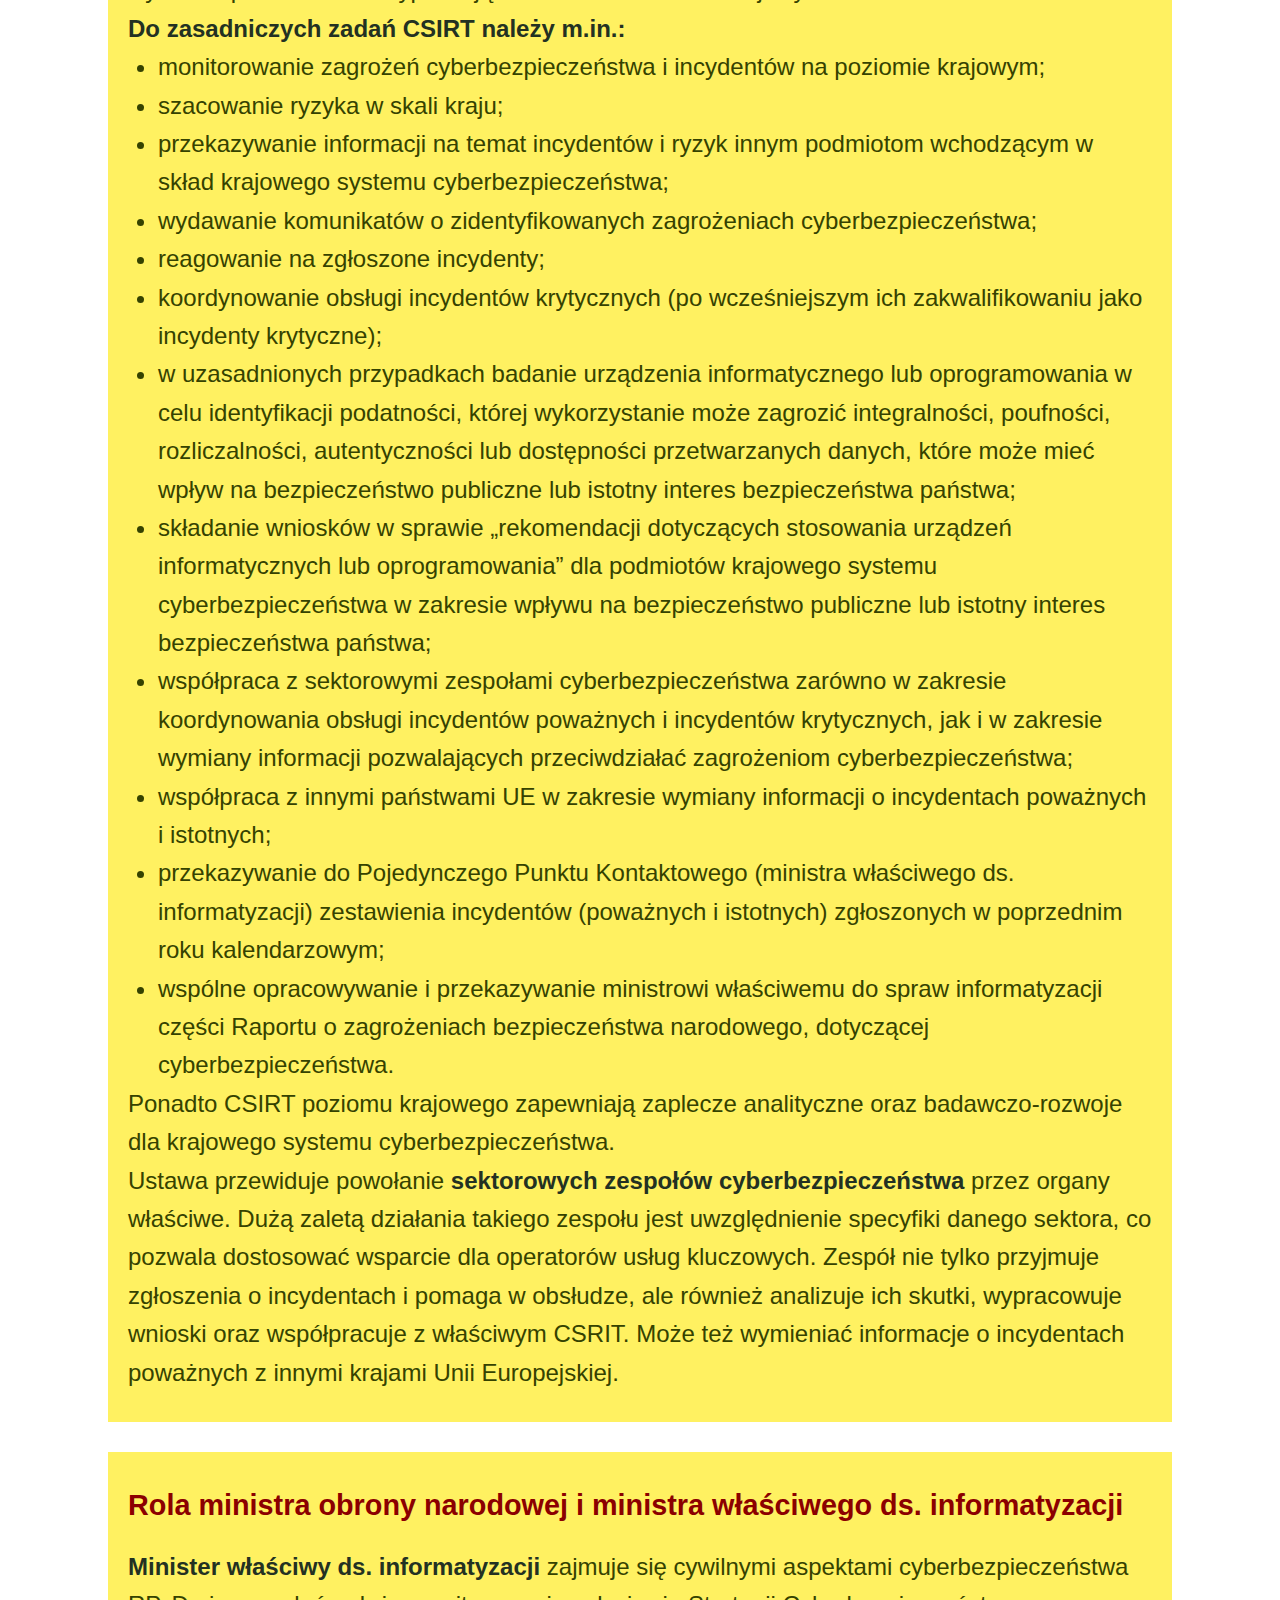
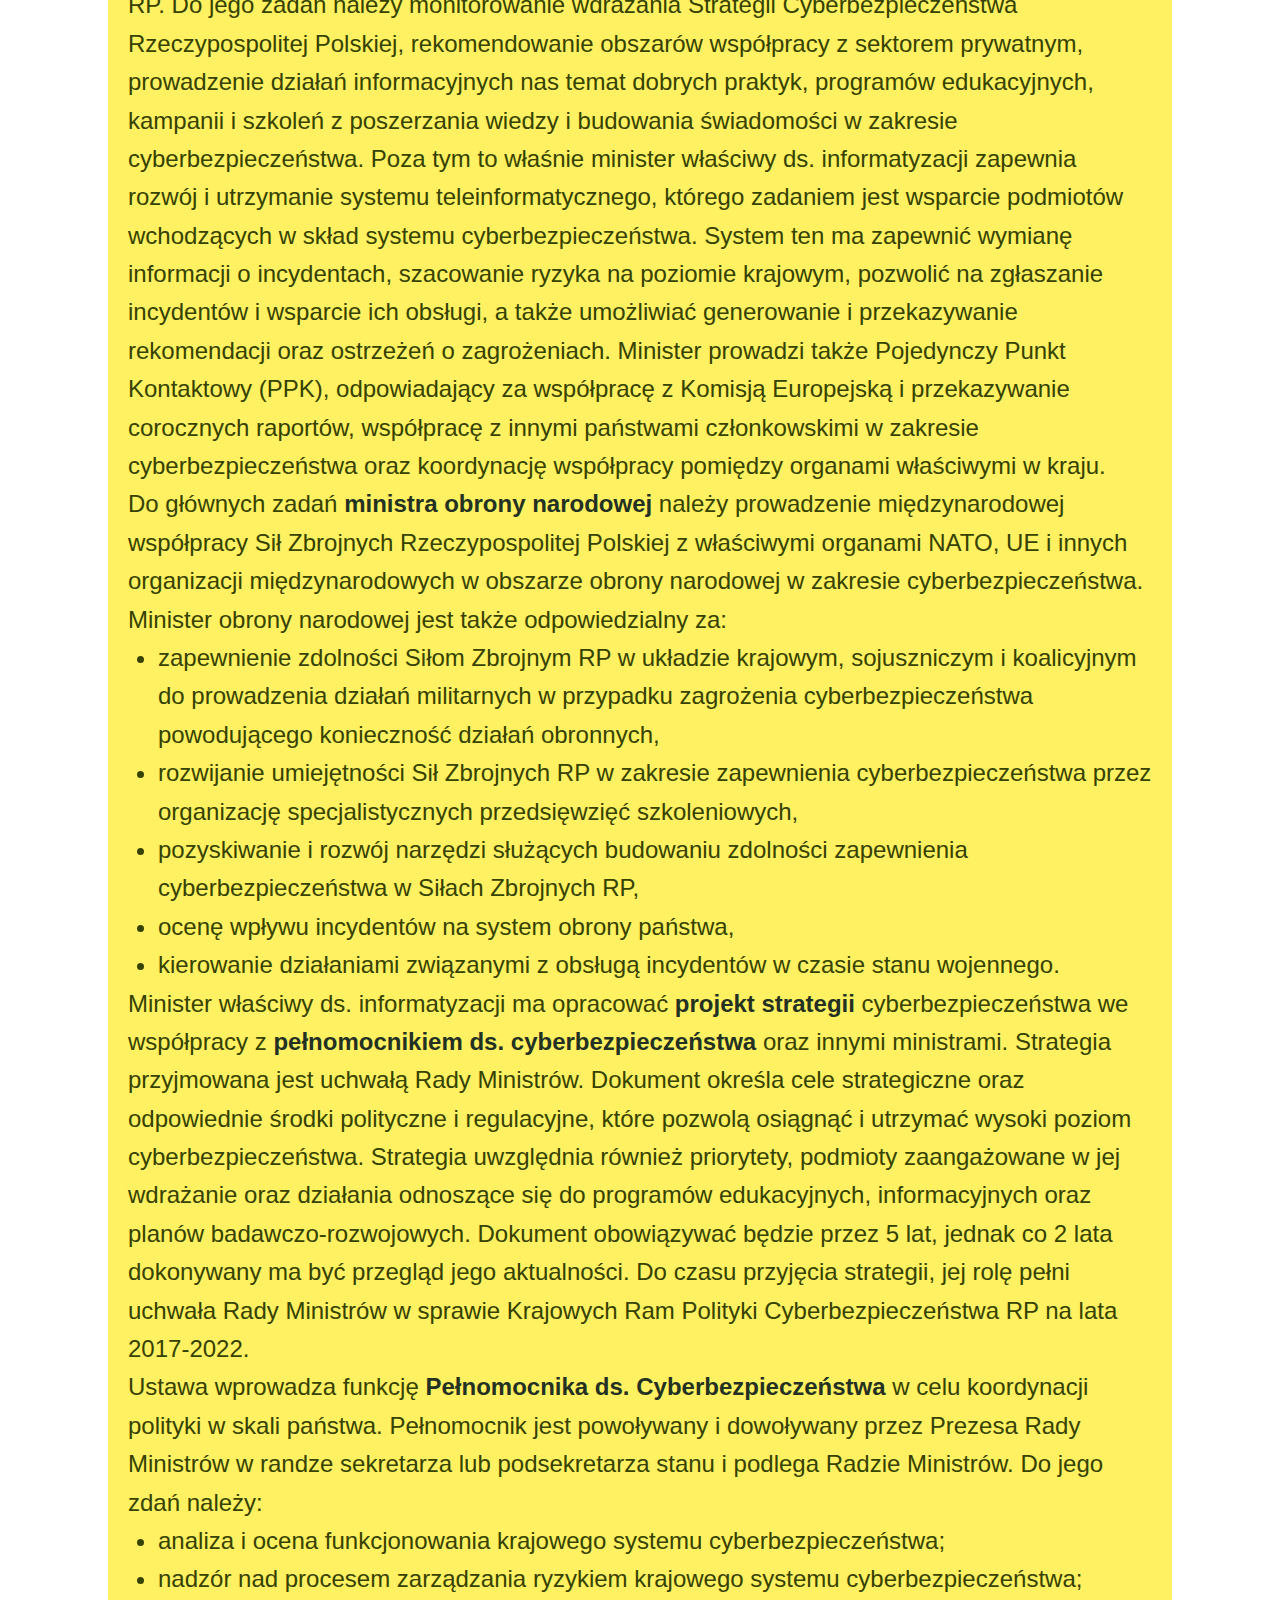
<file: ROBOCZY/zagadnienie2.html>
<!DOCTYPE html>
<html lang="pl-PL">
<head>
	<meta charset="UTF-8">
	<title>Drugie zagadnienie</title>
	<link rel="stylesheet" type="text/css" href="style/style.css">
</head>
<body>
	<section class="container">
		<!-- tu nagłówek z nazwą szkolenia i odbiorcą -->
		<h1>Krajowy System Cyberbezpieczeństwa-<br>najważniejsze elementy<br>i ich zadania<br>w świetle podstawowych dokumentów</h1>
		<p class="topic">
			Materiały szkoleniowe dla kadry<br>administracji państwowej i samorządowej
		</p>
		<a href="#nav"><p class="inner_nav">nawigacja do pozostałych materiałów szkoleniowych</p></a>
	</section>

	<section class="introduction container">
		
		<h3 class="accent">Podstawowe dokumenty normatywne</h3>
		<p>
			Dokumenty normatywne w zakresie krajowego systemu cyberbezpieczeństwa w znacznej mierze (choć nie wszystkie) wynikają z dyrektywy Unii Europejskiej.
		</p>
	
		<p>
			Należy uznać, że najważniejszym, nadrzędnym dokumentem jest <strong>Dyrektywa Parlamentu Europejskiego i Rady (UE) 2016/1148 z dnia 6 lipca 2016 r. w sprawie środków na rzecz wysokiego, wspólnego poziomu bezpieczeństwa sieci i systemów informatycznych na terytorium Unii Europejskiej</strong>.
		</p>

		<p>
			Dyrektywę tę określa się popularnie "dyrektywą NIS" (Directive concerning measures for a high common level of security of <strong>N</strong>etwork and <strong>I</strong>nformation <strong>S</strong>ystems across the Union).
		</p>

		<p>
			<strong>Wśród dokumentów krajowych za najważniejsze należy uznać: (1)</strong> Strategię bezpieczeństwa narodowego Rzeczypospolitej Polskiej (2014) <strong>(2)</strong> Ustawę z dnia 5 lipca 2018 r. o krajowym systemie cyberbezpieczeństwa oraz <strong>(3)</strong> Krajowe Ramy Polityki Cyberbezpieczeństwa Rzeczypospolitej Polskiej na lata 2017-2022 (uchwała nr 52/2017 Rady Ministrów z dnia 27 kwietnia 2017 r.).
		</p>

		<p>
			<strong>Dokumentami uzupełniającymi są: (1)</strong> Plan Działań na rzecz wdrożenia Krajowych Ram Polityki Cyberbezpieczeństwa Rzeczpospolitej Polskiej na lata 2017-2022 (Plan działań KRPC) - dokument wdrożeniowy do wwym. Krajowych Ram Polityki Cyberbezpieczeństwa, <strong>(2)</strong> <span id="conception">Doktryna Cyberbezpieczeństwa Rzeczypospolitej Polskiej (2015)</span> oraz <strong>(3)</strong> Rozporządzenie Rady Ministrów w sprawie ustanowienia Pełnomocnika Rządu do spraw Cyberbezpieczeństwa (16 marca 2018)
		</p>

		<p>
			Dokumentów służących wdrożeniu wyżej wymienionych jest cały szereg, w tym wiele rozporządzeń ministra cyfryzacji, wydanych na podstawie Ustawy z dnia 5 lipca 2018 r. o krajowym systemie cyberbezpieczeństwa.
		</p>

		<p>
			Dla pełnego rozumienia hierarchii dokumentów należy mieć świadomość, że wymieniane czasem obok siebie, a nawet zamiennie <strong><span id="doctrine">"doktryna"</span></strong> i <strong><span id="strategy">"strategia"</span></strong> to dwa różne dokumenty, przyjmowane w różnych celach:
		</p>

		<p>	
			Mimo iż nawet na stronach Ministerstwa Cyfryzacji wciąż można znaleźć dokument "Strategia cyberbezpieczeństwa Rzeczypospolitej Polskiej na lata 2017-2022" nigdy nie został on przyjęty. W związku z tym, nie ma on mocy wiążącej. Jego treść z znacznej mierze została implementowana do "Krajowych Ram Polityki Cyberbezpieczeństwa Rzeczypospolitej Polskiej na lata 2017-2022".
		
		</p>
	</section>
	
<!-- DYREKTYWA -->
	<section class="directive container">
		<h3 class="accent">Dyrektywa NIS</h3>
		<p>
			Dyrektywa Parlamentu Europejskiego i Rady (UE) w sprawie środków na rzecz wysokiego, wspólnego poziomu bezpieczeństwa sieci i systemów informatycznych na terytorium Unii Europejskiej nie dotyczy wszystkich obywateli UE, ale głównie instytucji mających wpływ na kształt i bezpieczeństwo sieci teleinformatycznych.
		</p>
		<p>
			
		</p>
		<img src="pictures/conectivity.png" alt="wielość kabli" title="Photo by Thomas Jensen on Unsplash">Stopień złożoności infrastruktury gwałtownie wzrósł, a zależność od sieci teleinformatycznych jest bezprecendesowa
		<p class="below_image"></p>
	</section> 

<!-- USTAWA i jej elementy -->	
	<section class="system container">
		<h3 class="accent">Krajowy system cyberbezpieczeństwa</h3>
		<p>
			W myśl art. 3 ustawy z dnia 5 lipca 2018 r. o krajowym systemie cyberbezpieczeństwa,<br> <span id="national-cyber-system"><strong>krajowy system cyberbezpieczeństwa ma na celu</strong></span> zapewnienie cyberbezpieczeństwa na poziomie krajowym, w tym niezakłóconego świadczenia usług kluczowych i usług cyfrowych, przez osiągnięcie odpowiedniego poziomu bezpieczeństwa systemów informacyjnych służących do świadczenia tych usług oraz zapewnienie obsługi incydentów.
		</p>
		<p>
			Krajowy system cyberbezpieczeństwa obejmuje:
			<ul>
				<li class="list_minor">operatorów usług kluczowych;</li>
				<li class="list_minor">dostawców usług cyfrowych;</li>
				<li class="list_minor">CSIRT MON;</li>
				<li class="list_minor">CSIRT NASK;</li>
				<li class="list_minor">CSIRT GOV;</li>
				<li class="list_minor">sektorowe zespoły cyberbezpieczeństwa;</li>
				<li class="list_minor">jednostki sektora finansów publicznych,</li>
				<li class="list_minor">instytuty badawcze;</li>
				<li class="list_minor">Narodowy Bank Polski;</li>
				<li class="list_minor">Bank Gospodarstwa Krajowego;</li>
				<li class="list_minor">Urząd Dozoru Technicznego;</li>
				<li class="list_minor">Polską Agencję Żeglugi Powietrznej;</li>
				<li class="list_minor">Polskie Centrum Akredytacji;</li>
				<li class="list_minor">Narodowy Fundusz Ochrony Środowiska i Gospodarki Wodnej oraz wojewódzkie fundusze ochrony środowiska i gospodarki wodnej;</li>
				<li class="list_minor">spółki prawa handlowego wykonujące zadania o charakterze użyteczności publicznej;</li>
				<li class="list_minor">podmioty świadczące usługi z zakresu cyberbezpieczeństwa;</li>
				<li class="list_minor">organy właściwe do spraw cyberbezpieczeństwa;</li>
				<li class="list_minor">Pojedynczy Punkt Kontaktowy do spraw cyberbezpieczeństwa;</li>
				<li class="list_minor">Pełnomocnika Rządu do Spraw Cyberbezpieczeństwa;</li>
				<li class="list_minor">Kolegium do Spraw Cyberbezpieczeństwa;</li>
			</ul>
		</p>
		<p>
			Łatwo zauważyć, że w powyższym wykazie znajdują się, obok podmiotów aktywnie biorących udział w kreowaniu bezpieczeństwa, również podmioty "objęte" tym systemem. Żeby więc skupić się na tych aktywnych, można przyjąć znacznie krótsze określenie -<br> <span id="cybersecurity-system"><strong>system cyberbezpieczeństwa w Polsce obejmuje: (1)</strong></span> operatorów usług kluczowych, <strong>(2)</strong> dostawców usług cyfrowych, <strong>(3)</strong> zespoły CSIRT (Zespół Reagowania na Incydenty Bezpieczeństwa Komputerowego) poziomu krajowego, <strong>(4)</strong> sektorowe zespoły cyberbezpieczeństwa, <strong>(5)</strong> podmioty świadczące usługi z zakresu cyberbezpieczeństwa, <strong>(6)</strong> organy właściwe do spraw cyberbezpieczeństwa oraz <strong>(7)</strong> pojedynczy punkt kontaktowy do komunikacji w ramach współpracy w Unii Europejskiej w dziedzinie spraw cyberbezpieczeństwa. 
		</p>
		<p>
			<strong>Kilka używanych w dokumentach skrótów:</strong>
			<ul>
			 	<li class="list_minor"><strong>CSIRT</strong> - Computer Security Incident Response Team (zespół reagowania na incydenty bezpieczeństwa komputerowego)</li>
			 	<li class="list_minor"><strong>MON</strong> - Ministerstwo Obrony Narodowej</li>
			 	<li class="list_minor"><strong>NASK</strong> (kliknięcie rozwiniętej nazwy otwiera i zamyka krótkie określenie) - <dt>Narodowa i Akademicka Sieć Komputerowa - Państwowy Instytut Badawczy </dt><dd class="hidden">Kluczowym polem aktywności NASK-PIB są działania związane z zapewnieniem bezpieczeństwa internetu. Jednak NASK-PIB prowadzi też działalność badawczo-rozwojową w zakresie opracowywania rozwiązań zwiększających efektywność, niezawodność i bezpieczeństwo sieci teleinformatycznych, a także edukacyjną - projekty społeczne i szkolenia dla firm.</dd></li>
			 	<li class="list_minor"><strong>GOV</strong> - governmental (rządowe/rządowa)</li>
			 </ul> 
		</p>
		<p>
			<strong>Ustawa o krajowym systemie cyberbezpieczeństwa definiuje pojęcie cyberbezpieczeństwa:</strong>
		</p>
		<p class="accent">
			Cyberbezpieczeństwo to odporność systemów informacyjnych na działania naruszające poufność, integralność, dostępność i autentyczność przetwarzanych danych lub związanych z nimi usług oferowanych przez te systemy.
		</p>
		<p>
			Jednocześnie ów <strong>systemem informacyjnym</strong> jest system teleinformatycznym wraz z przetwarzanymi w nim danymi w postaci elektronicznej. 
		<p class="accent">
			Odzwierciedla to rzeczywiste środowisko pracy administracji rządowej i samorządowej (a także obywateli) - całość dokumentacji w każdej sprawie sporządza się elektronicznie i takie kopie przechowuje się w systemach teleinformatycznych. Bez tych systemów, umożliwiających również komunikację elektroniczną (w tym głosową i wideo), system państwowy nie jest w stanie realizować swoich zadań.
		</p>
		</p>
	</section>
	
	<section class="system container">
		<h3 class="accent">Organy właściwe</h3>
		<p>
			<strong>Mimo, iż organy właściwe należą do najistotniejszych elementów systemu cyberbezpieczeństwa, ustawa nie definiuje ich w jakiś szczególny sposób.</strong> Podaje je wprost z nazwy, podając zakres kompetencjny (sferę nadzorowaną) oraz zadania.
		</p>
		<p>
			<strong>Tak więc organami właściwymi są:</strong>
			<ul>
				<li class="list_minor">dla sektora energii – minister właściwy do spraw energii;</li>
				<li class="list_minor">dla sektora transportu z wyłączeniem podsektora transportu wodnego – minister właściwy do spraw transportu;</li>
				<li class="list_minor">dla podsektora transportu wodnego – minister właściwy do spraw gospodarki morskiej i minister właściwy do spraw żeglugi śródlądowej;</li>
				<li class="list_minor">dla sektora bankowego i infrastruktury rynków finansowych – Komisja Nadzoru Finansowego;</li>
				<li class="list_minor">dla sektora ochrony zdrowia z wyłączeniem podmiotów, o których mowa w art. 26 ust. 5 – minister właściwy do spraw zdrowia;</li>
				<li class="list_minor">dla sektora ochrony zdrowia obejmującego podmioty, o których mowa w art. 26 ust. 5 – Minister Obrony Narodowej;</li>
				<li class="list_minor">dla sektora zaopatrzenia w wodę pitną i jej dystrybucji – minister właściwy do spraw gospodarki wodnej;</li>
				<li class="list_minor">dla sektora infrastruktury cyfrowej z wyłączeniem podmiotów, o których mowa w art. 26 ust. 5 – minister właściwy do spraw informatyzacji;</li>
			</ul>
		</p>
		<img src="pictures/organ_właściwy_schemat.png" title="materiały Ministerstwa Cyfryzacji" alt="jak organy właściwe obrazuje MC">Organami właściwymi są wskazani powyżej ministrowie w określonych sferach
		<p class="below_image"></p>
		<p> <strong>Ustawa podstawowe zadania organów właściwych określiła następująco:</strong>
			<ul>
				<li class="list_minor">prowadzi bieżącą analizę podmiotów w danym sektorze lub podsektorze pod kątem uznania ich za operatora usługi kluczowej lub niespełniania warunków kwalifikujących podmiot jako operatora usługi kluczowej;</li>
				<li class="list_minor">wydaje decyzje o uznaniu podmiotu za operatora usługi kluczowej albo decyzje stwierdzające wygaśnięcie decyzji o uznaniu podmiotu za operatora usługi kluczowej;</li>
				<li class="list_minor">niezwłocznie po wydaniu decyzji o uznaniu za operatora usługi kluczowej albo decyzji stwierdzającej wygaśnięcie decyzji o uznaniu za operatora usługi kluczowej przekazuje wnioski do ministra właściwego do spraw informatyzacji o wpisanie do wykazu operatorów usług kluczowych albo wykreślenie z tego wykazu;</li>
				<li class="list_minor">składa wnioski o zmianę danych w wykazie operatorów usług kluczowych, nie później niż w terminie 6 miesięcy od zmiany tych danych;</li>
				<li class="list_minor">przygotowuje we współpracy z CSIRT NASK, CSIRT GOV, CSIRT MON i sektorowymi zespołami cyberbezpieczeństwa rekomendacje dotyczące działań mających na celu wzmocnienie cyberbezpieczeństwa, w tym wytyczne sektorowe dotyczące zgłaszania incydentów;</li>
				<li class="list_minor">monitoruje stosowanie przepisów ustawy przez operatorów usług kluczowych i dostawców usług cyfrowych;</li>
				<li class="list_minor">wzywa na wniosek CSIRT NASK, CSIRT GOV lub CSIRT MON operatorów usług kluczowych lub dostawców usług cyfrowych do usunięcia w wyznaczonym terminie podatności, które doprowadziły lub mogły doprowadzić do incydentu poważnego, istotnego lub krytycznego;</li>
				<li class="list_minor">prowadzi kontrole operatorów usług kluczowych i dostawców usług cyfrowych;</li>
				<li class="list_minor">może prowadzić współpracę z właściwymi organami państw członkowskich Unii Europejskiej za pośrednictwem Pojedynczego Punktu Kontaktowego;</li>
				<li class="list_minor">przetwarza informacje, w tym dane osobowe, dotyczące świadczonych usług kluczowych i usług cyfrowych oraz operatorów usług kluczowych lub dostawców usług cyfrowych w zakresie niezbędnym do realizacji zadań wynikających z ustawy;</li>
				<li class="list_minor">uczestniczy w ćwiczeniach w zakresie cyberbezpieczeństwa organizowanych w Rzeczypospolitej Polskiej lub w Unii Europejskiej.</li>
			</ul>
		</p>
		<p>
			Dodatkowo, <strong>organ właściwy do spraw cyberbezpieczeństwa może ustanowić</strong>, zgodnie z odrębnymi przepisami, <strong>sektorowy zespół cyberbezpieczeństwa dla danego sektora lub podsektora</strong> wymienionego w załączniku nr 1 do ustawy.</p>
		<p> <strong>Sektorowy zespół cyberbezpieczeństwa będzie wówczas odpowiedzialny w szczególności za:</strong>
			<ul>
				<li class="list_minor">przyjmowanie zgłoszeń o incydentach poważnych oraz wsparcie wobsłudze tych incydentów;</li>
				<li class="list_minor">wspieranie operatorów usług kluczowych w wykonywaniu obowiązkówokreślonych w art. 8, art. 9, art. 10 ust. 1–3, art. 11 ust. 1–3, art. 12 i art. 13;</li>
				<li class="list_minor">analizowanie incydentów poważnych, wyszukiwanie powiązań pomiędzyincydentami oraz opracowywanie wniosków z obsługi incydentu;</li>
				<li class="list_minor">współpracę z właściwym CSIRT MON, CSIRT NASK i CSIRT GOV w zakresie koordynowania obsługi incydentów poważnych.</li>
			</ul>
		</p>
		<p>
				Co ważne, sektorowy zespół cyberbezpieczeństwa może przekazywać do innych państw, w tym państw członkowskich Unii Europejskiej, i przyjmować z tych państw informacje o incydentach poważnych, w tym dotyczących dwóch lub większej liczby państw członkowskich Unii Europejskiej.
		</p>
		<p>
				Może też otrzymywać zgłoszenia incydentu poważnego z innego państwa członkowskiego Unii Europejskiej dotyczącego dwóch lub większej liczby państw członkowskich Unii Europejskiej. Takie zgłoszenia przekazuje do właściwego CSIRT MON, CSIRT NASK lub CSIRT GOV oraz Pojedynczego Punktu Kontaktowego. 
		</p> 
		<p>
				
		</p>

	</section>
	<section class="system container">
		<p>
			
		</p>
		<img src="pictures/rotary_phone.png" alt="telefon tarczowy" title="Photo by Quino Al on Unsplash">Telefony tarczowe używano jeszcze na początku lat 90 XX w. Można było z ich pomocą przeprowadzić rozmowę z niemal każdą osobą na Ziemi, ale wymagało to cierpliwości
		<p class="below_image"></p>
		<img src="pictures/smartphone.png" alt="smatrfon" title="Photo by Rahul Chakraborty on Unsplash">Lista zastosowań współczesnych smartfonów jest w prawdzie skończona, ale jest to duża liczba trzycyfrowa
		<p class="below_image"></p>

	</section>
	
	<section class="system container">
		<h3 class="accent">Operatorzy usług kluczowych</h3>
		<p>
			Według ustawy, <strong>operatorzy usług kluczowych</strong> to firmy i instytucje świadczące usługi o istotnym znaczeniu dla utrzymania krytycznej działalności społecznej lub gospodarczej. Przy czym usługa kluczowa jest zależna od systemów informatycznych. Ustawa wskazuje sektory, w których dokonana zostanie identyfikacja operatorów usług kluczowych: <strong>sektor energetyczny</strong> (wydobywanie koplin, energia elektryczna, ciepło, ropa naftowa, gaz, dostawy i usługi dla sektora energii, jednostki nadzorowane i podległe), <strong>transportowy</strong> (transport lotniczy, kolejowy, wodny i drogowy), <strong>bankowy i infrastruktury rynków finansowych</strong>, <strong>ochrony zdrowia</strong>, <strong>zaopatrzenie w wodę pitną i jej dystrybucja</strong> i <strong>infrastruktura cyfrowa</strong>. </p>
		<p>
			Wykaz usług kluczowych został podany w rozporządzeniu Rady Ministrów z dnia 11 września 2018 roku w sprawie wykazu usług kluczowych oraz progów istotności skutku zakłócającego incydentu dla świadczenia usług kluczowych. Wykaz operatorów usług kluczowych będzie prowadzony przez ministra właściwego do spraw informatyzacji. 
		</p>
		<p>
			Identyfikacji operatorów usług kluczowych dokonają <strong>organy właściwe</strong>. Podstawą wydania decyzji zaliczającej podmiot do grona tych operatorów są następujące kryteria: podmiot świadczy usługę kluczową w jednym z sektorów, świadczenie usługi zależy od systemów informacyjnych, a wystąpienie incydentu miałoby istotny skutek zakłócający dla świadczenia usługi kluczowej.
		</p>
		<p>
			<strong>Operatorzy usług kluczowych zobowiązani są wdrożyć system zarządzania bezpieczeństwem w systemie informacyjnym, wykorzystywanym do świadczenia usługi kluczowej.</strong> Wymagane jest m.in. systematyczne szacowanie ryzyka i dostosowanie do niego środków bezpieczeństwa, takich jak bezpieczna eksploatacja systemu, bezpieczeństwo fizyczne systemu (w tym kontrola dostępu), bezpieczeństwo i ciągłość dostaw usług, które mają wpływ na świadczenie usługi kluczowej, utrzymanie planów działania umożliwiających ciągłość świadczenia usługi, ciągłe monitorowanie systemu zapewniającego świadczenie usługi.
		</p>
		<p>
			<strong>Dla realizacji tych zadań operator albo powołuje własne struktury organizacyjne.</strong> Może też  podpisać umowę z podmiotem zewnętrznym świadczącym usługi z zakresu cyberbezpieczeństwa. 
		</p>
		<p>
			Operator ma obowiązek przeprowadzenia audytu bezpieczeństwa systemu informacyjnego wykorzystywanego do świadczenia usługi kluczowej raz na 2 lata. Pierwszy audyt powinien zostać przeprowadzony w ciągu roku od dnia doręczenia decyzji o uznaniu danego podmiotu za operatora usługi kluczowej. 
		</p>
		<p>
			<strong>Dostawcą usługi cyfrowej</strong> jest osoba prawna albo jednostka organizacyjna świadcząca usługę cyfrową, która nie posiada osobowości prawnej, ma siedzibę lub zarząd na terytorium Polski lub ma przedstawiciela, który prowadzi jednostkę organizacyjną na terytorium RP i świadczy usługi w zakresie: internetowe platformy handlowe, usługi przetwarzania w chmurze i wyszukiwarki internetowe. Z zakresu ustawy zostały wyjęte małe i mikroprzedsiębiorstwa.
		</p>
		<p>
			<strong>Dostawcy usług cyfrowych mają obowiązek stosować środki bezpieczeństwa proporcjonalne do ryzyka, uwzględniając szczególnie: (1)</strong> bezpieczeństwo systemów informacyjnych i obiektów wraz z przetwarzanymi w nich danymi w postaci elektronicznej, <strong>(2)</strong> postępowanie w przypadku obsługi incydentu, czyli czynności umożliwiające wykrywanie, rejestrowanie, analizowanie, klasyfikowanie, priorytetaryzację, podejmowanie działań naprawczych i ograniczenie skutków incydentu, <strong>(3)</strong> zarządzanie ciągłością działania dostawcy w celu świadczenia usługi cyfrowej (podejmowanie środków zapobiegających i minimalizujących wpływ incydentów na usługę cyfrową w celu zapewnienia ciągłości świadczenia tej usługi), <strong>(4)</strong> najnowszy stan wiedzy w tym zgodność z normami międzynarodowymi, <strong>(5)</strong> monitorowanie, audyt i testowanie.</p>
		<p>
			W skład krajowego systemu cyberbezpieczeństwa wchodzą również <strong>podmioty publiczne</strong> takie jak: Narodowy Bank Polski, Bank Gospodarstwa Krajowego, Urząd Dozoru Technicznego, Polska Agencja Żeglugi Powietrznej, Polskie Centrum Akredytacji, Narodowy Fundusz Ochrony Środowiska i Gospodarki Wodnej oraz wojewódzkie fundusze ochrony środowiska i gospodarki wodnej, a także instytuty badawcze i spółki prawa handlowego, wykonujące zadania o charakterze użyteczności publicznej. Każdy z tych podmiotów ma obowiązek wyznaczenia osoby odpowiedzialnej za utrzymywanie kontaktów z podmiotami krajowego systemu cyberbezpieczeństwa w zakresie zadań publicznych zależnych od systemów informacyjnych. Dodatkowo, na każdym z podmiotów publicznych spoczywa obowiązek zarządzania incydentem w tym zapewnienia jego obsługi. 
		</p>
		<p>
			<strong>CSIRT MON</strong> koordynuje obsługę incydentów zgłaszanych przez podmioty podległe Ministrowi Obrony Narodowej i przedsiębiorstwa o szczególnym znaczeniu gospodarczo–obronnym.
		</p>
		<p>
			<strong>CSIRT GOV</strong> koordynuje incydenty zgłaszane przez administrację rządową, Narodowy Bank Polski, Bank Gospodarstwa Krajowego oraz operatorów infrastruktury krytycznej
		</p>
		<p>
			<strong>CSIRT NASK</strong> koordynuje incydenty zgłaszane przez pozostałe podmioty, w tym m.in. operatorów usług kluczowych, dostawców usług cyfrowych, samorząd terytorialny oraz zwykłych obywateli. 
		</p>
		<p>
			Wszystkie trzy CSIRT poziomu krajowego mają za zadanie współpracować z organami właściwymi i ministrem właściwym ds. informatyzacji oraz Pełnomocnikiem ds. Cyberbezpieczeństwa. Wypełniają zadania na szczeblu krajowym.
		</p>
		<p><strong>Do zasadniczych zadań CSIRT należy m.in.:</strong>
			<ul>
				<li class="list_minor">monitorowanie zagrożeń cyberbezpieczeństwa i incydentów na poziomie krajowym;</li>
				<li class="list_minor">szacowanie ryzyka w skali kraju;</li>
				<li class="list_minor">przekazywanie informacji na temat incydentów i ryzyk innym podmiotom wchodzącym w skład krajowego systemu cyberbezpieczeństwa;</li>
				<li class="list_minor">wydawanie komunikatów o zidentyfikowanych zagrożeniach cyberbezpieczeństwa;</li>
				<li class="list_minor">reagowanie na zgłoszone incydenty;</li>
				<li class="list_minor">koordynowanie obsługi incydentów krytycznych (po wcześniejszym ich zakwalifikowaniu jako incydenty krytyczne);</li>
				<li class="list_minor">w uzasadnionych przypadkach badanie urządzenia informatycznego lub oprogramowania w celu identyfikacji podatności, której wykorzystanie może zagrozić integralności, poufności, rozliczalności, autentyczności lub dostępności przetwarzanych danych, które może mieć wpływ na bezpieczeństwo publiczne lub istotny interes bezpieczeństwa państwa;</li>
				<li class="list_minor">składanie wniosków w sprawie „rekomendacji dotyczących stosowania urządzeń informatycznych lub oprogramowania” dla podmiotów krajowego systemu cyberbezpieczeństwa w zakresie wpływu na bezpieczeństwo publiczne lub istotny interes bezpieczeństwa państwa;</li>
				<li class="list_minor">współpraca z sektorowymi zespołami cyberbezpieczeństwa zarówno w zakresie koordynowania obsługi incydentów poważnych i incydentów krytycznych, jak i w zakresie wymiany informacji pozwalających przeciwdziałać zagrożeniom cyberbezpieczeństwa;</li>
				<li class="list_minor">współpraca z innymi państwami UE w zakresie wymiany informacji o incydentach poważnych i istotnych;</li>
				<li class="list_minor">przekazywanie do Pojedynczego Punktu Kontaktowego (ministra właściwego ds. informatyzacji) zestawienia incydentów (poważnych i istotnych) zgłoszonych w poprzednim roku kalendarzowym;</li>
				<li class="list_minor">wspólne opracowywanie i przekazywanie ministrowi właściwemu do spraw informatyzacji części Raportu o zagrożeniach bezpieczeństwa narodowego, dotyczącej cyberbezpieczeństwa.</li>
			</ul>
		</p>
		<p>
			Ponadto CSIRT poziomu krajowego zapewniają zaplecze analityczne oraz badawczo-rozwoje dla krajowego systemu cyberbezpieczeństwa.
		</p>
		<p>
			Ustawa przewiduje powołanie <strong>sektorowych zespołów cyberbezpieczeństwa</strong> przez organy właściwe. Dużą zaletą działania takiego zespołu jest uwzględnienie specyfiki danego sektora, co pozwala dostosować wsparcie dla operatorów usług kluczowych. Zespół nie tylko przyjmuje zgłoszenia o incydentach i pomaga w obsłudze, ale również analizuje ich skutki, wypracowuje wnioski oraz współpracuje z właściwym CSRIT. Może też wymieniać informacje o incydentach poważnych z innymi krajami Unii Europejskiej.
		</p>
	</section>
	
	<section class="system container">
		<h3 class="accent">Rola ministra obrony narodowej i ministra właściwego ds. informatyzacji</h3>
		<p>
			<strong>Minister właściwy ds. informatyzacji</strong> zajmuje się cywilnymi aspektami cyberbezpieczeństwa RP. Do jego zadań należy monitorowanie wdrażania Strategii Cyberbezpieczeństwa Rzeczypospolitej Polskiej, rekomendowanie obszarów współpracy z sektorem prywatnym, prowadzenie działań informacyjnych nas temat dobrych praktyk, programów edukacyjnych, kampanii i szkoleń z poszerzania wiedzy i budowania świadomości w zakresie cyberbezpieczeństwa. Poza tym to właśnie minister właściwy ds. informatyzacji zapewnia rozwój i utrzymanie systemu teleinformatycznego, którego zadaniem jest wsparcie podmiotów wchodzących w skład systemu cyberbezpieczeństwa. System ten ma zapewnić wymianę informacji o incydentach, szacowanie ryzyka na poziomie krajowym, pozwolić na zgłaszanie incydentów i wsparcie ich obsługi, a także umożliwiać generowanie i przekazywanie rekomendacji oraz ostrzeżeń o zagrożeniach. Minister prowadzi także Pojedynczy Punkt Kontaktowy (PPK), odpowiadający za współpracę z Komisją Europejską i przekazywanie corocznych raportów, współpracę z innymi państwami członkowskimi w zakresie cyberbezpieczeństwa oraz koordynację współpracy pomiędzy organami właściwymi w kraju.
		</p>
		<p>
			Do głównych zadań <strong>ministra obrony narodowej</strong> należy prowadzenie międzynarodowej współpracy Sił Zbrojnych Rzeczypospolitej Polskiej z właściwymi organami NATO,  UE i innych organizacji międzynarodowych w obszarze obrony narodowej w zakresie cyberbezpieczeństwa. Minister obrony narodowej jest także odpowiedzialny za:
			<ul>
				<li class="list_minor">zapewnienie zdolności Siłom Zbrojnym RP w układzie krajowym, sojuszniczym i koalicyjnym do prowadzenia działań militarnych w przypadku zagrożenia cyberbezpieczeństwa powodującego konieczność działań obronnych,</li>
				<li class="list_minor">rozwijanie umiejętności Sił Zbrojnych RP w zakresie zapewnienia cyberbezpieczeństwa przez organizację specjalistycznych przedsięwzięć szkoleniowych,</li>
				<li class="list_minor">pozyskiwanie i rozwój narzędzi służących budowaniu zdolności zapewnienia cyberbezpieczeństwa w Siłach Zbrojnych RP,</li>
				<li class="list_minor">ocenę wpływu incydentów na system obrony państwa,</li>
				<li class="list_minor">kierowanie działaniami związanymi z obsługą incydentów w czasie stanu wojennego.</li>
			</ul>
		</p>
		<p>
			Minister właściwy ds. informatyzacji ma opracować <span id="project"><strong>projekt strategii</strong></span> cyberbezpieczeństwa we współpracy z <strong>pełnomocnikiem ds. cyberbezpieczeństwa</strong> oraz innymi ministrami. Strategia przyjmowana jest uchwałą Rady Ministrów. Dokument określa cele strategiczne oraz odpowiednie środki polityczne i regulacyjne, które pozwolą osiągnąć i utrzymać wysoki poziom cyberbezpieczeństwa. Strategia uwzględnia również priorytety, podmioty zaangażowane w jej wdrażanie oraz działania odnoszące się do programów edukacyjnych, informacyjnych oraz planów badawczo-rozwojowych. Dokument obowiązywać będzie przez 5 lat, jednak co 2 lata dokonywany ma być przegląd jego aktualności. Do czasu przyjęcia strategii, jej rolę pełni uchwała Rady Ministrów w sprawie Krajowych Ram Polityki Cyberbezpieczeństwa RP na lata 2017-2022.
		</p>
		<p>
			Ustawa wprowadza funkcję <span id="plenipotentiary"><strong>Pełnomocnika ds. Cyberbezpieczeństwa</strong></span> w celu koordynacji polityki w skali państwa. Pełnomocnik jest powoływany i dowoływany przez Prezesa Rady Ministrów w randze sekretarza lub podsekretarza stanu i podlega Radzie Ministrów. Do jego zdań należy:
			<ul>
				<li class="list_minor">analiza i ocena funkcjonowania krajowego systemu cyberbezpieczeństwa;</li>
				<li class="list_minor">nadzór nad procesem zarządzania ryzykiem krajowego systemu cyberbezpieczeństwa;</li>
				<li class="list_minor">opiniowanie dokumentów rządowych, w tym projektów aktów prawnych, mających wpływ na realizację zadań z zakresu cyberbezpieczeństwa;</li>
				<li class="list_minor">upowszechnianie nowych rozwiązań i inicjowanie działań w zakresie zapewnienia cyberbezpieczeństwa na poziomie krajowym;</li>
				<li class="list_minor">inicjowanie krajowych ćwiczeń w zakresie cyberbezpieczeństwa;</li>
				<li class="list_minor">wydawanie rekomendacji dotyczących stosowania urządzeń informatycznych lub oprogramowania na wniosek CSIRT.</li>
			</ul>
		</p>
		<p>
			Powoływane przez ustawę <strong>Kolegium ds. Cyberbezpieczeństwa</strong> jest organem opiniodawczo-doradczym Rady Ministrów. Przewodniczy mu Prezes Rady Ministrów, a w jego skład wchodzą: 
			<ul>
				<li class="list_minor">minister właściwy do spraw wewnętrznych,</li>
				<li class="list_minor">minister właściwy do spraw informatyzacji,</li>
				<li class="list_minor">Minister Obrony Narodowej,</li>
				<li class="list_minor">minister właściwy do spraw zagranicznych,</li>
				<li class="list_minor">Szef Kancelarii Prezesa Rady Ministrów,</li>
				<li class="list_minor">Szef Biura Bezpieczeństwa Narodowego,</li>
				<li class="list_minor">minister odpowiedzialny za koordynację działalności służb specjalnych.</li>
			</ul>
		</p>
		<p>
			W posiedzeniach Kolegium uczestniczą dodatkowo Dyrektor Rządowego Centrum Bezpieczeństwa, Szef Agencji Bezpieczeństwa Wewnętrznego albo jego zastępca, Szef Służby Kontrwywiadu Wojskowego albo jego zastępca oraz Dyrektor Naukowej i Akademickiej Sieci Komputerowej - Państwowego Instytutu Badawczego (NASK).
		</p>
		<p>
			Ustawa wymienia podmioty i precyzuje ich zadania, ale nie wynika z tego <span id="system"><strong>spójny system</strong></span>.
		</p>
		<img src="pictures/system.png" alt="Cooperating gears as system" title="https://nexusocean.com/solutions/system-integration">Przykładowa ilustracja współpracujących ze sobą elementów, które de facto niczego nie napędzają
		<p class="below_image">
			
		</p>
		<p>
			Nie oznacza to, że tak skonstruowany krajowy system cyberbezpieczeństwa będzie bezużyteczny. Z pewnością zwłaszcza ustawa pomoże wdrożyć przyjętą przez Unię Europejską Dyrektywę NIS. Wciąż jednak zbyt wiele przepisów przyjmuje się <span id="government"><strong>uchwałą rządową</strong></span> (jak Krajowe Ramy Polityki Cyberbezpieczeństwa RP...), co wyklucza z ich obowiązywania cała sferę prywatnej przedsiębiorczości oraz zwykłych obywateli.
		</p>
	</section>

	<section class="system container">
		<h3 class="accent">Krajowe Ramy Polityki Cyberbezpieczeństwa RP na lata 2017-2022</h3>
		<p>
			<strong>Celem głównym KRPC RP jest zapewnienie wysokiego poziomu bezpieczeństwa (1)</strong> sektora publicznego, <strong>(2)</strong> sektora prywatnego oraz <strong>(3)</strong> obywateli w zakresie świadczenia lub korzystania z usług kluczowych oraz usług cyfrowych.
		</p>
		<p>
			<strong>Dokument definiuje też cztery cele szczegółowe.</strong>
		</p>
		<p>
			Pierwszy cel szczegółowy: osiągnięcie zdolności do skoordynowanych w skali kraju działań służących zapobieganiu, wykrywaniu, zwalczaniu oraz minimalizacji skutków incydentów naruszających bezpieczeństwo systemów teleinformatycznych istotnych dla funkcjonowania państwa.
		</p>
		<p>
			Drugi cel szczegółowy: wzmocnienie zdolności do przeciwdziałania cyberzagrożeniom.
		</p>
		<p>
			Trzeci cel szczegółowy: zwiększanie potencjału narodowego oraz kompetencji w zakresie bezpieczeństwa w cyberprzestrzeni.
		</p>
		<p>
			Czwarty cel szczegółowy: zbudowanie silnej pozycji międzynarodowej Polski w obszarze cyberbezpieczeństwa.
		</p>
		<p>
			<span id="passive"><strong>KRPC RP utrwala pasywne podejście do cyberbezpieczeństwa</strong></span> - koncentruje się na wykrywaniu zagrożeń, zabezpieczaniu łączności, tworzeniu lepszych przepisów w tym zakresie itp. Nawet jak mówi o wzmocnieniu zdolności do przeciwdziałania, to nie ma tu nic z aktywnych działań wyprzedzających.
		</p>
		<p>
			Dokument nie wskazuje też żadnych konkretnych wskazań co do dalszego działania. Dominują tu opisy rzeczywistości i opisy pożądanej / projektowanej rzeczywistości.
		</p>
		<p>
			Dokument wykonawczy do KRPC RP - <strong>Plan działań Krajowych Ram Polityki Cyberbezpieczeństwa (KRPC)</strong> - przedstawia: 
			<ul>
				<li class="list_minor">Kierunki interwencji organów administracji rządowej do 2022 roku</li>
				<li class="list_minor">Wykaz zadań służący osiągnięciu celów KRPC</li>
				<li class="list_minor">Wykaz działań w odniesieniu do zidentyfikowanych zadań</li>
				<li class="list_minor">Zasady finansowania działań</li>
				<li class="list_minor">Zagadnienia monitorowania i sprawozdawczości</li>
			</ul> 
		</p>

	</section>

	<section class="system container">
		<h3 class="accent">Reagowanie na incydenty - ogólne wprowadzenie</h3>
		<p>
			Obsługa incydentów z zakresu cyberbezpieczeństwa to w istocie trzy etapy:
			<ol>
				<li class="list_main">Zapobieganie</li>
				<li class="list_main">Reagowanie właściwe</li>
				<li class="list_main">Przywracanie pożądanego stanu</li>
			</ol>
		</p>
		<p>
			W ramach zapobiegania prowadzi się głównie procesy zmierzające do <strong>budowania efektywnego systemu bezpieczeństwa.</strong>
		</p>
	</section>

	<nav class="main_navigation container" id="nav">
		<!-- tu nawigacja do kolejnych podstron szkolenia -->
		<h2>Nawigacja do podstron szkoleniowych</h2>
		<p>
			Poniższe zagadnienia są klikalne - przekierowują na podstrony w nich wskazane. Zaleca się korzystanie z materiałów w kolejności ich wymienienia poniżej, ale nie jest to konieczne.
		</p>
		<div>
			<ul>
				<a href="wprowadzenie.html"><li class="inner_nav">Wprowadzenie</li></a>
				<a href="zagadnienie1.html"><li class="inner_nav">Cyberprzestrzeń</li></a>
				<a href="#"><li class="inner_nav">Początek bieżącej strony</li></a>
				<a href="materiały.html"><li class="inner_nav">Materiały źródłowe</li></a>
				<a href="budowa_syst_bezpieczenstwa.html"><li class="inner_nav">Budowa systemu bezpieczeństwa zasobów cyfrowych</li></a>
				<a href="../index.html"><li class="inner_nav">Powrót do instrukcji</li></a>
			</ul>
		</div>
	</nav>

</body>
</html>
</file>
<file: ROBOCZY/style/style.css>
/* http://meyerweb.com/eric/tools/css/reset/ 
   v2.0 | 20110126
   License: none (public domain)
*/

html, body, div, span, applet, object, iframe,
h1, h2, h3, h4, h5, h6, p, blockquote, pre,
a, abbr, acronym, address, big, cite, code,
del, dfn, em, img, ins, kbd, q, s, samp,
small, strike, strong, sub, sup, tt, var,
b, u, i, center,
dl, dt, dd, ol, ul, li,
fieldset, form, label, legend,
table, caption, tbody, tfoot, thead, tr, th, td,
article, aside, canvas, details, embed, 
figure, figcaption, footer, header, hgroup, 
menu, nav, output, ruby, section, summary,
time, mark, audio, video {
	margin: 0;
	padding: 0;
	border: 0;
	font-size: 100%;
	font: inherit;
	vertical-align: baseline;
}
/* HTML5 display-role reset for older browsers */
article, aside, details, figcaption, figure, 
footer, header, hgroup, menu, nav, section {
	display: block;
}
body {
	line-height: 1;
}
ol, ul {
	list-style: none;
}
blockquote, q {
	quotes: none;
}
blockquote:before, blockquote:after,
q:before, q:after {
	content: '';
	content: none;
}
table {
	border-collapse: collapse;
	border-spacing: 0;
}


/* WŁASNE STYLE */
/* Zasadnicze elementy layoutu */
body {
	font-family: Arial, sans-serif;
	font-size: 18px;
	color: #354200;
	line-height: 1.6;
	box-sizing: border-box;
}

.container {
	max-width: 1024px;
	margin: 0 auto;
	background-color: #fff161;
}

section, nav, footer {
	padding: 30px 20px;
}

h1 {
	font-size: 3rem;
	font-weight: 700;
	text-align: center;
	text-transform: uppercase;
}

h2 {
	font-size: 2.2rem;
	text-align: center;
	font-weight: 700;
	margin-bottom: 20px;
}

h3 {
	font-size: 1.8rem;
	margin-bottom: 20px;
}

p {
	font-size: 1.5rem;
}

p.topic {
	text-align: center;
	font-style: italic;
	font-weight: 700;
	font-size: 1.8rem;
}

.definition, .state, .introduction, .system, .directive {
	margin-top: 30px;
	margin-bottom: 30px;
}


/* Listy */
li {
	font-size: 1.5rem;
	margin-left: 30px;
}

.list_main {
	list-style-type: upper-latin;
	text-indent: 20px;
}

.list_minor {
	list-style-type: disc;
}

/* Nawigacja do kolejnych tematów szkolenia */
.inner_nav {
	text-align: center;
	font-size: 1.6rem;
	height: 40px;
	line-height: 40px;
	border: 1px solid #bbb;
	border-radius: 5px;
	background: #dddddd;
	background: -moz-linear-gradient(-45deg, #dddddd 0%, #f6f6f6 53%, #ffffff 100%);
	background: -webkit-gradient(left top, right bottom, color-stop(0%, #dddddd), color-stop(53%, #f6f6f6), color-stop(100%, #ffffff));
	background: -webkit-linear-gradient(-45deg, #dddddd 0%, #f6f6f6 53%, #ffffff 100%);
	background: -o-linear-gradient(-45deg, #dddddd 0%, #f6f6f6 53%, #ffffff 100%);
	background: -ms-linear-gradient(-45deg, #dddddd 0%, #f6f6f6 53%, #ffffff 100%);
	background: linear-gradient(135deg, #dddddd 0%, #f6f6f6 53%, #ffffff 100%);
	filter: progid:DXImageTransform.Microsoft.gradient( startColorstr='#dddddd', endColorstr='#ffffff', GradientType=1 );
	background-color: #ddd;
	box-shadow: 5px 5px 10px 0 #666;
	margin-top: 30px;
}

.inner_nav:hover {
text-align: center;
	font-size: 1.6rem;
	height: 40px;
	line-height: 40px;
	border: 1px solid #bbb;
	border-radius: 5px;
	background: #dddddd;
	background: -moz-linear-gradient(45deg, #eeeeee 0%, #ffffff 100%);
	background: -webkit-gradient(left top, right bottom, color-stop(0%, #eeeeee), color-stop(100%, #ffffff));
	background: -webkit-linear-gradient(45deg, #eeeeee 0%, #ffffff 100%);
	background: -o-linear-gradient(45deg, #eeeeee 0%, #ffffff 100%);
	background: -ms-linear-gradient(45deg, #eeeeee 0%, #ffffff 100%);
	background: linear-gradient(135deg, #eeeeee 0%, #ffffff 100%);
	filter: progid:DXImageTransform.Microsoft.gradient( startColorstr='#eeeeee', endColorstr='#ffffff', GradientType=1 );
	background-color: #ddd;
	box-shadow: 3px 3px 10px 8px #666;
	margin-top: 30px;
}

/* Inne elementy strony */
a {
	font-size: 1.8rem;
	text-decoration: none;
	color: #46003D;
	font-weight: 700;
}

a:hover {
	cursor: pointer;
}

.hidden {
	display: none;
}

strong {
	font-weight: 800;
	color: #233122;
}

.accent {
	color: darkred;
	font-weight: 800;
}

img {
	width: 80%;
	margin: 10px 100px 10px 100px;
	border: 1px solid #333;
	border-radius: 5px;
	box-shadow: 8px 8px 15px #333;
}
 
.below_image {
	margin-top: 20px;
}

.author {
	padding: 30px;
	text-align: center;
	color: #000;
}

div.documents {
	margin-left: 66px;
}

/* Tooltipy CSS */
#additional-info:hover {
    position: relative;
}
#additional-info:hover:before {
    position: absolute;
    z-index: 2;
    top: 25px;
    left: -280px;
    content: "Tak wygląda dodatkowa treść w dymku. Poszerzają one wiedzę, komentują treść szkolenia, a czasem podpowiadają co jeszcze przeczytać.";
    width: 24em;
    height: 5em;
    line-height: 1.6em;
    border: 1px solid darkgrey;
    border-radius: 5px;
    background-color: lightgrey;
    box-shadow: 3px 3px 3px 3px darkred;
    font-size: 1em;
    font-weight: normal;
    color: black;
    text-align: center;
    display: inline-block;
}

#browsers:hover {
  	position: relative;
}
#browsers:hover:before {
  	position: absolute;
    z-index: 2;
  	top: 25px;
  	left: 40px;
  	content: "Chrome, Firefox, Opera, Safari";
  	width: 20em;
  	height: 2em;
  	line-height: 2em;
  	border: 1px solid darkgrey;
  	border-radius: 5px;
  	background-color: lightgrey;
  	box-shadow: 3px 3px 3px 3px darkred;
  	font-size: 1em;
    font-weight: normal;
  	color: black;
  	text-align: center;
  	display: inline-block;
}

#training:hover {
  	position: relative;
}
#training:hover:before {
  	position: absolute;
    z-index: 2;
  	top: 25px;
  	left: 10px;
  	content: "Szczegółowe szkolenie na ten temat należy sprofilować, w zależności od charakteru instytucji dla której jest przeznaczone.";
  	width: 27em;
  	height: 5em;
  	line-height: 1.6em;
  	border: 1px solid darkgrey;
  	border-radius: 5px;
  	background-color: lightgrey;
  	box-shadow: 3px 3px 3px 3px darkred;
  	font-size: 1em;
    font-weight: normal;
  	color: black;
  	text-align: center;
  	display: inline-block;
}

#processing:hover {
  	position: relative;
}
#processing:hover:before {
  	position: absolute;
    z-index: 2;
  	top: 25px;
  	left: 10px;
  	content: "Np. porównywanie jej z innymi, uzyskanymi z innych źródeł, umieszczanie w kontekście (kulturowym, społecznym, organizacyjnym itd.).";
  	width: 27em;
  	height: 5em;
  	line-height: 1.6em;
  	border: 1px solid darkgrey;
  	border-radius: 5px;
  	background-color: lightgrey;
  	box-shadow: 3px 3px 3px 3px darkred;
  	font-size: 1em;
  	color: black;
  	text-align: center;
  	display: inline-block;
}

#printed:hover {
  	position: relative;
}
#printed:hover:before {
  	position: absolute;
    z-index: 2;
  	top: 25px;
  	left: 10px;
  	content: "Np. wpływające do instytucji, przechowywane w archiwach, drukowane na miejscu (obieg wewnętrzny), wysyłane do odbiorców zewnętrzncyh.";
  	width: 27em;
  	height: 5em;
  	line-height: 1.6em;
  	border: 1px solid darkgrey;
  	border-radius: 5px;
  	background-color: lightgrey;
  	box-shadow: 3px 3px 3px 3px darkred;
  	font-size: 1em;
  	color: black;
  	text-align: center;
  	display: inline-block;
}

#people:hover {
  	position: relative;
}
#people:hover:before {
  	position: absolute;
    z-index: 2;
  	top: 25px;
  	left: 10px;
  	content: "Najbardziej wrażliwy i najmniej przewidywalny nośnik informacji. Najczęściej też najbardziej zaniedbany.";
  	width: 27em;
  	height: 3.5em;
  	line-height: 1.6em;
  	border: 1px solid darkgrey;
  	border-radius: 5px;
  	background-color: lightgrey;
  	box-shadow: 3px 3px 3px 3px darkred;
  	font-size: 1em;
  	color: black;
  	text-align: center;
  	display: inline-block;
}

#state:hover {
  	position: relative;
}
#state:hover:before {
  	position: absolute;
    z-index: 2;
  	top: 25px;
  	left: 10px;
  	content: "Od prostej wymiany informacji między resortami, do zautomatyzowanych systemów rozpoznania powietrznego, od sporządzania analiz dla rządu do zarządzania systemem elektronenergetycznym kraju.";
  	width: 27em;
  	height: 6.5em;
  	line-height: 1.6em;
  	border: 1px solid darkgrey;
  	border-radius: 5px;
  	background-color: lightgrey;
  	box-shadow: 3px 3px 3px 3px darkred;
  	font-size: 1em;
  	color: black;
  	text-align: center;
  	display: inline-block;
}

#cyberspace:hover {
  	position: relative;
}
#cyberspace:hover:before {
  	position: absolute;
    z-index: 2;
  	top: 25px;
  	left: 340px;
  	content: "Cyberprzestrzeń niewiele ma wspólnego z cybernetyką, a z fizycznie pojętą przestrzenią jeszcze mniej.";
  	width: 25em;
  	height: 3.5em;
  	line-height: 1.6em;
  	border: 1px solid darkgrey;
  	border-radius: 5px;
  	background-color: lightgrey;
  	box-shadow: 3px 3px 3px 3px darkred;
  	font-size: 1em;
  	color: black;
  	text-align: center;
  	display: inline-block;
}

#interactivity:hover {
  	position: relative;
}
#interactivity:hover:before {
  	position: absolute;
    z-index: 2;
  	top: 25px;
  	left: -440px;
  	content: "Interaktywność to zdolność do interakcji, umożliwienie operatorowi wpływanie na kształt systemu, jego oprogramowania czy rezultatów.";
  	width: 27em;
  	height: 5em;
  	line-height: 1.6em;
  	border: 1px solid darkgrey;
  	border-radius: 5px;
  	background-color: lightgrey;
  	box-shadow: 3px 3px 3px 3px darkred;
  	font-size: 1em;
  	color: black;
  	text-align: center;
  	display: inline-block;
}

#multimedia:hover {
  	position: relative;
}
#multimedia:hover:before {
  	position: absolute;
    z-index: 2;
  	top: 25px;
  	content: "Multimedialność to wielość kanałów przekazu: najczęściej dźwięk, obraz, wideo, tekst i dane.";
  	width: 27em;
  	height: 3.5em;
  	line-height: 1.6em;
  	border: 1px solid darkgrey;
  	border-radius: 5px;
  	background-color: lightgrey;
  	box-shadow: 3px 3px 3px 3px darkred;
  	font-size: 1em;
  	color: black;
  	text-align: center;
  	display: inline-block;
}

#hypertext:hover {
  	position: relative;
}
#hypertext:hover:before {
  	position: absolute;
    z-index: 2;
  	top: 25px;
  	left: 40px;
  	content: "Hipertekstowość to zorganizowanie danych w niezależne leksje (całościowe akapity) połączone hiperłączami, co generuje to nielinearność tekstu.";
  	width: 27em;
  	height: 5em;
  	line-height: 1.6em;
  	border: 1px solid darkgrey;
  	border-radius: 5px;
  	background-color: lightgrey;
  	box-shadow: 3px 3px 3px 3px darkred;
  	font-size: 1em;
  	color: black;
  	text-align: center;
  	display: inline-block;
}

#internet-of-things:hover {
    position: relative;
}
#internet-of-things:hover:before {
    position: absolute;
    z-index: 2;
    top: 25px;
    left: 0;
    content: "Jak w całej tej sferze, również pojęcie Internetu rzeczy dopiero kształtuje się. Dlatego nie ma jednej, powszechnie przyjętej definicji. Wiele interesujących spostrzeżeń w 'Internet of Things. Nowy paradygmat rynku' pod red. Ł. Sułkowskiego, D. Kaczorowskiej-Spychalskiej, Warszawa 2018.";
    width: 32em;
    height: 8em;
    line-height: 1.6em;
    border: 1px solid darkgrey;
    border-radius: 5px;
    background-color: lightgrey;
    box-shadow: 3px 3px 3px 3px darkred;
    font-size: 1em;
    color: black;
    text-align: center;
    display: inline-block;
}

#industry-4-0:hover {
    position: relative;
}
#industry-4-0:hover:before {
    position: absolute;
    z-index: 2;
    top: 25px;
    left: 0;
    content: "Pojęcie przemysłu 4.0 nie jest jeszcze jednoznacznie zdefiniowane. Nieco inne podejści prezentują praktycy - inżynierowie bezpośrednio organizujący produkcję przemysłową, a nieco inaczej badacze.";
    width: 32em;
    height: 5.5em;
    line-height: 1.6em;
    border: 1px solid darkgrey;
    border-radius: 5px;
    background-color: lightgrey;
    box-shadow: 3px 3px 3px 3px darkred;
    font-size: 1em;
    color: black;
    text-align: center;
    display: inline-block;
}

#infowar:hover {
    position: relative;
}
#infowar:hover:before {
    position: absolute;
    z-index: 2;
    top: 25px;
    left: 0;
    content: "Często zamiennie stosuje się określenia: walka informacyjna, wojna informacyjna, a nawet działania informacyjne. Jest to uproszczenie, bowiem każda z tych fraz znajduje zastosowanie w nieco innym kontekście. Dla potrzeb wprowadzenia do systemu cyberbezpieczeństwa ma to jednak drugorzędne znaczenie.";
    width: 32em;
    height: 8em;
    line-height: 1.6em;
    border: 1px solid darkgrey;
    border-radius: 5px;
    background-color: lightgrey;
    box-shadow: 3px 3px 3px 3px darkred;
    font-size: 1em;
    font-weight: normal;
    color: black;
    text-align: center;
    display: inline-block;
}

#mnemonic:hover {
  	position: relative;
}
#mnemonic:hover:before {
  	position: absolute;
    z-index: 2;
  	top: 25px;
  	left: 0;
  	content: "W 2021 roku cały świat połączony jest gigantyczną siecią internetu. Prawie połowa ludzkości cierpi na tajemniczą chorobę NAS. Johnny'emu, który posiada w mózgu implant pamięci, zainstalowano zbyt dużą ilość informacji i powierzono przewiezienie ich do Newark. Informacje dotyczące lekarstwa na NAS są jednak zagrożeniem dla życia bohatera - ich ilość powoduje zniszczenia w jego mózgu, a poza tym korporacja Pharmakom stara się nie dopuścić do upublicznienia informacji.";
  	width: 40em;
  	height: 10em;
  	line-height: 1.6em;
  	border: 1px solid darkgrey;
  	border-radius: 5px;
  	background-color: lightgrey;
  	box-shadow: 3px 3px 3px 3px darkred;
  	font-size: 1em;
  	color: black;
  	text-align: center;
  	display: inline-block;
}

#matrix:hover {
  	position: relative;
}
#matrix:hover:before {
  	position: absolute;
    z-index: 2;
  	top: 25px;
  	left: 0;
  	content: "Neo jest genialnym hakerem. Pewnego dnia nawiązuje z nim kontakt tajemniczy Morfeusz - człowiek, który obiecuje przekazać mu wiedzę o dwóch światach: prawdziwym i wygenerowanym, który ma tylko udawać rzeczywistość. Neo przystaje do grupy Morfeusza i zaczyna dostrzegać, że świat, w którym egzystował to fikcja, a jego życiem cały czas ktoś kierował. Kolejne stopnie wtajemniczenia stawiają przed Neo nowe pytania, m.in. o istotę Matrixa.";
  	width: 40em;
  	height: 10em;
  	line-height: 1.6em;
  	border: 1px solid darkgrey;
  	border-radius: 5px;
  	background-color: lightgrey;
  	box-shadow: 3px 3px 3px 3px darkred;
  	font-size: 1em;
  	color: black;
  	text-align: center;
  	display: inline-block;
}

#info-systems:hover {
  	position: relative;
}
#info-systems:hover:before {
  	position: absolute;
    z-index: 2;
  	top: 64px;
  	left: -800px;
  	content: "Zasoby informacji i wiedzy w każdej dziedzinie, przechowywane zwykle w postaci elektronicznej na dyskach, serwerach itp.; ale też ludzie posiadający określoną wiedzę, poglądy;";
  	width: 24em;
  	height: 6.5em;
  	line-height: 1.6em;
  	border: 1px solid darkgrey;
  	border-radius: 5px;
  	background-color: lightgrey;
  	box-shadow: 3px 3px 3px 3px darkred;
  	font-size: 1em;
  	color: black;
  	text-align: center;
  	display: inline-block;
}

#info-steering:hover {
  	position: relative;
}
#info-steering:hover:before {
  	position: absolute;
    z-index: 2;
  	top: 25px;
  	left: 0;
  	content: "Procesy decyzyjne związane z przesyłaniem, analizą i przetwarzaniem informacji zwykle za pomocą komputerów z odpowiednim oprogramowaniem; tu też niepoślednią rolę odgrywają analitycy i doradcy.";
  	width: 23em;
  	height: 8em;
  	line-height: 1.6em;
  	border: 1px solid darkgrey;
  	border-radius: 5px;
  	background-color: lightgrey;
  	box-shadow: 3px 3px 3px 3px darkred;
  	font-size: 1em;
  	color: black;
  	text-align: center;
  	display: inline-block;
}

#national-cyber-system:hover {
    position: relative;
}
#national-cyber-system:hover:before {
    position: absolute;
    z-index: 2;
    top: 25px;
    left: 0;
    content: "Na pierwszy rzut oka wydzielanie narodowej cyberprzestrzeni i jej ochrona może wydawać się nieracjonalne. Na tym jednak oparte są szersze systemy ochrony interesów społecznych, narodowych i międzynarodowych (poza biznesowych).";
    width: 24em;
    height: 8em;
    line-height: 1.6em;
    border: 1px solid darkgrey;
    border-radius: 5px;
    background-color: lightgrey;
    box-shadow: 3px 3px 3px 3px darkred;
    font-size: 1em;
    color: black;
    text-align: center;
    display: inline-block;
}

#plenipotentiary:hover {
    position: relative;
}
#plenipotentiary:hover:before {
    position: absolute;
    z-index: 2;
    top: 25px;
    left: 0;
    content: "Z dniem 7 grudnia 2018 r. Premier Mateusz Morawiecki powołał Karola Okońskiego, Sekretarza Stanu w Ministerstwie Cyfryzacji, na stanowisko Pełnomocnika Rządu ds. Cyberbezpieczeństwa.";
    width: 24em;
    height: 6.5em;
    line-height: 1.6em;
    border: 1px solid darkgrey;
    border-radius: 5px;
    background-color: lightgrey;
    box-shadow: 3px 3px 3px 3px darkred;
    font-size: 1em;
    color: black;
    text-align: center;
    display: inline-block;
}

#cybersecurity-system:hover {
    position: relative;
}
#cybersecurity-system:hover:before {
    position: absolute;
    z-index: 2;
    top: 25px;
    left: 0;
    content: "Elementy te warto porównać z elementami systemu bezpieczeństwa omówionymi w ostatniej części szkolenia.";
    width: 32em;
    height: 3.3em;
    line-height: 1.6em;
    border: 1px solid darkgrey;
    border-radius: 5px;
    background-color: lightgrey;
    box-shadow: 3px 3px 3px 3px darkred;
    font-size: 1em;
    color: black;
    text-align: center;
    display: inline-block;
}

#software:hover {
  	position: relative;
}
#software:hover:before {
  	position: absolute;
    z-index: 2;
  	top: 25px;
  	left: 0;
  	content: "Np. w Polsce w większości instytucji używa się pakietu Office firmy Microsoft. W wielu niemal niemożliwe jest posługiwanie się innym, ze względu na ograniczoną kompatybilność.";
  	width: 24em;
  	height: 6.5em;
  	line-height: 1.6em;
  	border: 1px solid darkgrey;
  	border-radius: 5px;
  	background-color: lightgrey;
  	box-shadow: 3px 3px 3px 3px darkred;
  	font-size: 1em;
  	color: black;
  	text-align: center;
  	display: inline-block;
}

#effectivness:hover {
  	position: relative;
}
#effectivness:hover:before {
  	position: absolute;
    z-index: 2;
  	top: 25px;
  	left: -100px;
  	content: "Częste jest (jak przyznają sami pracownicy) traktowanie procedur jako zapory dla efektywności, a nie jako elementów zabezpieczenia.";
  	width: 23em;
  	height: 5em;
  	line-height: 1.6em;
  	border: 1px solid darkgrey;
  	border-radius: 5px;
  	background-color: lightgrey;
  	box-shadow: 3px 3px 3px 3px darkred;
  	font-size: 1em;
  	color: black;
  	text-align: center;
  	display: inline-block;
}

#cyberattack:hover {
  	position: relative;
}
#cyberattack:hover:before {
  	position: absolute;
    z-index: 2;
  	top: 25px;
  	left: 0;
  	content: "Szczegółowych scenariuszy jest wiele, do ciekawszych należy powieść 'Blackout' napisana przez M. Elsberga. Mimo tej wielości scenariuszy negatywnego rozwoju sytuacji, planów zapobiegawczych jest niewiele.";
  	width: 32em;
  	height: 5em;
  	line-height: 1.6em;
  	border: 1px solid darkgrey;
  	border-radius: 5px;
  	background-color: lightgrey;
  	box-shadow: 3px 3px 3px 3px darkred;
  	font-size: 1em;
  	color: black;
  	font-weight: normal;
  	text-align: center;
  	display: inline-block;
}

#doctrine:hover {
  	position: relative;
}
#doctrine:hover:before {
  	position: absolute;
    z-index: 2;
  	top: 25px;
  	left: -440px;
  	content: "Dokument normatywny precyzujący poglądy przyjęte w jakiejś sferze aktywności społecznej (np. w państwie, resorcie, dziedzinie nauki, obronności). Na szczeblu państwowym w oparciu o przyjęte w doktrynie poglądy i nomenklaturę tworzy się najważniejsze dokumenty strategiczne i operacyjne. Każdy podmiot biorący udział w jakichkolwiek pracach w danej sferze aktywności państwa (resortu) powinien odnosić się do założeń, twierdzeń i przekonań wyrażonych w doktrynie.";
  	width: 41em;
  	height: 9.5em;
  	padding: 0 15px;
  	line-height: 1.6em;
  	border: 1px solid darkgrey;
  	border-radius: 5px;
  	background-color: lightgrey;
  	box-shadow: 3px 3px 3px 3px darkred;
  	font-size: 1em;
  	color: black;
  	font-weight: normal;
  	text-align: center;
  	display: inline-block;
}

#strategy:hover {
  	position: relative;
}
#strategy:hover:before {
  	position: absolute;
    z-index: 2;
  	top: 25px;
  	left: -584px;
  	content: "Teoria i praktyka działania ukierunkowanego na osiągnięcie założonych celów w danej dziedzinie, ujmowanych w skali ogólnej i mających charakter długofalowy. Jest więc strategia specyficznym planem działania realizowanym dla osiągnięcia zasadniczego, długofalowego celu danego podmiotu. W strategii precyzuje się (ogólnie) etapy osiągnięcia celu głównego oraz sposoby osiągania tych celów i podmioty za to odpowiedzialne wraz ze wskazaniem zasadniczych źródeł finansowania. Co do zasady, strategie przyjmuje się dla realizacji takich celów, których osiągnięcie wymaga zaangażowania znacznej części posiadanych zasobów.";
  	width: 41em;
  	height: 13em;
  	padding: 0 15px;
  	line-height: 1.6em;
  	border: 1px solid darkgrey;
  	border-radius: 5px;
  	background-color: lightgrey;
  	box-shadow: 3px 3px 3px 3px darkred;
  	font-size: 1em;
  	color: black;
  	font-weight: normal;
  	text-align: center;
  	display: inline-block;
}

#project:hover {
  	position: relative;
}
#project:hover:before {
  	position: absolute;
    z-index: 2;
  	top: 25px;
  	left: -90px;
  	content: "Obowiązek opracowania projektu strategii cyberbezpieczeństwa wynika wprost z przepisów ustawy o krajowy systemie cyberbezpieczeństwa (art. 70.1).";
  	width: 23em;
  	height: 6.5em;
  	padding: 0 15px;
  	line-height: 1.6em;
  	border: 1px solid darkgrey;
  	border-radius: 5px;
  	background-color: lightgrey;
  	box-shadow: 3px 3px 3px 3px darkred;
  	font-size: 1em;
  	color: black;
  	font-weight: normal;
  	text-align: center;
  	display: inline-block;
}

#system:hover {
  	position: relative;
}
#system:hover:before {
  	position: absolute;
    z-index: 2;
  	top: 25px;
  	left: -340px;
  	content: "Można z pewnym uproszczeniem przyjąć, że system to taki zbiór elementów, które wchodząc w interakcje między sobą tworzą większą wartość niż prosta suma wszystkich tych elementów.";
  	width: 23em;
  	height: 6.5em;
  	padding: 0 15px;
  	line-height: 1.6em;
  	border: 1px solid darkgrey;
  	border-radius: 5px;
  	background-color: lightgrey;
  	box-shadow: 3px 3px 3px 3px darkred;
  	font-size: 1em;
  	color: black;
  	font-weight: normal;
  	text-align: center;
  	display: inline-block;
}

#government:hover {
  	position: relative;
}
#government:hover:before {
  	position: absolute;
    z-index: 2;
  	top: 25px;
  	left: -310px;
  	content: "Źródłami powszechnie obowiązującego prawa Rzeczypospoltej Polskiej są: Konstytucja, ustawy, ratyfikowane umowy międzynarodowe oraz rozporządzenia, a także akty prawa miejscowego na obszarze działania organów, które go wydały.";
  	width: 26em;
  	height: 8em;
  	padding: 0 15px;
  	line-height: 1.6em;
  	border: 1px solid darkgrey;
  	border-radius: 5px;
  	background-color: lightgrey;
  	box-shadow: 3px 3px 3px 3px darkred;
  	font-size: 1em;
  	color: black;
  	font-weight: normal;
  	text-align: center;
  	display: inline-block;
}

#passive:hover {
  	position: relative;
}
#passive:hover:before {
  	position: absolute;
    z-index: 2;
  	top: 25px;
  	left: 0;
  	content: "Aktywne podejście do cyberbezpieczeństwa musiałoby uwzględniać: (a) identyfikowanie wrażliwych zasobów (danych, infrastruktury, obiektów, personelu itp.), (b) programowanie, planowanie, wdrażanie systemów ochrony, w tym szkolenie personelu wszystkich szczebli.";
  	width: 26em;
  	height: 8em;
  	padding: 0 15px;
  	line-height: 1.6em;
  	border: 1px solid darkgrey;
  	border-radius: 5px;
  	background-color: lightgrey;
  	box-shadow: 3px 3px 3px 3px darkred;
  	font-size: 1em;
  	color: black;
  	font-weight: normal;
  	text-align: center;
  	display: inline-block;
}

#conception:hover {
  	position: relative;
}
#conception:hover:before {
  	position: absolute;
    z-index: 2;
  	top: 25px;
  	left: -536px;
  	content: "Doktryna jest dokumentem o charakterze koncepcyjnym. Nie ma mocy prawnej (a zwłaszcza nie jest prawem powszechnie obowiązującym).";
  	width: 26em;
  	height: 5em;
  	padding: 0 15px;
  	line-height: 1.6em;
  	border: 1px solid darkgrey;
  	border-radius: 5px;
  	background-color: lightgrey;
  	box-shadow: 3px 3px 3px 3px darkred;
  	font-size: 1em;
  	color: black;
  	font-weight: normal;
  	text-align: center;
  	display: inline-block;
}
</file>
